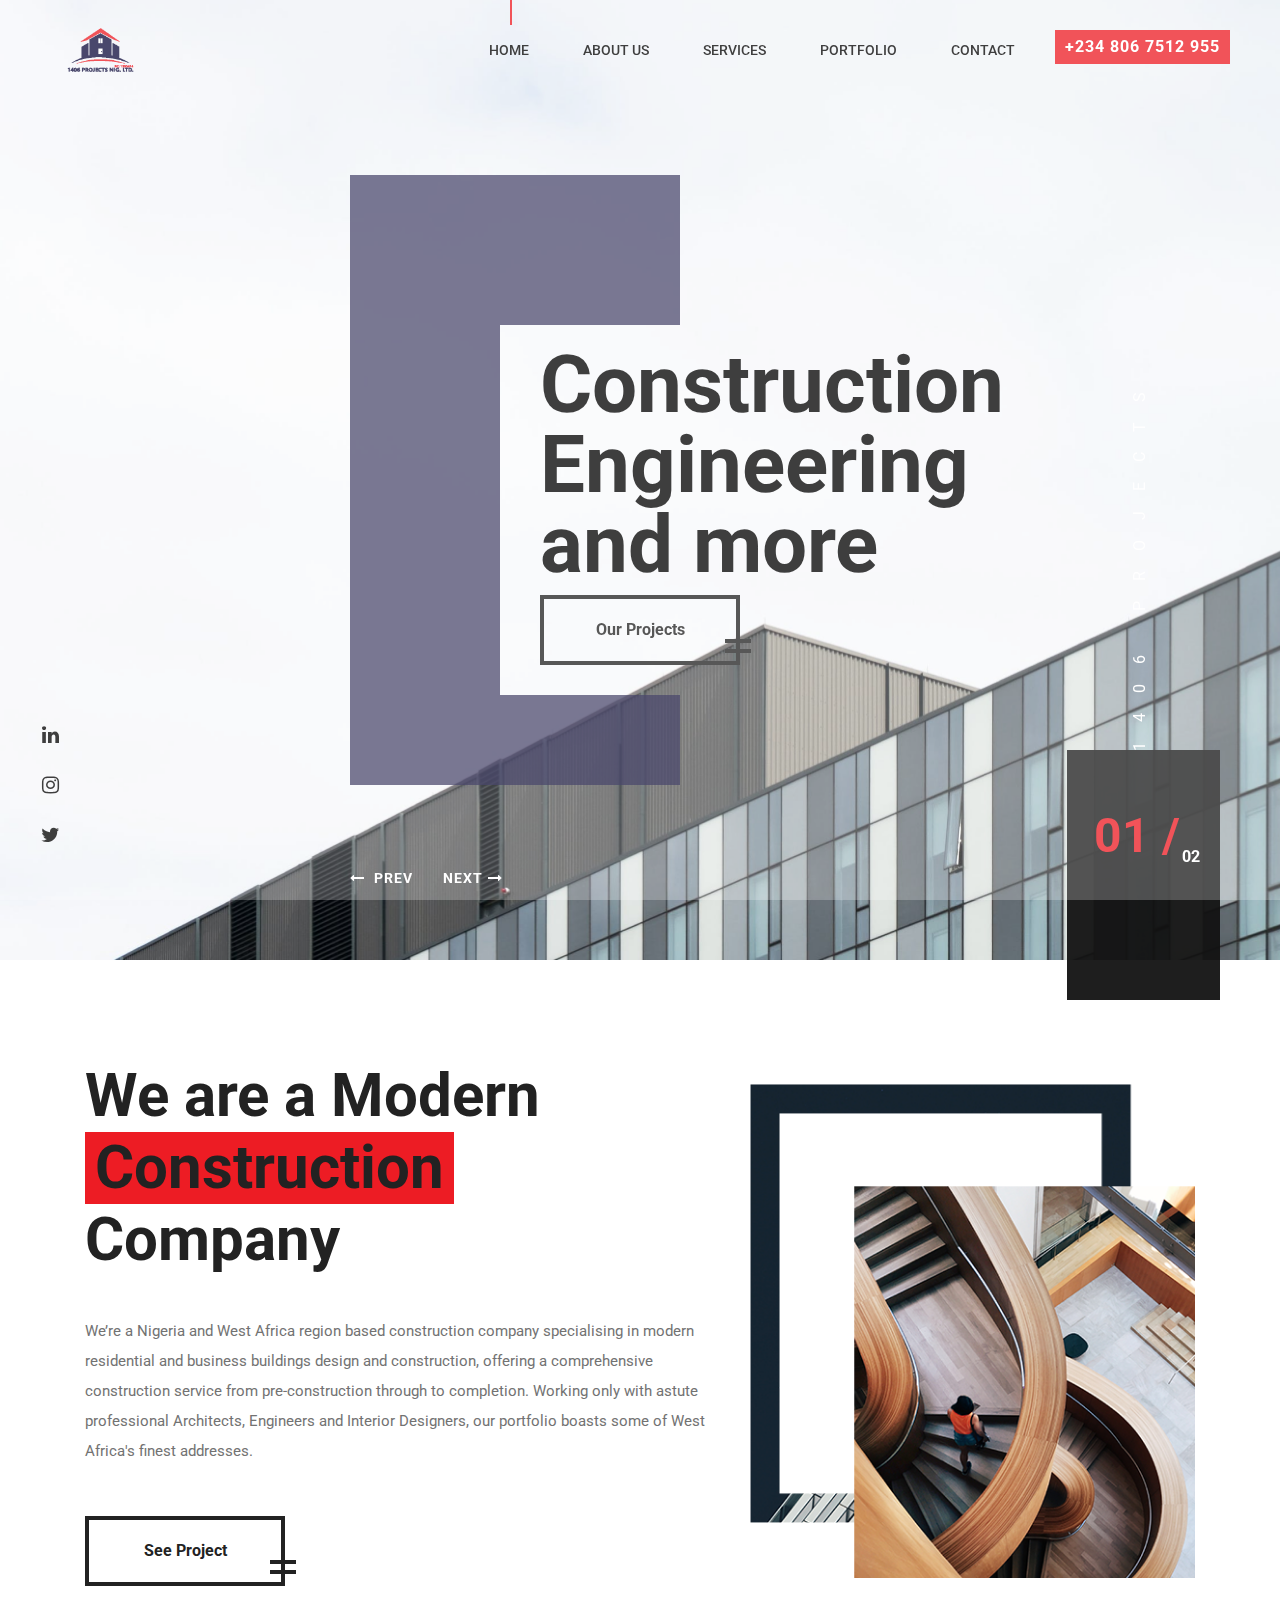
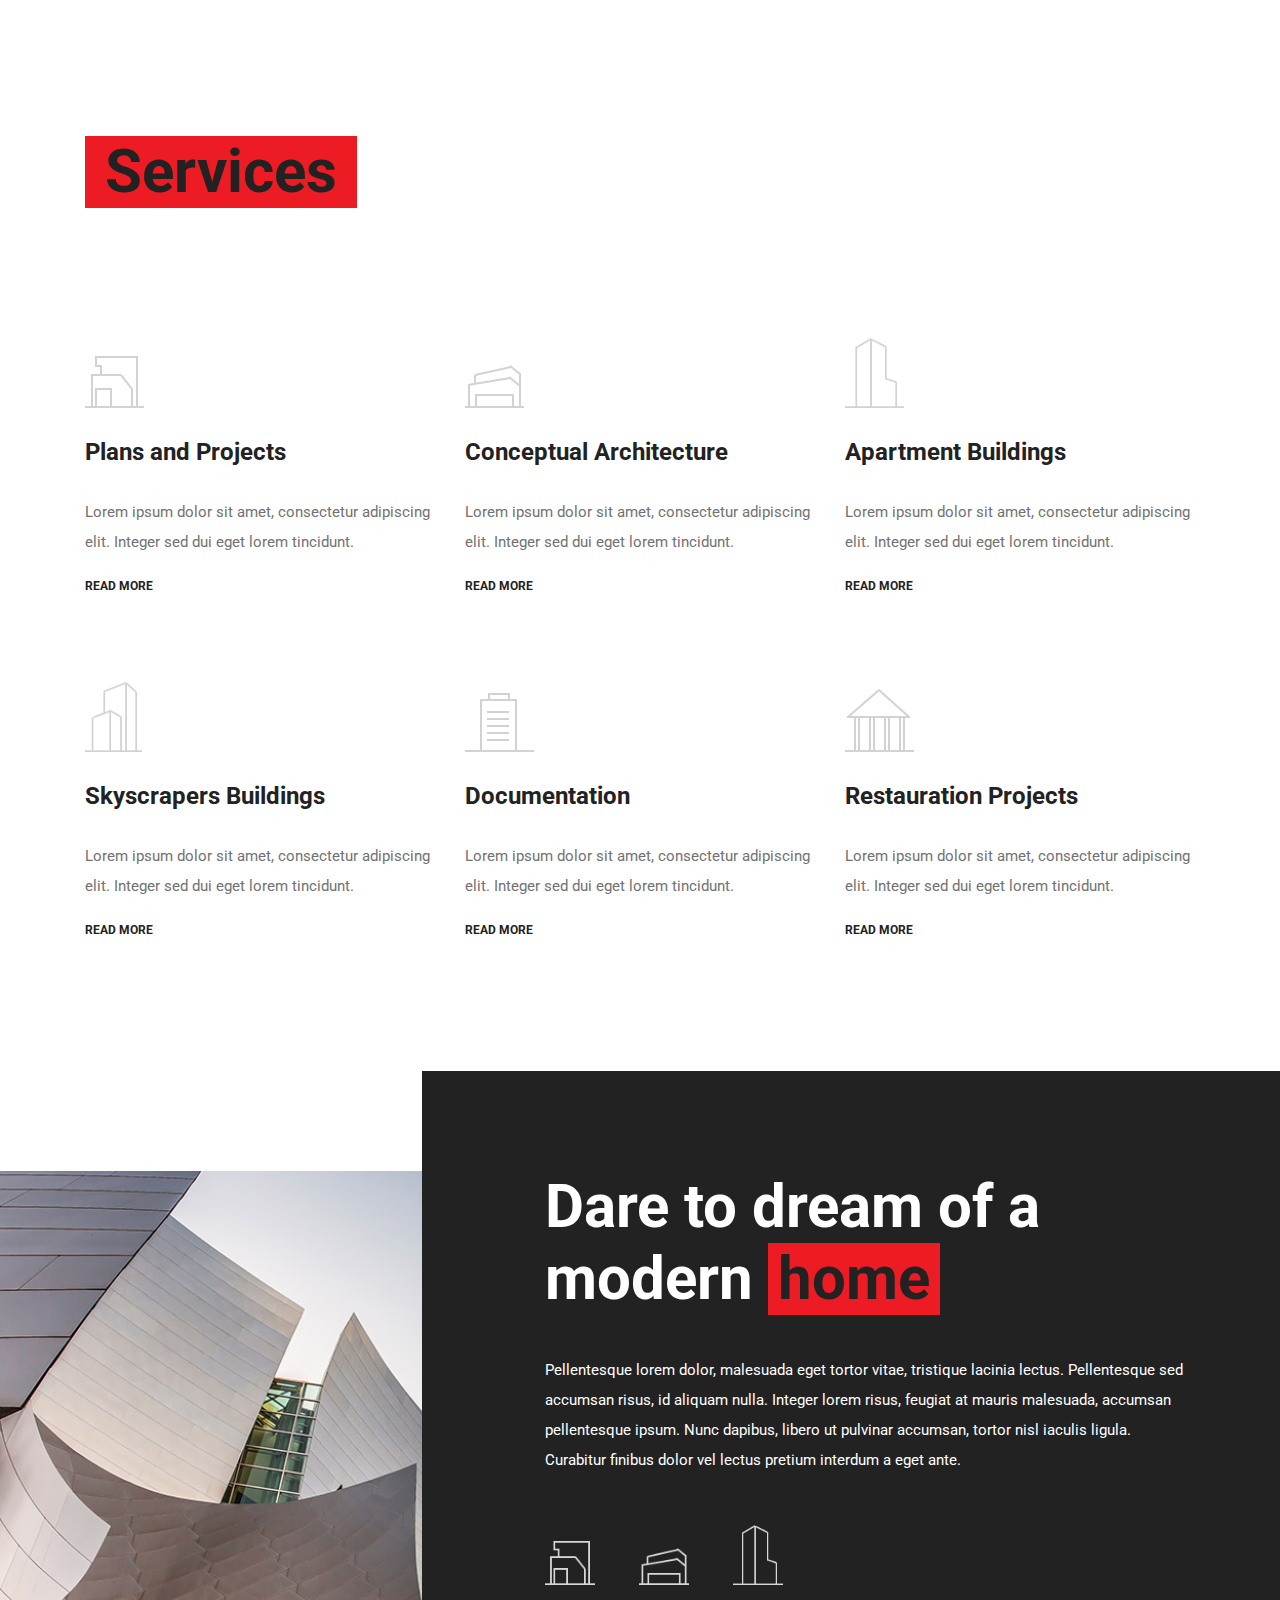
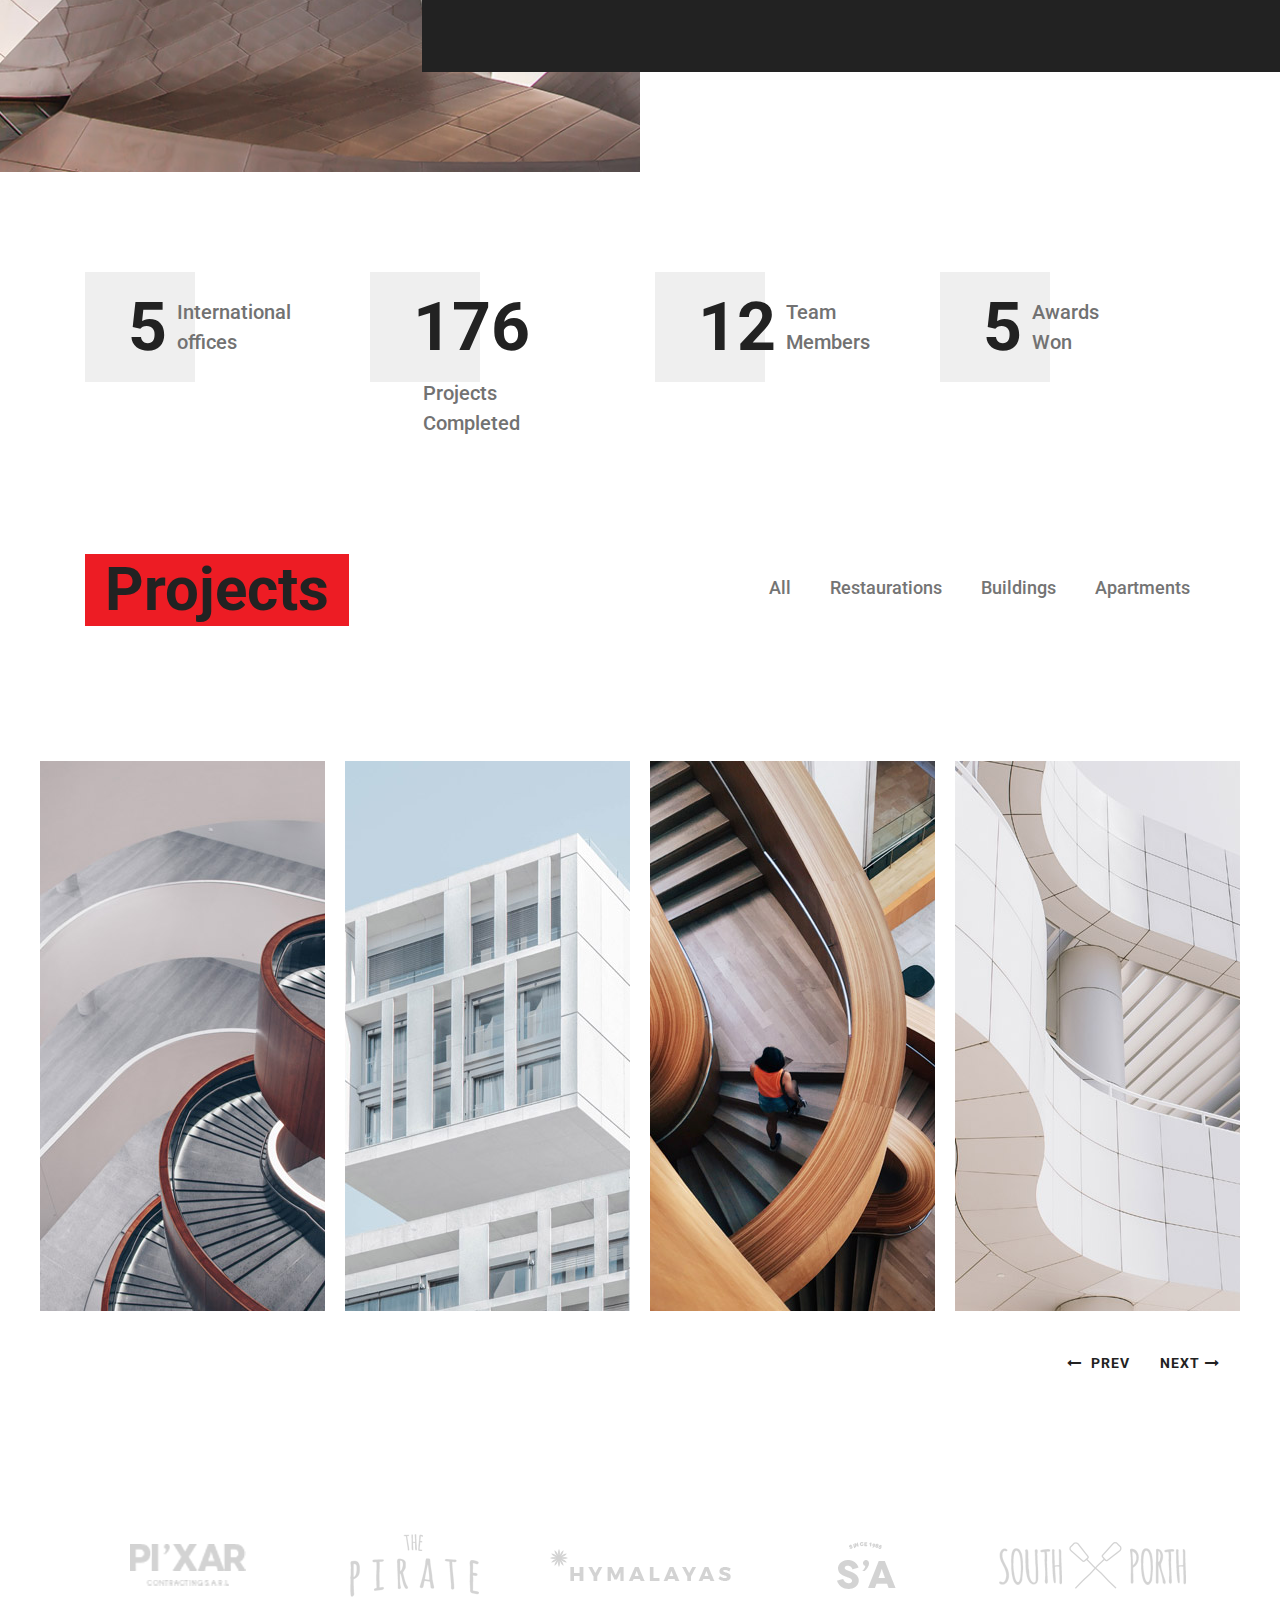
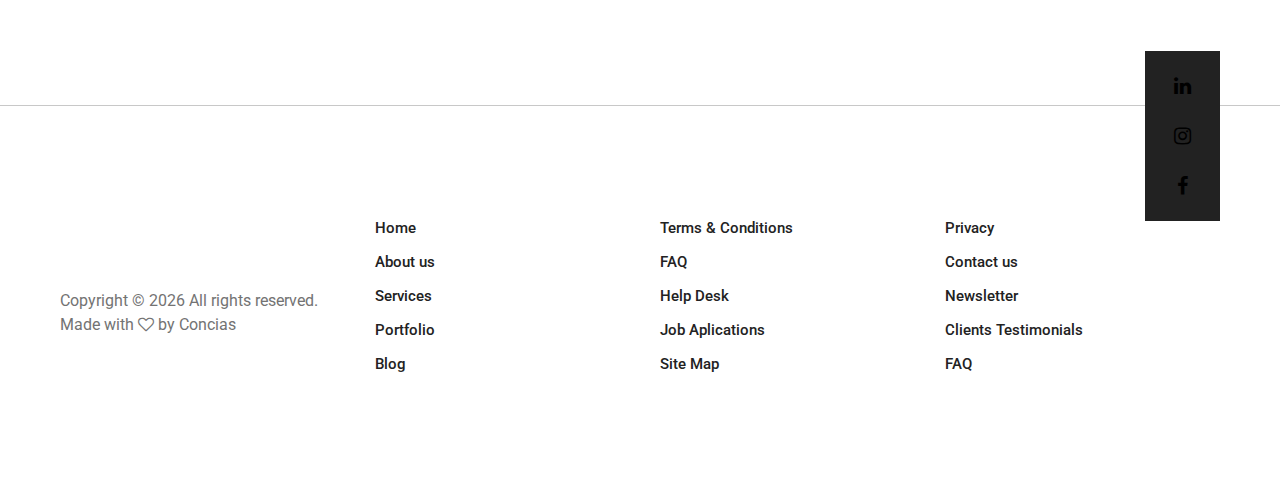
<file: index.html>
<!DOCTYPE html>
<html lang="en">
<head>
	<title>1406 Projects Nig. Ltd. - Construction | Engineering | Real Estates</title>
	<meta charset="UTF-8">
	<meta name="description" content="1406 Projects - Construction and design company">
	<meta name="keywords" content="1406, projects, construction, architecture, building, nigeria, africa">
	<meta name="viewport" content="width=device-width, initial-scale=1.0">
	<!-- Favicon -->   
	<link href="img/1406-PROJECTS-NIG-LTD-LOGO.png" rel="shortcut icon"/>

	<!-- Google Fonts -->
	<link href="https://fonts.googleapis.com/css?family=Roboto:300,400,500,700" rel="stylesheet">

	<!-- Stylesheets -->
	<link rel="stylesheet" href="css/bootstrap.min.css"/>
	<link rel="stylesheet" href="css/font-awesome.min.css"/>
	<link rel="stylesheet" href="css/animate.css"/>
	<link rel="stylesheet" href="css/owl.carousel.css"/>
	<link rel="stylesheet" href="css/style.css"/>


	<!--[if lt IE 9]>
	  <script src="https://oss.maxcdn.com/html5shiv/3.7.2/html5shiv.min.js"></script>
	  <script src="https://oss.maxcdn.com/respond/1.4.2/respond.min.js"></script>
	<![endif]-->

</head>
<body>
	<!-- Page Preloder -->
	<div id="preloder">
		<div class="loader"></div>
	</div>
	
	<!-- Header section start -->   
	<header class="header-area">
		<a href="index.html" class="logo-area">
			<img src="img/1406-PROJECTS-NIG-LTD-LOGO.png" alt="1406 logo" width="80" height="60">
		</a>
		<div class="nav-switch">
			<i class="fa fa-bars"></i>
		</div>
		<div class="phone-number">+234 806 7512 955</div>
		<nav class="nav-menu">
			<ul>
				<li class="active"><a href="index.html">Home</a></li>
				<li><a href="about.html">About us</a></li>
				<li><a href="service.html">Services</a></li>
				<li><a href="portfolio.html">Portfolio</a></li>
				<li><a href="contact.html">Contact</a></li>
			</ul>
		</nav>
	</header>
	<!-- Header section end -->   


	<!-- Hero section start -->
	<section class="hero-section">
		<!-- left social link ber -->
		<div class="left-bar">
			<div class="left-bar-content">
				<div class="social-links">
					<a href="#"><i class="fa fa-linkedin"></i></a>
					<a href="#"><i class="fa fa-instagram"></i></a>
					<a href="#"><i class="fa fa-twitter"></i></a>
				</div>
			</div>
		</div>
		<!-- hero slider area -->
		<div class="hero-slider">
			<div class="hero-slide-item set-bg" data-setbg="img/bgs/bg-one.png">
				<div class="slide-inner">
					<div class="slide-content">
					<h2 style="color: #000;">Construction <br>Engineering <br> and more</h2>
					<a href="#" class="site-btn sb-dark">Our Projects</a>
					</div>	
				</div>
			</div>	
			<div class="hero-slide-item set-bg" data-setbg="img/bgs/bg-two.png">
				<div class="slide-inner">
					<div class="slide-content">
					<h2>Construction <br>Engineering <br> and more</h2>
					<a href="#" class="site-btn sb-light">Our Projects</a>
					</div>	
				</div>
			</div>	
		</div>
		<div class="slide-num-holder" id="snh-1"></div>
		<div class="hero-right-text">1406 PROJECTS</div>
	</section>
	<!-- Hero section end -->


	<!-- Intro section start -->
	<section class="intro-section pt100 pb50">
		<div class="container">
			<div class="row">
				<div class="col-lg-7 intro-text mb-5 mb-lg-0">
					<h2 class="sp-title">We are a Modern <span>Construction</span> Company</h2>
					<p>We’re a Nigeria and West Africa region based construction company specialising in modern residential and business buildings design and construction, offering a comprehensive construction service from pre-construction through to completion. Working only with astute professional Architects, Engineers and Interior Designers, our portfolio boasts some of West Africa's finest addresses.</p>
					<a href="#" class="site-btn sb-dark">See Project</a>
				</div>
				<div class="col-lg-5 pt-4">
					<img src="img/intro.png" alt="">
				</div>
			</div>
		</div>
	</section>
	<!-- Intro section end -->


	<!-- Service section start -->
	<section class="service-section spad">
		<div class="container">
			<div class="section-title">
				<h2>Services</h2>
			</div>
			<div class="row">
				<div class="col-lg-4 col-md-6">
					<div class="service-box">
						<div class="sb-icon">
							<div class="sb-img-icon">
								<img src="img/icon/dark/1.png" alt="">
							</div>
						</div>
						<h3>Plans and Projects</h3>
						<p>Lorem ipsum dolor sit amet, consectetur adipiscing elit. Integer sed dui eget lorem tincidunt.</p>
						<a href="#" class="readmore">READ MORE</a>
					</div>
				</div>
				<div class="col-lg-4 col-md-6">
					<div class="service-box">
						<div class="sb-icon">
							<div class="sb-img-icon">
								<img src="img/icon/dark/2.png" alt="">
							</div>
						</div>
						<h3>Conceptual Architecture</h3>
						<p>Lorem ipsum dolor sit amet, consectetur adipiscing elit. Integer sed dui eget lorem tincidunt.</p>
						<a href="#" class="readmore">READ MORE</a>
					</div>
				</div>
				<div class="col-lg-4 col-md-6">
					<div class="service-box">
						<div class="sb-icon">
							<div class="sb-img-icon">
								<img src="img/icon/dark/3.png" alt="">
							</div>
						</div>
						<h3>Apartment Buildings</h3>
						<p>Lorem ipsum dolor sit amet, consectetur adipiscing elit. Integer sed dui eget lorem tincidunt.</p>
						<a href="#" class="readmore">READ MORE</a>
					</div>
				</div>
				<div class="col-lg-4 col-md-6">
					<div class="service-box">
						<div class="sb-icon">
							<div class="sb-img-icon">
								<img src="img/icon/dark/4.png" alt="">
							</div>
						</div>
						<h3>Skyscrapers Buildings</h3>
						<p>Lorem ipsum dolor sit amet, consectetur adipiscing elit. Integer sed dui eget lorem tincidunt.</p>
						<a href="#" class="readmore">READ MORE</a>
					</div>
				</div>
				<div class="col-lg-4 col-md-6">
					<div class="service-box">
						<div class="sb-icon">
							<div class="sb-img-icon">
								<img src="img/icon/dark/5.png" alt="">
							</div>
						</div>
						<h3>Documentation</h3>
						<p>Lorem ipsum dolor sit amet, consectetur adipiscing elit. Integer sed dui eget lorem tincidunt.</p>
						<a href="#" class="readmore">READ MORE</a>
					</div>
				</div>
				<div class="col-lg-4 col-md-6">
					<div class="service-box">
						<div class="sb-icon">
							<div class="sb-img-icon">
								<img src="img/icon/dark/6.png" alt="">
							</div>
						</div>
						<h3>Restauration Projects</h3>
						<p>Lorem ipsum dolor sit amet, consectetur adipiscing elit. Integer sed dui eget lorem tincidunt.</p>
						<a href="#" class="readmore">READ MORE</a>
					</div>
				</div>
			</div>
		</div>
	</section>
	<!-- Service section end -->



	<!-- CTA section start -->
	<section class="cta-section pt100 pb50">
		<div class="cta-image-box"></div>
		<div class="container">
			<div class="row">
				<div class="col-lg-7 pl-lg-0 offset-lg-5 cta-content">
					<h2 class="sp-title">Dare to dream of a modern <span>home</span></h2>
					<p>Pellentesque lorem dolor, malesuada eget tortor vitae, tristique lacinia lectus. Pellentesque sed accumsan risus, id aliquam nulla. Integer lorem risus, feugiat at mauris malesuada, accumsan pellentesque ipsum. Nunc dapibus, libero ut pulvinar accumsan, tortor nisl iaculis ligula. Curabitur finibus dolor vel lectus pretium interdum a eget ante. </p>
					<div class="cta-icons">
						<div class="cta-img-icon">
							<img src="img/icon/light/1.png" alt="">
						</div>
						<div class="cta-img-icon">
							<img src="img/icon/light/2.png" alt="">
						</div>
						<div class="cta-img-icon">
							<img src="img/icon/light/3.png" alt="">
						</div>
					</div>
				</div>
			</div>
		</div>
	</section>
	<!-- CTA section end -->


	<!-- Milestones section Start -->
	<section class="milestones-section spad">
		<div class="container">
			<div class="row">
				<div class="col-lg-3 col-md-6">
					<div class="milestone">
						<h2>5</h2>
						<p>International <br>offices</p>
					</div>
				</div>
				<div class="col-lg-3 col-md-6">
					<div class="milestone">
						<h2>176</h2>
						<p>Projects <br>Completed</p>
					</div>
				</div>
				<div class="col-lg-3 col-md-6">
					<div class="milestone">
						<h2>12</h2>
						<p>Team <br>Members</p>
					</div>
				</div>
				<div class="col-lg-3 col-md-6">
					<div class="milestone">
						<h2>5</h2>
						<p>Awards <br>Won</p>
					</div>
				</div>
			</div>
		</div>
	</section>
	<!-- Milestones section end -->


	<!-- Projects section start -->
	<div class="projects-section pb50">
		<div class="container">
			<div class="row">
				<div class="col-lg-3">
					<div class="section-title">
						<h1>Projects</h1>
					</div>
				</div>
				<div class="col-lg-9">
					<ul class="projects-filter-nav">
						<li class="btn-filter" data-filter="*">All</li>
						<li class="btn-filter" data-filter=".rest">Restaurations</li>
						<li class="btn-filter" data-filter=".build">Buildings</li>
						<li class="btn-filter" data-filter=".apart">Apartments</li>
					</ul>
				</div>
			</div>
		</div>                      
		<div id="projects-carousel" class="projects-slider">
			<div class="single-project set-bg rest" data-setbg="img/projects/1.jpg">
				<div class="project-content">
					<h2>Biggest <br> Restaurations</h2>
					<p>Jan 19, 2018</p>
					<a href="#" class="seemore">See Project </a>
				</div>
			</div>
			<div class="single-project set-bg build" data-setbg="img/projects/2.jpg">
				<div class="project-content">
					<h2>Office <br> Building</h2>
					<p>Jan 19, 2018</p>
					<a href="#" class="seemore">See Project </a>
				</div>
			</div>
			<div class="single-project set-bg apart" data-setbg="img/projects/3.jpg">
				<div class="project-content">
					<h2>Nice <br> Apartments</h2>
					<p>Jan 19, 2018</p>
					<a href="#" class="seemore">See Project </a>
				</div>
			</div>
			<div class="single-project set-bg rest" data-setbg="img/projects/4.jpg">
				<div class="project-content">
					<h2>Biggest <br> Restaurations</h2>
					<p>Jan 19, 2018</p>
					<a href="#" class="seemore">See Project </a>
				</div>
			</div>
			<div class="single-project set-bg apart" data-setbg="img/projects/2.jpg">
				<div class="project-content">
					<h2>Office <br> Building</h2>
					<p>Jan 19, 2018</p>
					<a href="#" class="seemore">See Project </a>
				</div>
			</div>
		</div>
	</div>
	<!-- Projects section end -->


	<!-- Clients section start -->
	<div class="client-section spad">
		<div class="container">
			<div id="client-carousel" class="client-slider">
				<div class="single-brand">
					<a href="#">
						<img src="img/clients/1.png" alt="">
					</a>
				</div>
				<div class="single-brand">
					<a href="#">
						<img src="img/clients/2.png" alt="">
					</a>
				</div>
				<div class="single-brand">
					<a href="#">
						<img src="img/clients/3.png" alt="">
					</a>
				</div>
				<div class="single-brand">
					<a href="#">
						<img src="img/clients/4.png" alt="">
					</a>
				</div>
				<div class="single-brand">
					<a href="#">
						<img src="img/clients/5.png" alt="">
					</a>
				</div>
			</div>
		</div>
	</div>
	<!-- Clients section end -->


	<!-- Footer section start -->
	<footer class="footer-section">
		<div class="footer-social">
			<div class="social-links">
				<a href="#"><i class="fa fa-linkedin"></i></a>
				<a href="#"><i class="fa fa-instagram"></i></a>
				<a href="#"><i class="fa fa-facebook"></i></a>
			</div>
		</div>
		<div class="container">
			<div class="row">
				<div class="col-lg-9 offset-lg-3">
					<div class="row">
						<div class="col-md-4">
							<div class="footer-item">
								<ul>
									<li><a href="#">Home</a></li>
									<li><a href="#">About us</a></li>
									<li><a href="#">Services</a></li>
									<li><a href="#">Portfolio</a></li>
									<li><a href="#">Blog</a></li>
								</ul>
							</div>
						</div>
						<div class="col-md-4">
							<div class="footer-item">
								<ul>
									<li><a href="#">Terms & Conditions</a></li>
									<li><a href="#">FAQ</a></li>
									<li><a href="#">Help Desk</a></li>
									<li><a href="#">Job Aplications</a></li>
									<li><a href="#">Site Map</a></li>
								</ul>
							</div>
						</div>
						<div class="col-md-4">
							<div class="footer-item">
								<ul>
									<li><a href="#">Privacy</a></li>
									<li><a href="#">Contact us</a></li>
									<li><a href="#">Newsletter</a></li>
									<li><a href="#">Clients Testimonials</a></li>
									<li><a href="#">FAQ</a></li>
								</ul>
							</div>
						</div>
					</div>
				</div>
			</div>
		</div>

		<!-- Link back to Colorlib can't be removed. Template is licensed under CC BY 3.0. -->
     <div class="copyright">Copyright &copy; <script>document.write(new Date().getFullYear());</script> All rights reserved.  <br>Made with <i class="fa fa-heart-o" aria-hidden="true"></i> by Concias</div>
    <!-- Link back to Colorlib can't be removed. Template is licensed under CC BY 3.0. -->

	</footer>
	<!-- Footer section end -->




	<!--====== Javascripts & Jquery ======-->
	<script src="js/jquery-2.1.4.min.js"></script>
	<script src="js/bootstrap.min.js"></script>
	<script src="js/isotope.pkgd.min.js"></script>
	<script src="js/owl.carousel.min.js"></script>
	<script src="js/jquery.owl-filter.js"></script>
	<script src="js/magnific-popup.min.js"></script>
	<script src="js/circle-progress.min.js"></script>
	<script src="js/main.js"></script>
</body>
</html>
</file>
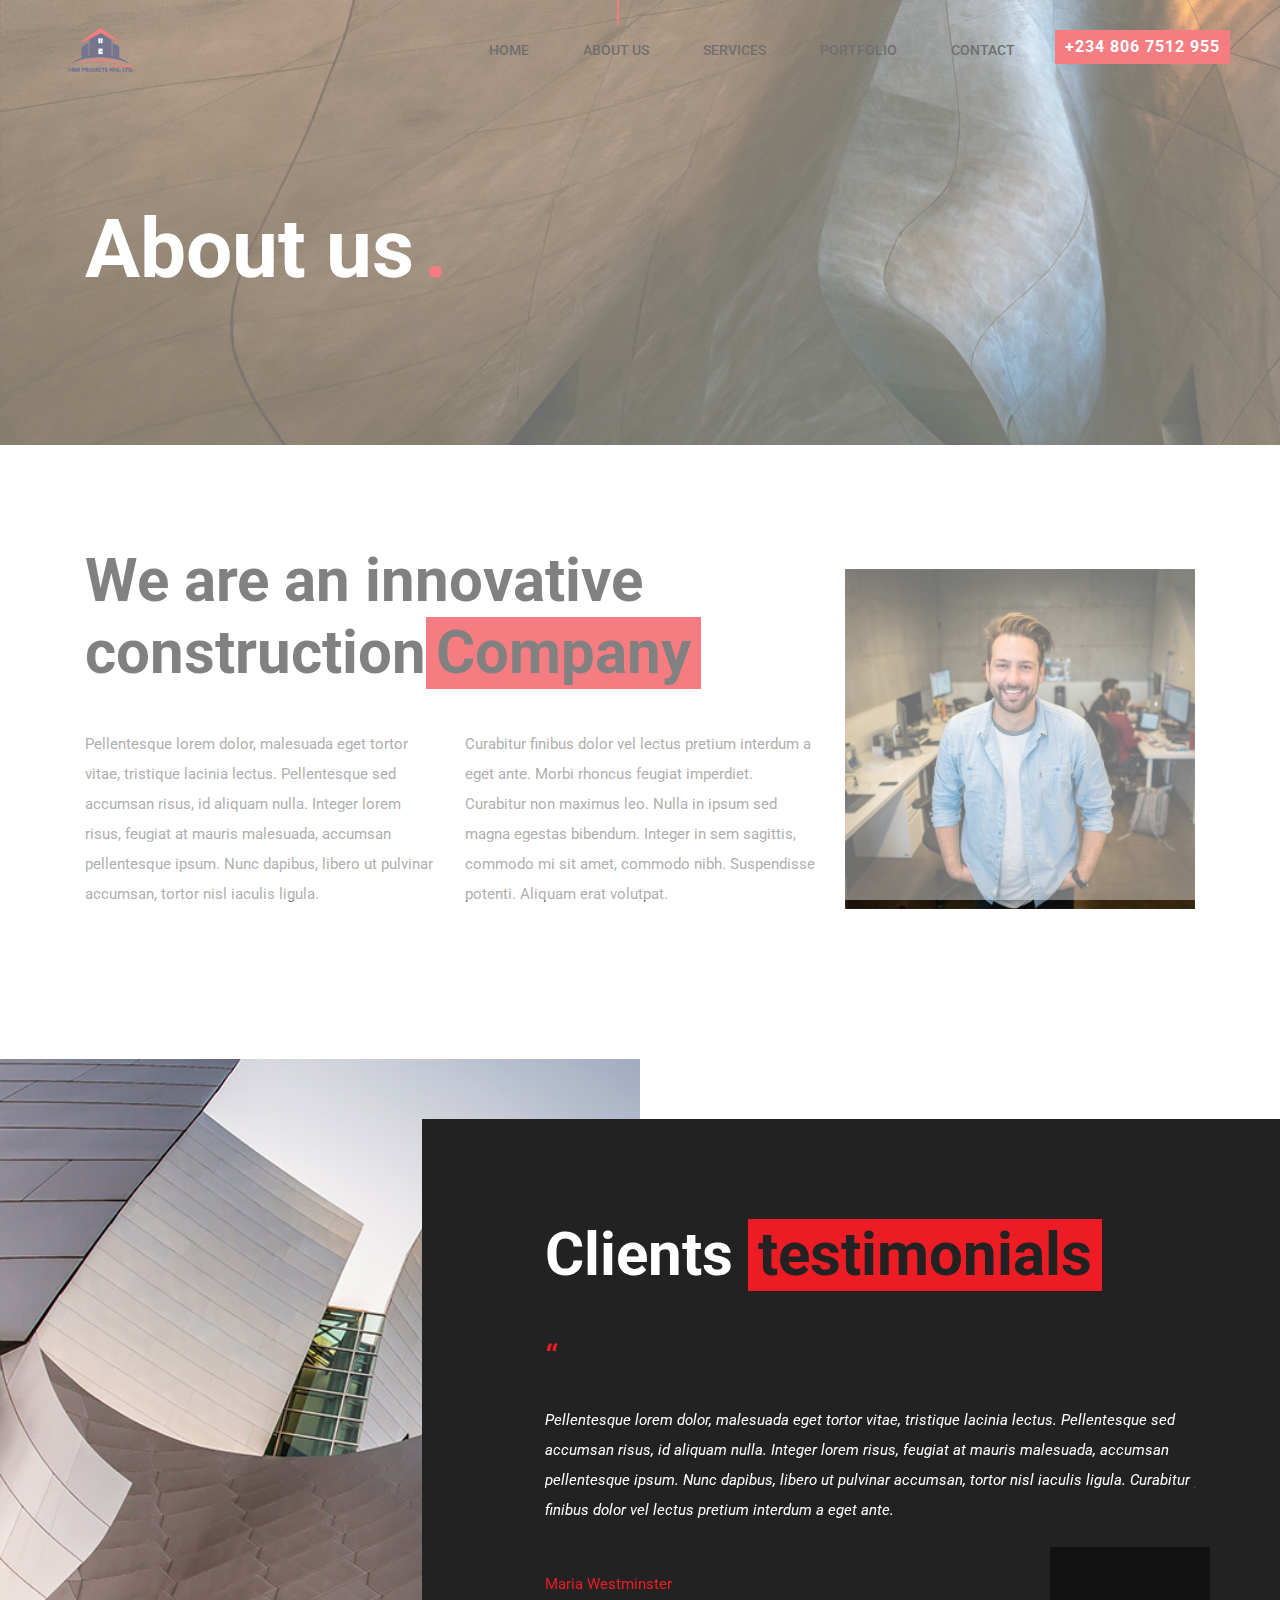
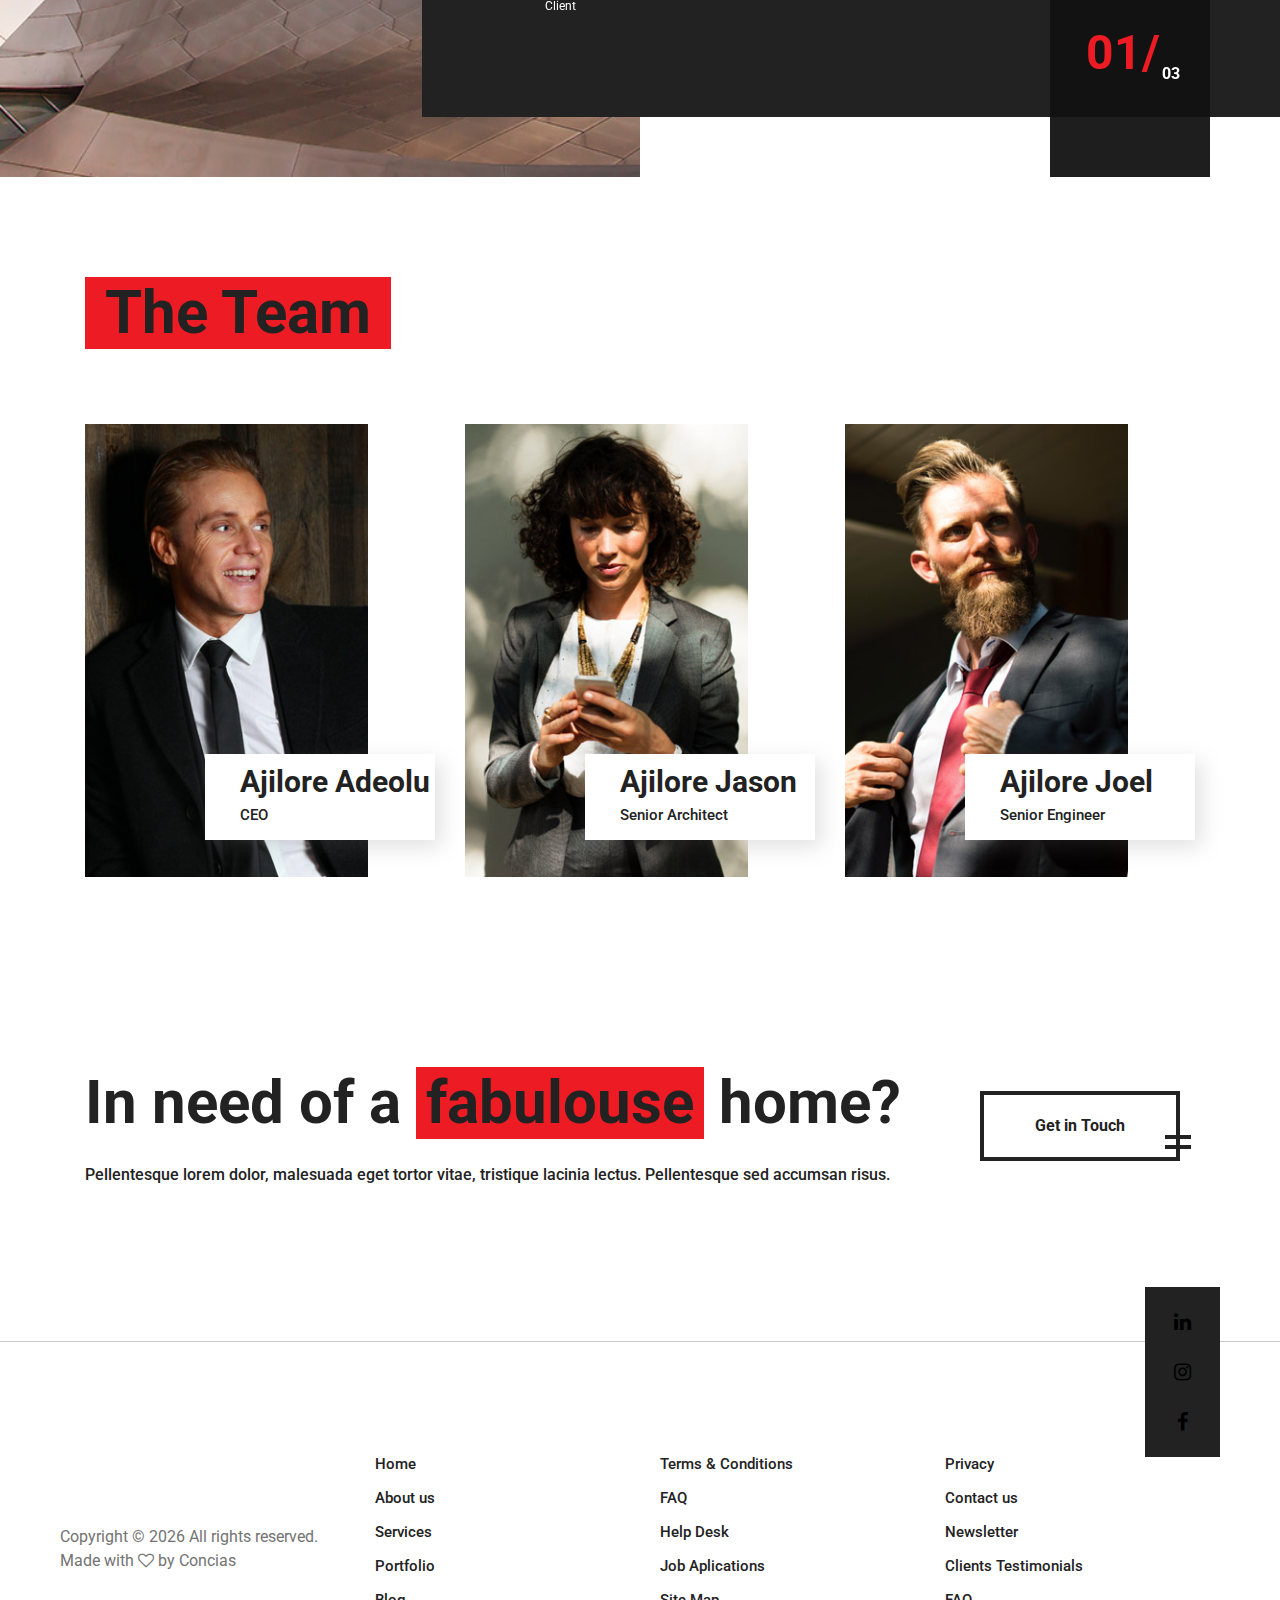
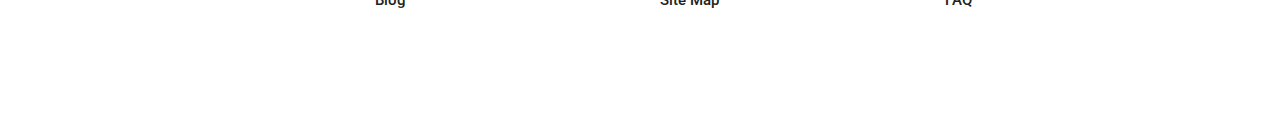
<file: about.html>
<!DOCTYPE html>
<html lang="en">
	<head>
		<title>1406 Projects Nig. Ltd. - Construction | Engineering | Real Estates</title>
		<meta charset="UTF-8">
		<meta name="description" content="1406 Projects - Construction and design company">
		<meta name="keywords" content="1406, projects, construction, architecture, building, nigeria, africa">
		<meta name="viewport" content="width=device-width, initial-scale=1.0">
		<!-- Favicon -->   
		<link href="img/1406-PROJECTS-NIG-LTD-LOGO.png" rel="shortcut icon"/>
	
		<!-- Google Fonts -->
		<link href="https://fonts.googleapis.com/css?family=Roboto:300,400,500,700" rel="stylesheet">
	
		<!-- Stylesheets -->
		<link rel="stylesheet" href="css/bootstrap.min.css"/>
		<link rel="stylesheet" href="css/font-awesome.min.css"/>
		<link rel="stylesheet" href="css/animate.css"/>
		<link rel="stylesheet" href="css/owl.carousel.css"/>
		<link rel="stylesheet" href="css/style.css"/>
	
	
		<!--[if lt IE 9]>
		  <script src="https://oss.maxcdn.com/html5shiv/3.7.2/html5shiv.min.js"></script>
		  <script src="https://oss.maxcdn.com/respond/1.4.2/respond.min.js"></script>
		<![endif]-->
	
	</head>
	<body>
	<!-- Page Preloder -->
	<div id="preloder">
		<div class="loader"></div>
	</div>
	
	<!-- Header section start -->   
	<header class="header-area">
		<a href="index.html" class="logo-area">
			<img src="img/1406-PROJECTS-NIG-LTD-LOGO.png" alt="1406 logo" width="80" height="60">
		</a>
		<div class="nav-switch">
			<i class="fa fa-bars"></i>
		</div>
		<div class="phone-number">+234 806 7512 955</div>
		<nav class="nav-menu">
			<ul>
				<li><a href="index.html">Home</a></li>
				<li class="active"><a href="about.html">About us</a></li>
				<li><a href="service.html">Services</a></li>
				<li><a href="portfolio.html">Portfolio</a></li>
				<li><a href="contact.html">Contact</a></li>
			</ul>
		</nav>
	</header>
	<!-- Header section end -->   


	<!-- Page header section start -->
	<section class="page-header-section set-bg" data-setbg="img/header-bg.jpg">
		<div class="container">
			<h1 class="header-title">About us<span>.</span></h1>
		</div>
	</section>
	<!-- Page header section end -->



	<!-- Intro section start -->
	<section class="intro-section spad">
		<div class="container">
			<div class="row">
				<div class="col-lg-8 intro-text">
					<h1>We are an innovative construction<span>Company</span></h1>
					<div class="row">
						<div class="col-md-6">
							<p>Pellentesque lorem dolor, malesuada eget tortor vitae, tristique lacinia lectus. Pellentesque sed accumsan risus, id aliquam nulla. Integer lorem risus, feugiat at mauris malesuada, accumsan pellentesque ipsum. Nunc dapibus, libero ut pulvinar accumsan, tortor nisl iaculis ligula. </p>
						</div>
						<div class="col-md-6">
							<p>Curabitur finibus dolor vel lectus pretium interdum a eget ante. Morbi rhoncus feugiat imperdiet. Curabitur non maximus leo. Nulla in ipsum sed magna egestas bibendum. Integer in sem sagittis, commodo mi sit amet, commodo nibh. Suspendisse potenti. Aliquam erat volutpat. </p>
						</div>
					</div>
				</div>
				<div class="col-lg-4 pt-4">
					<img src="img/about.jpg" alt="">
				</div>
			</div>
		</div>
	</section>
	<!-- Intro section end -->


	<!-- Testimonials section start -->
	<section class="testimonials-section spad">
		<div class="testimonials-image-box"></div>
		<div class="container">
			<div class="row">
				<div class="col-lg-7 pl-lg-0 offset-lg-5 cta-content">
					<h1>Clients <span>testimonials</span></h1>
					<div class="qut">“</div>
					<div class="testimonials-slider" id="test-slider">
						<div class="ts-item">
							<p>Pellentesque lorem dolor, malesuada eget tortor vitae, tristique lacinia lectus. Pellentesque sed accumsan risus, id aliquam nulla. Integer lorem risus, feugiat at mauris malesuada, accumsan pellentesque ipsum. Nunc dapibus, libero ut pulvinar accumsan, tortor nisl iaculis ligula. Curabitur finibus dolor vel lectus pretium interdum a eget ante. </p>
							<h4>Maria Westminster</h4>
							<span>Client</span>
						</div>
						<div class="ts-item">
							<p>Pellentesque lorem dolor, malesuada eget tortor vitae, tristique lacinia lectus. Pellentesque sed accumsan risus, id aliquam nulla. Integer lorem risus, feugiat at mauris malesuada, accumsan pellentesque ipsum. Nunc dapibus, libero ut pulvinar accumsan, tortor nisl iaculis ligula. Curabitur finibus dolor vel lectus pretium interdum a eget ante. </p>
							<h4>Maria Westminster</h4>
							<span>Client</span>
						</div>
						<div class="ts-item">
							<p>Pellentesque lorem dolor, malesuada eget tortor vitae, tristique lacinia lectus. Pellentesque sed accumsan risus, id aliquam nulla. Integer lorem risus, feugiat at mauris malesuada, accumsan pellentesque ipsum. Nunc dapibus, libero ut pulvinar accumsan, tortor nisl iaculis ligula. Curabitur finibus dolor vel lectus pretium interdum a eget ante. </p>
							<h4>Maria Westminster</h4>
							<span>Client</span>
						</div>
					</div>
					<div class="slide-num-holder test-slider" id="snh-2"></div>
				</div>
			</div>
		</div>
	</section>
	<!-- Testimonials section end -->



	<!-- Team section start -->
	<section class="team-section spad">
		<div class="container">
			<div class="section-title mb100">
				<h1>The Team</h1>
			</div>
			<div class="row">
				<div class="col-lg-4 col-md-6">
					<div class="team-member">
						<img src="img/team/1.jpg" alt="">
						<div class="member-info">
							<h2>Ajilore Adeolu</h2>
							<p>CEO</p>
						</div>
					</div>
				</div>
				<div class="col-lg-4 col-md-6">
					<div class="team-member">
						<img src="img/team/2.jpg" alt="">
						<div class="member-info">
							<h2>Ajilore Jason</h2>
							<p>Senior Architect</p>
						</div>
					</div>
				</div>
				<div class="col-lg-4 col-md-6">
					<div class="team-member">
						<img src="img/team/3.jpg" alt="">
						<div class="member-info">
							<h2>Ajilore Joel</h2>
							<p>Senior Engineer</p>
						</div>
					</div>
				</div>
			</div>
		</div>
	</section>
	<!-- Team section end -->


	<section class="promo-section">
		<div class="container">
			<div class="row">
				<div class="col-lg-9 promo-text">
					<h1>In need of a <span>fabulouse</span> home?</h1>
					<p>Pellentesque lorem dolor, malesuada eget tortor vitae, tristique lacinia lectus. Pellentesque sed accumsan risus.</p>
				</div>
				<div class="col-lg-3 text-lg-right">
					<a href="#" class="site-btn sb-dark mt-4">Get in Touch</a>
				</div>
			</div>
		</div>
	</section>




	<!-- Footer section start -->
	<footer class="footer-section">
		<div class="footer-social">
			<div class="social-links">
				<a href="#"><i class="fa fa-linkedin"></i></a>
				<a href="#"><i class="fa fa-instagram"></i></a>
				<a href="#"><i class="fa fa-facebook"></i></a>
			</div>
		</div>
		<div class="container">
			<div class="row">
				<div class="col-lg-9 offset-lg-3">
					<div class="row">
						<div class="col-md-4">
							<div class="footer-item">
								<ul>
									<li><a href="#">Home</a></li>
									<li><a href="#">About us</a></li>
									<li><a href="#">Services</a></li>
									<li><a href="#">Portfolio</a></li>
									<li><a href="#">Blog</a></li>
								</ul>
							</div>
						</div>
						<div class="col-md-4">
							<div class="footer-item">
								<ul>
									<li><a href="#">Terms & Conditions</a></li>
									<li><a href="#">FAQ</a></li>
									<li><a href="#">Help Desk</a></li>
									<li><a href="#">Job Aplications</a></li>
									<li><a href="#">Site Map</a></li>
								</ul>
							</div>
						</div>
						<div class="col-md-4">
							<div class="footer-item">
								<ul>
									<li><a href="#">Privacy</a></li>
									<li><a href="#">Contact us</a></li>
									<li><a href="#">Newsletter</a></li>
									<li><a href="#">Clients Testimonials</a></li>
									<li><a href="#">FAQ</a></li>
								</ul>
							</div>
						</div>
					</div>
				</div>
			</div>
		</div>

		<!-- Link back to Colorlib can't be removed. Template is licensed under CC BY 3.0. -->
     <div class="copyright">Copyright &copy; <script>document.write(new Date().getFullYear());</script> All rights reserved.  <br>Made with <i class="fa fa-heart-o" aria-hidden="true"></i> by Concias</div>
    <!-- Link back to Colorlib can't be removed. Template is licensed under CC BY 3.0. -->

	</footer>
	<!-- Footer section end -->



	<!--====== Javascripts & Jquery ======-->
	<script src="js/jquery-2.1.4.min.js"></script>
	<script src="js/bootstrap.min.js"></script>
	<script src="js/isotope.pkgd.min.js"></script>
	<script src="js/owl.carousel.min.js"></script>
	<script src="js/jquery.owl-filter.js"></script>
	<script src="js/magnific-popup.min.js"></script>
	<script src="js/circle-progress.min.js"></script>
	<script src="js/main.js"></script>
</body>
</html>
</file>
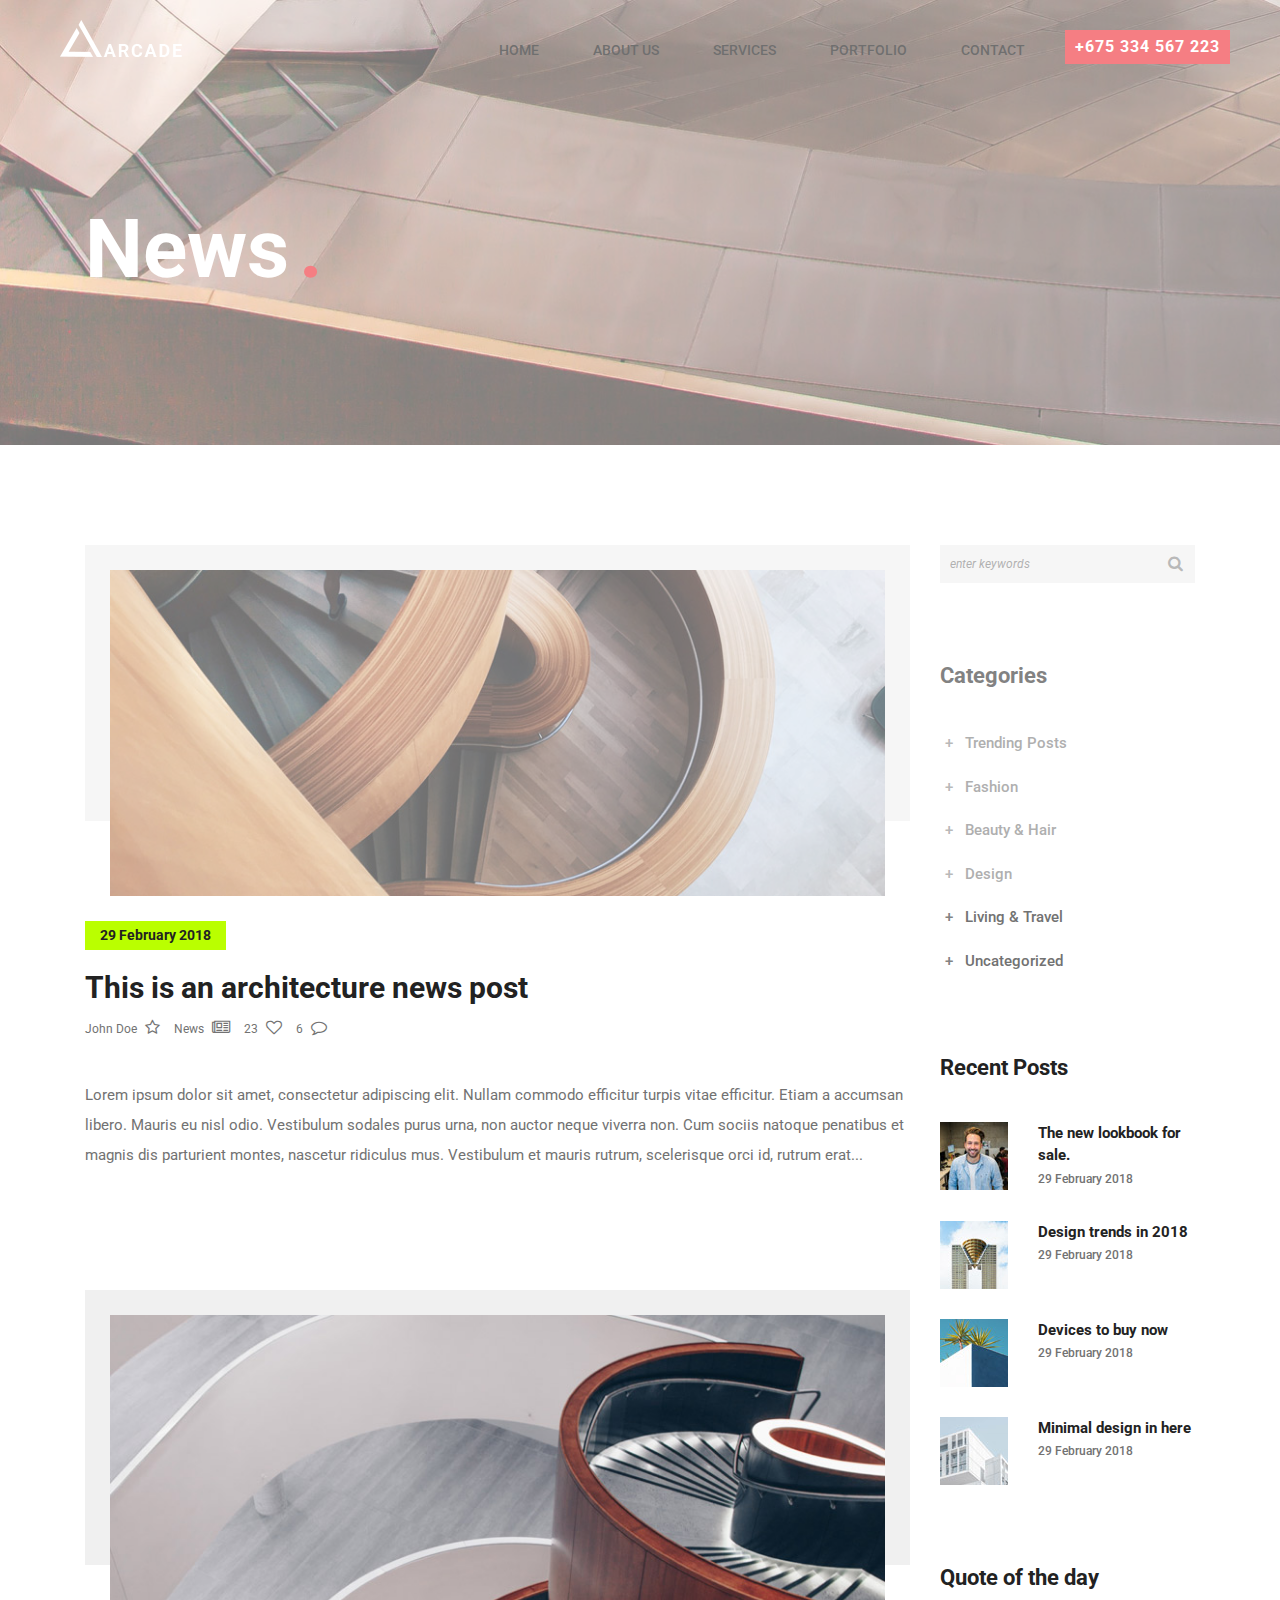
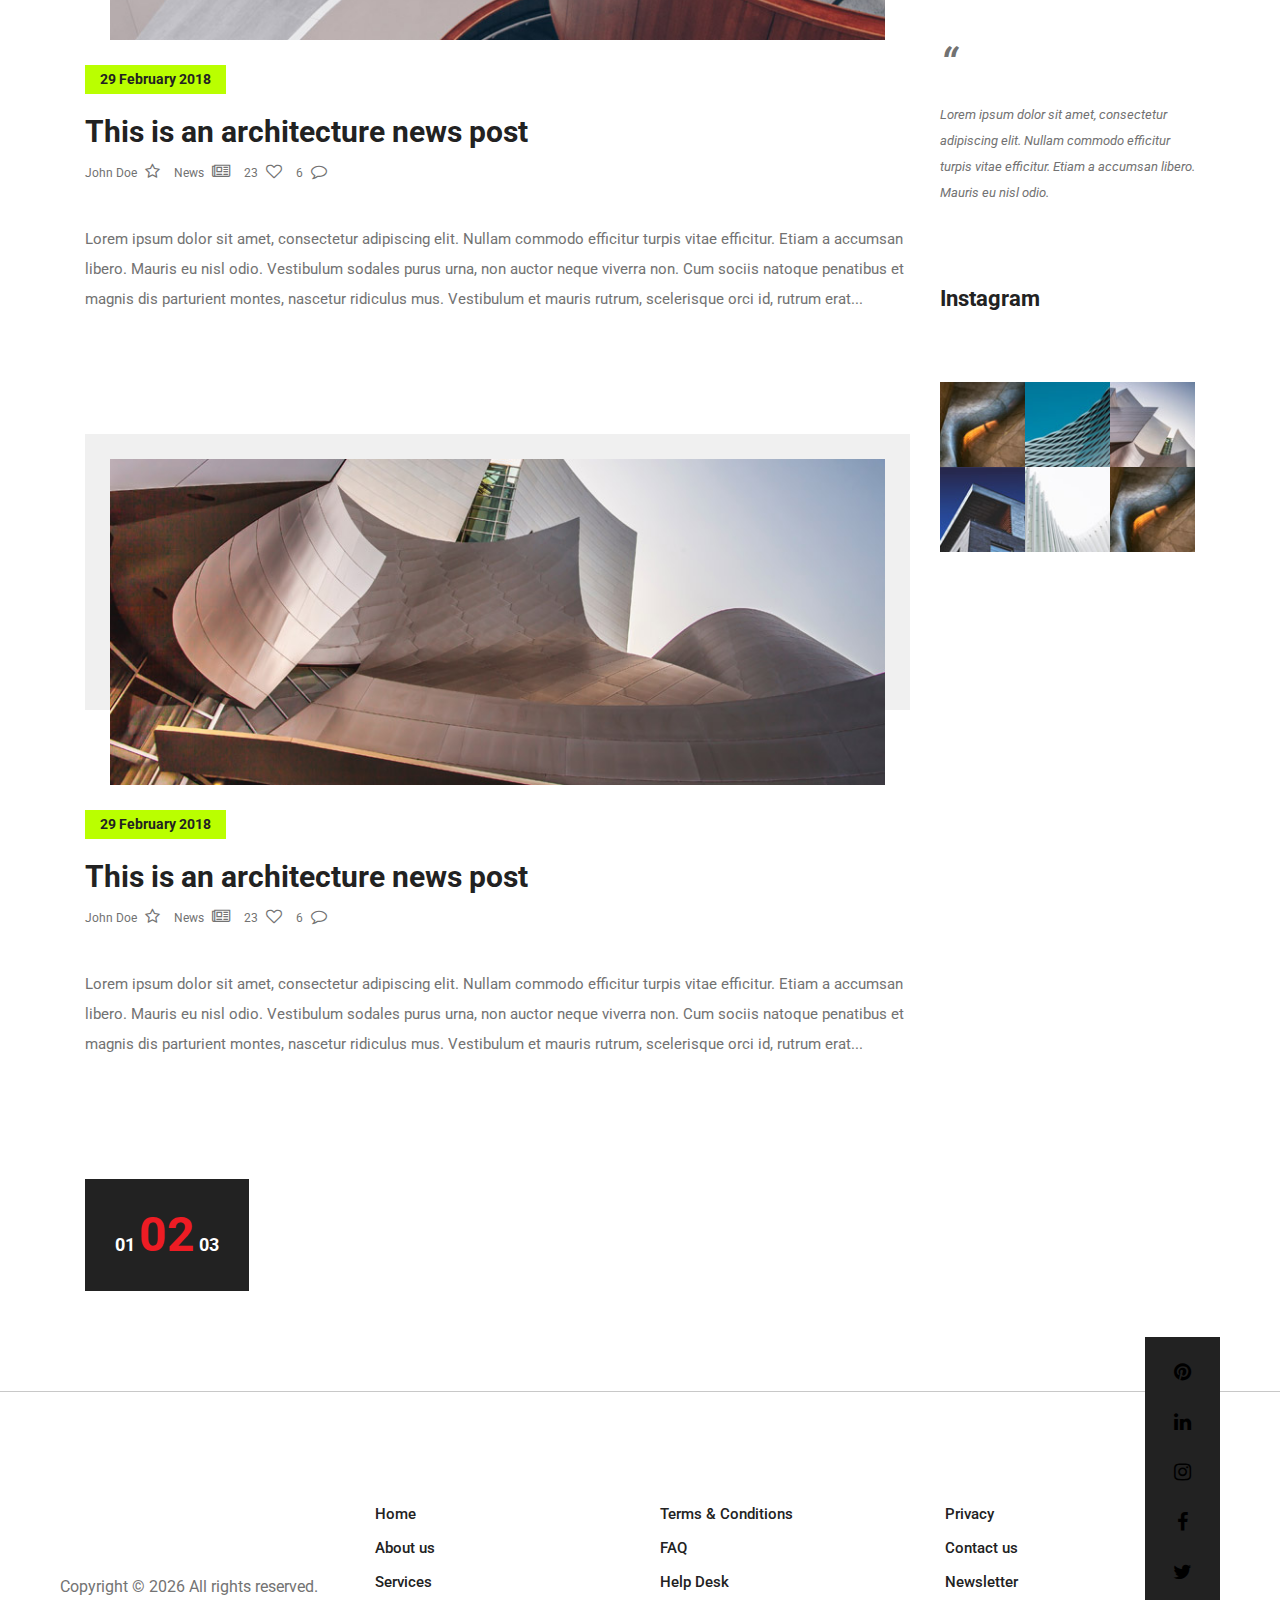
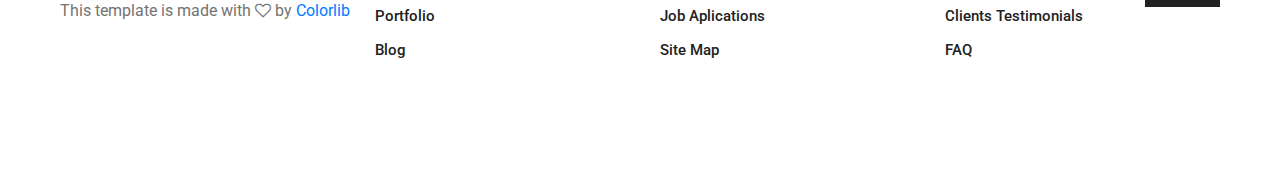
<file: blog-inactive.html>
<!DOCTYPE html>
<html lang="en">
<head>
	<title>Arcade - Architecture</title>
	<meta charset="UTF-8">
	<meta name="description" content="Arcade - Architecture Template">
	<meta name="keywords" content="arcade, architecture, onepage, creative, html">
	<meta name="viewport" content="width=device-width, initial-scale=1.0">
	<!-- Favicon -->   
	<link href="img/favicon.ico" rel="shortcut icon"/>

	<!-- Google Fonts -->
	<link href="https://fonts.googleapis.com/css?family=Roboto:300,400,500,700" rel="stylesheet">

	<!-- Stylesheets -->
	<link rel="stylesheet" href="css/bootstrap.min.css"/>
	<link rel="stylesheet" href="css/font-awesome.min.css"/>
	<link rel="stylesheet" href="css/animate.css"/>
	<link rel="stylesheet" href="css/owl.carousel.css"/>
	<link rel="stylesheet" href="css/style.css"/>


	<!--[if lt IE 9]>
	  <script src="https://oss.maxcdn.com/html5shiv/3.7.2/html5shiv.min.js"></script>
	  <script src="https://oss.maxcdn.com/respond/1.4.2/respond.min.js"></script>
	<![endif]-->

</head>
<body>
	<!-- Page Preloder -->
	<div id="preloder">
		<div class="loader"></div>
	</div>
	
	<!-- Header section start -->   
	<header class="header-area">
		<a href="index.html" class="logo-area">
			<img src="img/logo.png" alt="">
		</a>
		<div class="nav-switch">
			<i class="fa fa-bars"></i>
		</div>
		<div class="phone-number">+675 334 567 223</div>
		<nav class="nav-menu">
			<ul>
				<li><a href="home.html">Home</a></li>
				<li><a href="about.html">About us</a></li>
				<li><a href="service.html">Services</a></li>
				<li><a href="portfolio.html">Portfolio</a></li>
				<li><a href="contact.html">Contact</a></li>
			</ul>
		</nav>
	</header>
	<!-- Header section end -->   


	<!-- Page header section start -->
	<section class="page-header-section set-bg" data-setbg="img/header-bg-1.jpg">
		<div class="container">
			<h1 class="header-title">News<span>.</span></h1>
		</div>
	</section>
	<!-- Page header section end -->


	<!-- Page section start -->	
	<section class="page-section spad">
		<div class="container">
			<div class="row">
				<div class="col-lg-9 col-md-12">
					<!-- Blog post -->
					<div class="blog-post">
						<div class="thumb">
							<a href="#">
								<img src="img/blog/1.jpg" alt="">
							</a>
						</div>
						<div class="blog-content">
							<div class="post-date">29 February 2018</div>
							<h2><a href="">This is an architecture news post</a></h2>
							<div class="post-meta">
								<a href="#">John Doe <i class="fa fa-star-o"></i></a> 
								<a href="#">News <i class="fa fa-newspaper-o"></i></a> 
								<a href="#">23 <i class="fa fa-heart-o"></i></a> 
								<a href="#">6 <i class="fa fa-comment-o"></i></a> 
							</div>
							<p>Lorem ipsum dolor sit amet, consectetur adipiscing elit. Nullam commodo efficitur turpis vitae efficitur. Etiam a accumsan libero. Mauris eu nisl odio. Vestibulum sodales purus urna, non auctor neque viverra non. Cum sociis natoque penatibus et magnis dis parturient montes, nascetur ridiculus mus. Vestibulum et mauris rutrum, scelerisque orci id, rutrum erat...</p>
						</div>
					</div>
					<!-- Blog post -->
					<div class="blog-post">
						<div class="thumb">
							<a href="#">
								<img src="img/blog/2.jpg" alt="">
							</a>
						</div>
						<div class="blog-content">
							<div class="post-date">29 February 2018</div>
							<h2><a href="">This is an architecture news post</a></h2>
							<div class="post-meta">
								<a href="#">John Doe <i class="fa fa-star-o"></i></a> 
								<a href="#">News <i class="fa fa-newspaper-o"></i></a> 
								<a href="#">23 <i class="fa fa-heart-o"></i></a> 
								<a href="#">6 <i class="fa fa-comment-o"></i></a> 
							</div>
							<p>Lorem ipsum dolor sit amet, consectetur adipiscing elit. Nullam commodo efficitur turpis vitae efficitur. Etiam a accumsan libero. Mauris eu nisl odio. Vestibulum sodales purus urna, non auctor neque viverra non. Cum sociis natoque penatibus et magnis dis parturient montes, nascetur ridiculus mus. Vestibulum et mauris rutrum, scelerisque orci id, rutrum erat...</p>
						</div>
					</div>
					<!-- Blog post -->
					<div class="blog-post">
						<div class="thumb">
							<a href="#">
								<img src="img/blog/3.jpg" alt="">
							</a>
						</div>
						<div class="blog-content">
							<div class="post-date">29 February 2018</div>
							<h2><a href="">This is an architecture news post</a></h2>
							<div class="post-meta">
								<a href="#">John Doe <i class="fa fa-star-o"></i></a> 
								<a href="#">News <i class="fa fa-newspaper-o"></i></a> 
								<a href="#">23 <i class="fa fa-heart-o"></i></a> 
								<a href="#">6 <i class="fa fa-comment-o"></i></a> 
							</div>
							<p>Lorem ipsum dolor sit amet, consectetur adipiscing elit. Nullam commodo efficitur turpis vitae efficitur. Etiam a accumsan libero. Mauris eu nisl odio. Vestibulum sodales purus urna, non auctor neque viverra non. Cum sociis natoque penatibus et magnis dis parturient montes, nascetur ridiculus mus. Vestibulum et mauris rutrum, scelerisque orci id, rutrum erat...</p>
						</div>
					</div>
					<div class="pagination">
						<a href="#">01</a>
						<a href="" class="active">02</a>
						<a href="">03</a>
					</div>
				</div>
				<div class="col-lg-3 col-md-5 mt-5 mt-lg-0 sidebar">
					<!-- widget -->
					<div class="widget-area">
						<form class="search">
							<input type="text" placeholder="enter keywords">
							<button><i class="fa fa-search"></i></button>
						</form>
					</div>
					<!-- widget -->
					<div class="widget-area">
						<h3 class="widget-title">Categories</h3>
						<ul>
							<li><a href="">Trending Posts </a></li>
							<li><a href="">Fashion</a></li>
							<li><a href="">Beauty & Hair</a></li>
							<li><a href="">Design</a></li>
							<li><a href="">Living & Travel</a></li>
							<li><a href="">Uncategorized</a></li>
						</ul>
					</div>
					<!-- widget -->
					<div class="widget-area">
						<h3 class="widget-title">Recent Posts</h3>
						<div class="rp-widget">
							<div class="rp-widget-item">
								<div class="thumb">
									<img src="img/blog/recent-post/1.jpg" alt="#">
								</div>
								<div class="rp-content">
									<h4>The new lookbook for sale.</h4>
									<p>29 February 2018</p>
								</div>
							</div>
							<div class="rp-widget-item">
								<div class="thumb">
									<img src="img/blog/recent-post/2.jpg" alt="#">
								</div>
								<div class="rp-content">
									<h4>Design trends in 2018</h4>
									<p>29 February 2018</p>
								</div>
							</div>
							<div class="rp-widget-item">
								<div class="thumb">
									<img src="img/blog/recent-post/3.jpg" alt="#">
								</div>
								<div class="rp-content">
									<h4>Devices to buy now</h4>
									<p>29 February 2018</p>
								</div>
							</div>
							<div class="rp-widget-item">
								<div class="thumb">
									<img src="img/blog/recent-post/4.jpg" alt="#">
								</div>
								<div class="rp-content">
									<h4>Minimal design in here</h4>
									<p>29 February 2018</p>
								</div>
							</div>
						</div>
					</div>
					<!-- widget -->
					<div class="widget-area">
						<h3 class="widget-title">Quote of the day</h3>
						<div class="quote-widget">
							<span>“</span>
							<p>Lorem ipsum dolor sit amet, consectetur adipiscing elit. Nullam commodo efficitur turpis vitae efficitur. Etiam a accumsan libero. Mauris eu nisl odio. </p>
						</div>
					</div>
					<!-- widget -->
					<div class="widget-area">
						<h3 class="widget-title">Instagram</h3>
						<div class="instagram-widget">
							<a href="#"><img src="img/blog/instagram/1.jpg" alt="#"></a>
							<a href="#"><img src="img/blog/instagram/2.jpg" alt="#"></a>
							<a href="#"><img src="img/blog/instagram/3.jpg" alt="#"></a>
							<a href="#"><img src="img/blog/instagram/4.jpg" alt="#"></a>
							<a href="#"><img src="img/blog/instagram/5.jpg" alt="#"></a>
							<a href="#"><img src="img/blog/instagram/1.jpg" alt="#"></a>
						</div>
					</div>
				</div>
			</div>
		</div>
	</section>
	<!-- Page section end -->


	<!-- Footer section start -->
	<footer class="footer-section">
		<div class="footer-social">
			<div class="social-links">
				<a href="#"><i class="fa fa-pinterest"></i></a>
				<a href="#"><i class="fa fa-linkedin"></i></a>
				<a href="#"><i class="fa fa-instagram"></i></a>
				<a href="#"><i class="fa fa-facebook"></i></a>
				<a href="#"><i class="fa fa-twitter"></i></a>
			</div>
		</div>
		<div class="container">
			<div class="row">
				<div class="col-lg-9 offset-lg-3">
					<div class="row">
						<div class="col-md-4">
							<div class="footer-item">
								<ul>
									<li><a href="#">Home</a></li>
									<li><a href="#">About us</a></li>
									<li><a href="#">Services</a></li>
									<li><a href="#">Portfolio</a></li>
									<li><a href="#">Blog</a></li>
								</ul>
							</div>
						</div>
						<div class="col-md-4">
							<div class="footer-item">
								<ul>
									<li><a href="#">Terms & Conditions</a></li>
									<li><a href="#">FAQ</a></li>
									<li><a href="#">Help Desk</a></li>
									<li><a href="#">Job Aplications</a></li>
									<li><a href="#">Site Map</a></li>
								</ul>
							</div>
						</div>
						<div class="col-md-4">
							<div class="footer-item">
								<ul>
									<li><a href="#">Privacy</a></li>
									<li><a href="#">Contact us</a></li>
									<li><a href="#">Newsletter</a></li>
									<li><a href="#">Clients Testimonials</a></li>
									<li><a href="#">FAQ</a></li>
								</ul>
							</div>
						</div>
					</div>
				</div>
			</div>
		</div>
		<!-- Link back to Colorlib can't be removed. Template is licensed under CC BY 3.0. -->
     <div class="copyright">Copyright &copy; <script>document.write(new Date().getFullYear());</script> All rights reserved.  <br>This template is made with <i class="fa fa-heart-o" aria-hidden="true"></i> by <a href="https://colorlib.com" target="_blank">Colorlib</a></div>
    <!-- Link back to Colorlib can't be removed. Template is licensed under CC BY 3.0. -->
	</footer>
	<!-- Footer section end -->



	<!--====== Javascripts & Jquery ======-->
	<script src="js/jquery-2.1.4.min.js"></script>
	<script src="js/bootstrap.min.js"></script>
	<script src="js/isotope.pkgd.min.js"></script>
	<script src="js/owl.carousel.min.js"></script>
	<script src="js/jquery.owl-filter.js"></script>
	<script src="js/magnific-popup.min.js"></script>
	<script src="js/circle-progress.min.js"></script>
	<script src="js/main.js"></script>
</body>
</html>
</file>
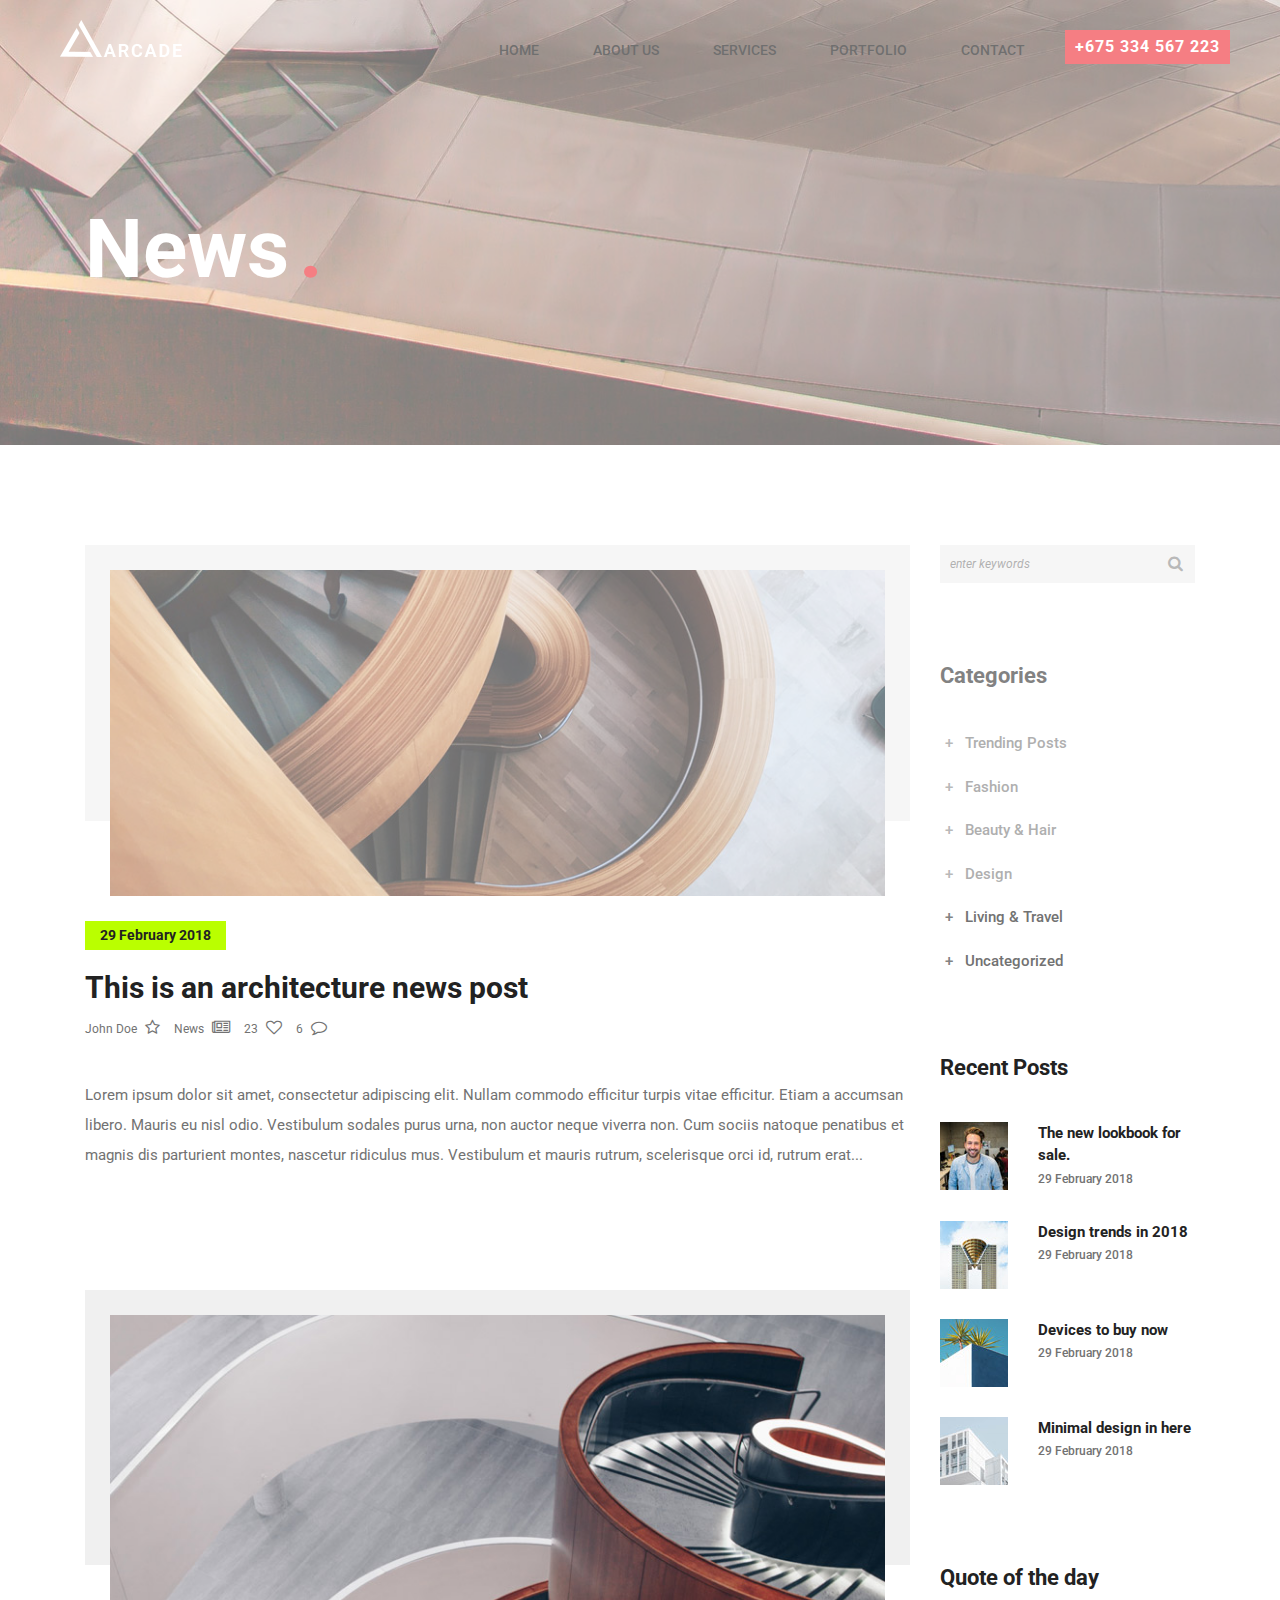
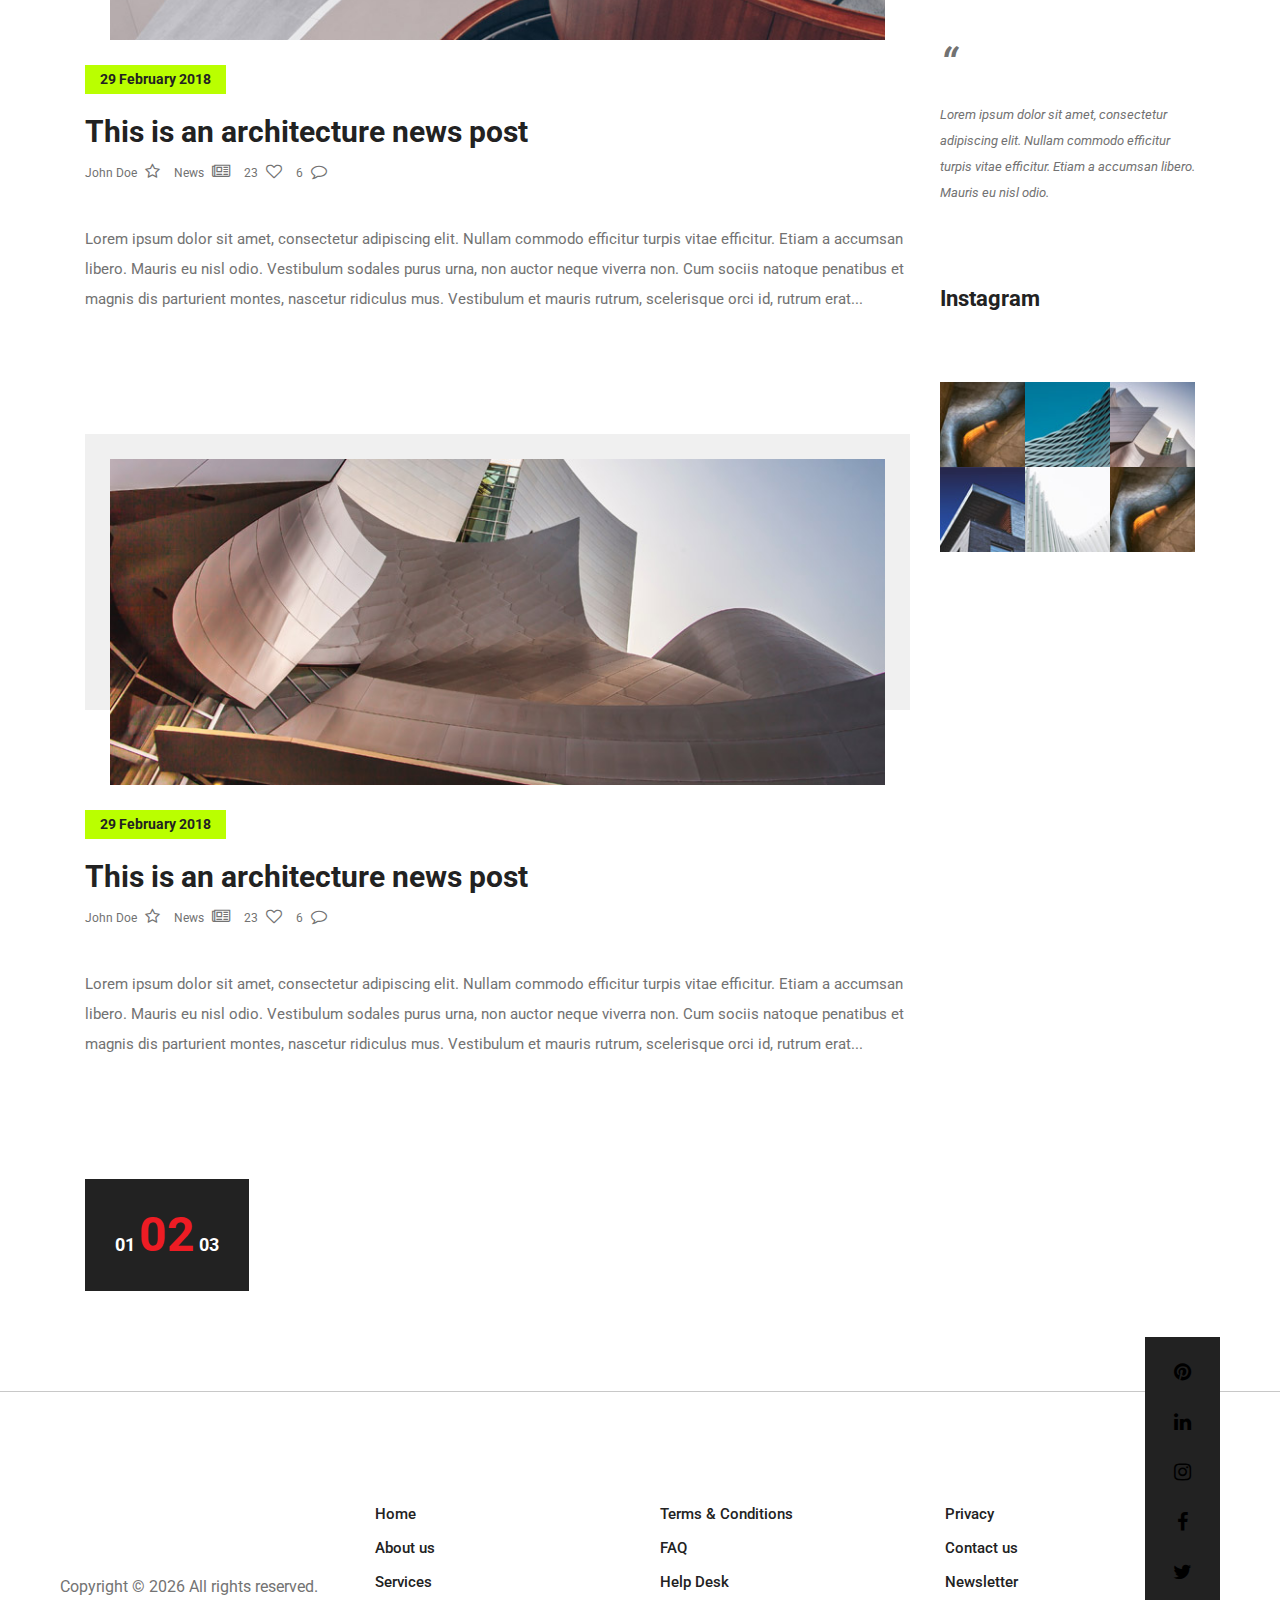
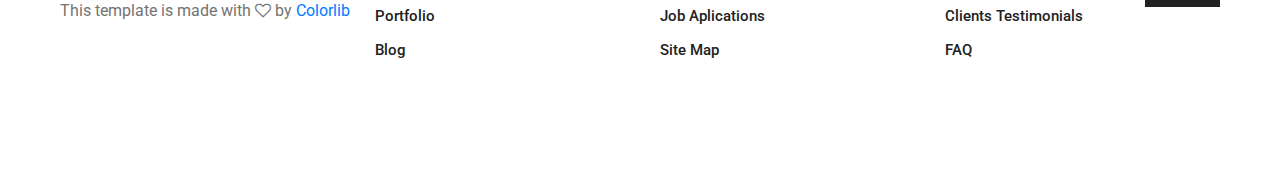
<file: blog.html>
<!DOCTYPE html>
<html lang="en">
<head>
	<title>Arcade - Architecture</title>
	<meta charset="UTF-8">
	<meta name="description" content="Arcade - Architecture Template">
	<meta name="keywords" content="arcade, architecture, onepage, creative, html">
	<meta name="viewport" content="width=device-width, initial-scale=1.0">
	<!-- Favicon -->   
	<link href="img/favicon.ico" rel="shortcut icon"/>

	<!-- Google Fonts -->
	<link href="https://fonts.googleapis.com/css?family=Roboto:300,400,500,700" rel="stylesheet">

	<!-- Stylesheets -->
	<link rel="stylesheet" href="css/bootstrap.min.css"/>
	<link rel="stylesheet" href="css/font-awesome.min.css"/>
	<link rel="stylesheet" href="css/animate.css"/>
	<link rel="stylesheet" href="css/owl.carousel.css"/>
	<link rel="stylesheet" href="css/style.css"/>


	<!--[if lt IE 9]>
	  <script src="https://oss.maxcdn.com/html5shiv/3.7.2/html5shiv.min.js"></script>
	  <script src="https://oss.maxcdn.com/respond/1.4.2/respond.min.js"></script>
	<![endif]-->

</head>
<body>
	<!-- Page Preloder -->
	<div id="preloder">
		<div class="loader"></div>
	</div>
	
	<!-- Header section start -->   
	<header class="header-area">
		<a href="home.html" class="logo-area">
			<img src="img/logo.png" alt="">
		</a>
		<div class="nav-switch">
			<i class="fa fa-bars"></i>
		</div>
		<div class="phone-number">+675 334 567 223</div>
		<nav class="nav-menu">
			<ul>
				<li><a href="home.html">Home</a></li>
				<li><a href="about.html">About us</a></li>
				<li><a href="service.html">Services</a></li>
				<li><a href="portfolio.html">Portfolio</a></li>
				<li><a href="contact.html">Contact</a></li>
			</ul>
		</nav>
	</header>
	<!-- Header section end -->   


	<!-- Page header section start -->
	<section class="page-header-section set-bg" data-setbg="img/header-bg-1.jpg">
		<div class="container">
			<h1 class="header-title">News<span>.</span></h1>
		</div>
	</section>
	<!-- Page header section end -->


	<!-- Page section start -->	
	<section class="page-section spad">
		<div class="container">
			<div class="row">
				<div class="col-lg-9 col-md-12">
					<!-- Blog post -->
					<div class="blog-post">
						<div class="thumb">
							<a href="#">
								<img src="img/blog/1.jpg" alt="">
							</a>
						</div>
						<div class="blog-content">
							<div class="post-date">29 February 2018</div>
							<h2><a href="">This is an architecture news post</a></h2>
							<div class="post-meta">
								<a href="#">John Doe <i class="fa fa-star-o"></i></a> 
								<a href="#">News <i class="fa fa-newspaper-o"></i></a> 
								<a href="#">23 <i class="fa fa-heart-o"></i></a> 
								<a href="#">6 <i class="fa fa-comment-o"></i></a> 
							</div>
							<p>Lorem ipsum dolor sit amet, consectetur adipiscing elit. Nullam commodo efficitur turpis vitae efficitur. Etiam a accumsan libero. Mauris eu nisl odio. Vestibulum sodales purus urna, non auctor neque viverra non. Cum sociis natoque penatibus et magnis dis parturient montes, nascetur ridiculus mus. Vestibulum et mauris rutrum, scelerisque orci id, rutrum erat...</p>
						</div>
					</div>
					<!-- Blog post -->
					<div class="blog-post">
						<div class="thumb">
							<a href="#">
								<img src="img/blog/2.jpg" alt="">
							</a>
						</div>
						<div class="blog-content">
							<div class="post-date">29 February 2018</div>
							<h2><a href="">This is an architecture news post</a></h2>
							<div class="post-meta">
								<a href="#">John Doe <i class="fa fa-star-o"></i></a> 
								<a href="#">News <i class="fa fa-newspaper-o"></i></a> 
								<a href="#">23 <i class="fa fa-heart-o"></i></a> 
								<a href="#">6 <i class="fa fa-comment-o"></i></a> 
							</div>
							<p>Lorem ipsum dolor sit amet, consectetur adipiscing elit. Nullam commodo efficitur turpis vitae efficitur. Etiam a accumsan libero. Mauris eu nisl odio. Vestibulum sodales purus urna, non auctor neque viverra non. Cum sociis natoque penatibus et magnis dis parturient montes, nascetur ridiculus mus. Vestibulum et mauris rutrum, scelerisque orci id, rutrum erat...</p>
						</div>
					</div>
					<!-- Blog post -->
					<div class="blog-post">
						<div class="thumb">
							<a href="#">
								<img src="img/blog/3.jpg" alt="">
							</a>
						</div>
						<div class="blog-content">
							<div class="post-date">29 February 2018</div>
							<h2><a href="">This is an architecture news post</a></h2>
							<div class="post-meta">
								<a href="#">John Doe <i class="fa fa-star-o"></i></a> 
								<a href="#">News <i class="fa fa-newspaper-o"></i></a> 
								<a href="#">23 <i class="fa fa-heart-o"></i></a> 
								<a href="#">6 <i class="fa fa-comment-o"></i></a> 
							</div>
							<p>Lorem ipsum dolor sit amet, consectetur adipiscing elit. Nullam commodo efficitur turpis vitae efficitur. Etiam a accumsan libero. Mauris eu nisl odio. Vestibulum sodales purus urna, non auctor neque viverra non. Cum sociis natoque penatibus et magnis dis parturient montes, nascetur ridiculus mus. Vestibulum et mauris rutrum, scelerisque orci id, rutrum erat...</p>
						</div>
					</div>
					<div class="pagination">
						<a href="#">01</a>
						<a href="" class="active">02</a>
						<a href="">03</a>
					</div>
				</div>
				<div class="col-lg-3 col-md-5 mt-5 mt-lg-0 sidebar">
					<!-- widget -->
					<div class="widget-area">
						<form class="search">
							<input type="text" placeholder="enter keywords">
							<button><i class="fa fa-search"></i></button>
						</form>
					</div>
					<!-- widget -->
					<div class="widget-area">
						<h3 class="widget-title">Categories</h3>
						<ul>
							<li><a href="">Trending Posts </a></li>
							<li><a href="">Fashion</a></li>
							<li><a href="">Beauty & Hair</a></li>
							<li><a href="">Design</a></li>
							<li><a href="">Living & Travel</a></li>
							<li><a href="">Uncategorized</a></li>
						</ul>
					</div>
					<!-- widget -->
					<div class="widget-area">
						<h3 class="widget-title">Recent Posts</h3>
						<div class="rp-widget">
							<div class="rp-widget-item">
								<div class="thumb">
									<img src="img/blog/recent-post/1.jpg" alt="#">
								</div>
								<div class="rp-content">
									<h4>The new lookbook for sale.</h4>
									<p>29 February 2018</p>
								</div>
							</div>
							<div class="rp-widget-item">
								<div class="thumb">
									<img src="img/blog/recent-post/2.jpg" alt="#">
								</div>
								<div class="rp-content">
									<h4>Design trends in 2018</h4>
									<p>29 February 2018</p>
								</div>
							</div>
							<div class="rp-widget-item">
								<div class="thumb">
									<img src="img/blog/recent-post/3.jpg" alt="#">
								</div>
								<div class="rp-content">
									<h4>Devices to buy now</h4>
									<p>29 February 2018</p>
								</div>
							</div>
							<div class="rp-widget-item">
								<div class="thumb">
									<img src="img/blog/recent-post/4.jpg" alt="#">
								</div>
								<div class="rp-content">
									<h4>Minimal design in here</h4>
									<p>29 February 2018</p>
								</div>
							</div>
						</div>
					</div>
					<!-- widget -->
					<div class="widget-area">
						<h3 class="widget-title">Quote of the day</h3>
						<div class="quote-widget">
							<span>“</span>
							<p>Lorem ipsum dolor sit amet, consectetur adipiscing elit. Nullam commodo efficitur turpis vitae efficitur. Etiam a accumsan libero. Mauris eu nisl odio. </p>
						</div>
					</div>
					<!-- widget -->
					<div class="widget-area">
						<h3 class="widget-title">Instagram</h3>
						<div class="instagram-widget">
							<a href="#"><img src="img/blog/instagram/1.jpg" alt="#"></a>
							<a href="#"><img src="img/blog/instagram/2.jpg" alt="#"></a>
							<a href="#"><img src="img/blog/instagram/3.jpg" alt="#"></a>
							<a href="#"><img src="img/blog/instagram/4.jpg" alt="#"></a>
							<a href="#"><img src="img/blog/instagram/5.jpg" alt="#"></a>
							<a href="#"><img src="img/blog/instagram/1.jpg" alt="#"></a>
						</div>
					</div>
				</div>
			</div>
		</div>
	</section>
	<!-- Page section end -->


	<!-- Footer section start -->
	<footer class="footer-section">
		<div class="footer-social">
			<div class="social-links">
				<a href="#"><i class="fa fa-pinterest"></i></a>
				<a href="#"><i class="fa fa-linkedin"></i></a>
				<a href="#"><i class="fa fa-instagram"></i></a>
				<a href="#"><i class="fa fa-facebook"></i></a>
				<a href="#"><i class="fa fa-twitter"></i></a>
			</div>
		</div>
		<div class="container">
			<div class="row">
				<div class="col-lg-9 offset-lg-3">
					<div class="row">
						<div class="col-md-4">
							<div class="footer-item">
								<ul>
									<li><a href="#">Home</a></li>
									<li><a href="#">About us</a></li>
									<li><a href="#">Services</a></li>
									<li><a href="#">Portfolio</a></li>
									<li><a href="#">Blog</a></li>
								</ul>
							</div>
						</div>
						<div class="col-md-4">
							<div class="footer-item">
								<ul>
									<li><a href="#">Terms & Conditions</a></li>
									<li><a href="#">FAQ</a></li>
									<li><a href="#">Help Desk</a></li>
									<li><a href="#">Job Aplications</a></li>
									<li><a href="#">Site Map</a></li>
								</ul>
							</div>
						</div>
						<div class="col-md-4">
							<div class="footer-item">
								<ul>
									<li><a href="#">Privacy</a></li>
									<li><a href="#">Contact us</a></li>
									<li><a href="#">Newsletter</a></li>
									<li><a href="#">Clients Testimonials</a></li>
									<li><a href="#">FAQ</a></li>
								</ul>
							</div>
						</div>
					</div>
				</div>
			</div>
		</div>
		<!-- Link back to Colorlib can't be removed. Template is licensed under CC BY 3.0. -->
     <div class="copyright">Copyright &copy; <script>document.write(new Date().getFullYear());</script> All rights reserved.  <br>This template is made with <i class="fa fa-heart-o" aria-hidden="true"></i> by <a href="https://colorlib.com" target="_blank">Colorlib</a></div>
    <!-- Link back to Colorlib can't be removed. Template is licensed under CC BY 3.0. -->
	</footer>
	<!-- Footer section end -->



	<!--====== Javascripts & Jquery ======-->
	<script src="js/jquery-2.1.4.min.js"></script>
	<script src="js/bootstrap.min.js"></script>
	<script src="js/isotope.pkgd.min.js"></script>
	<script src="js/owl.carousel.min.js"></script>
	<script src="js/jquery.owl-filter.js"></script>
	<script src="js/magnific-popup.min.js"></script>
	<script src="js/circle-progress.min.js"></script>
	<script src="js/main.js"></script>
</body>
</html>
</file>
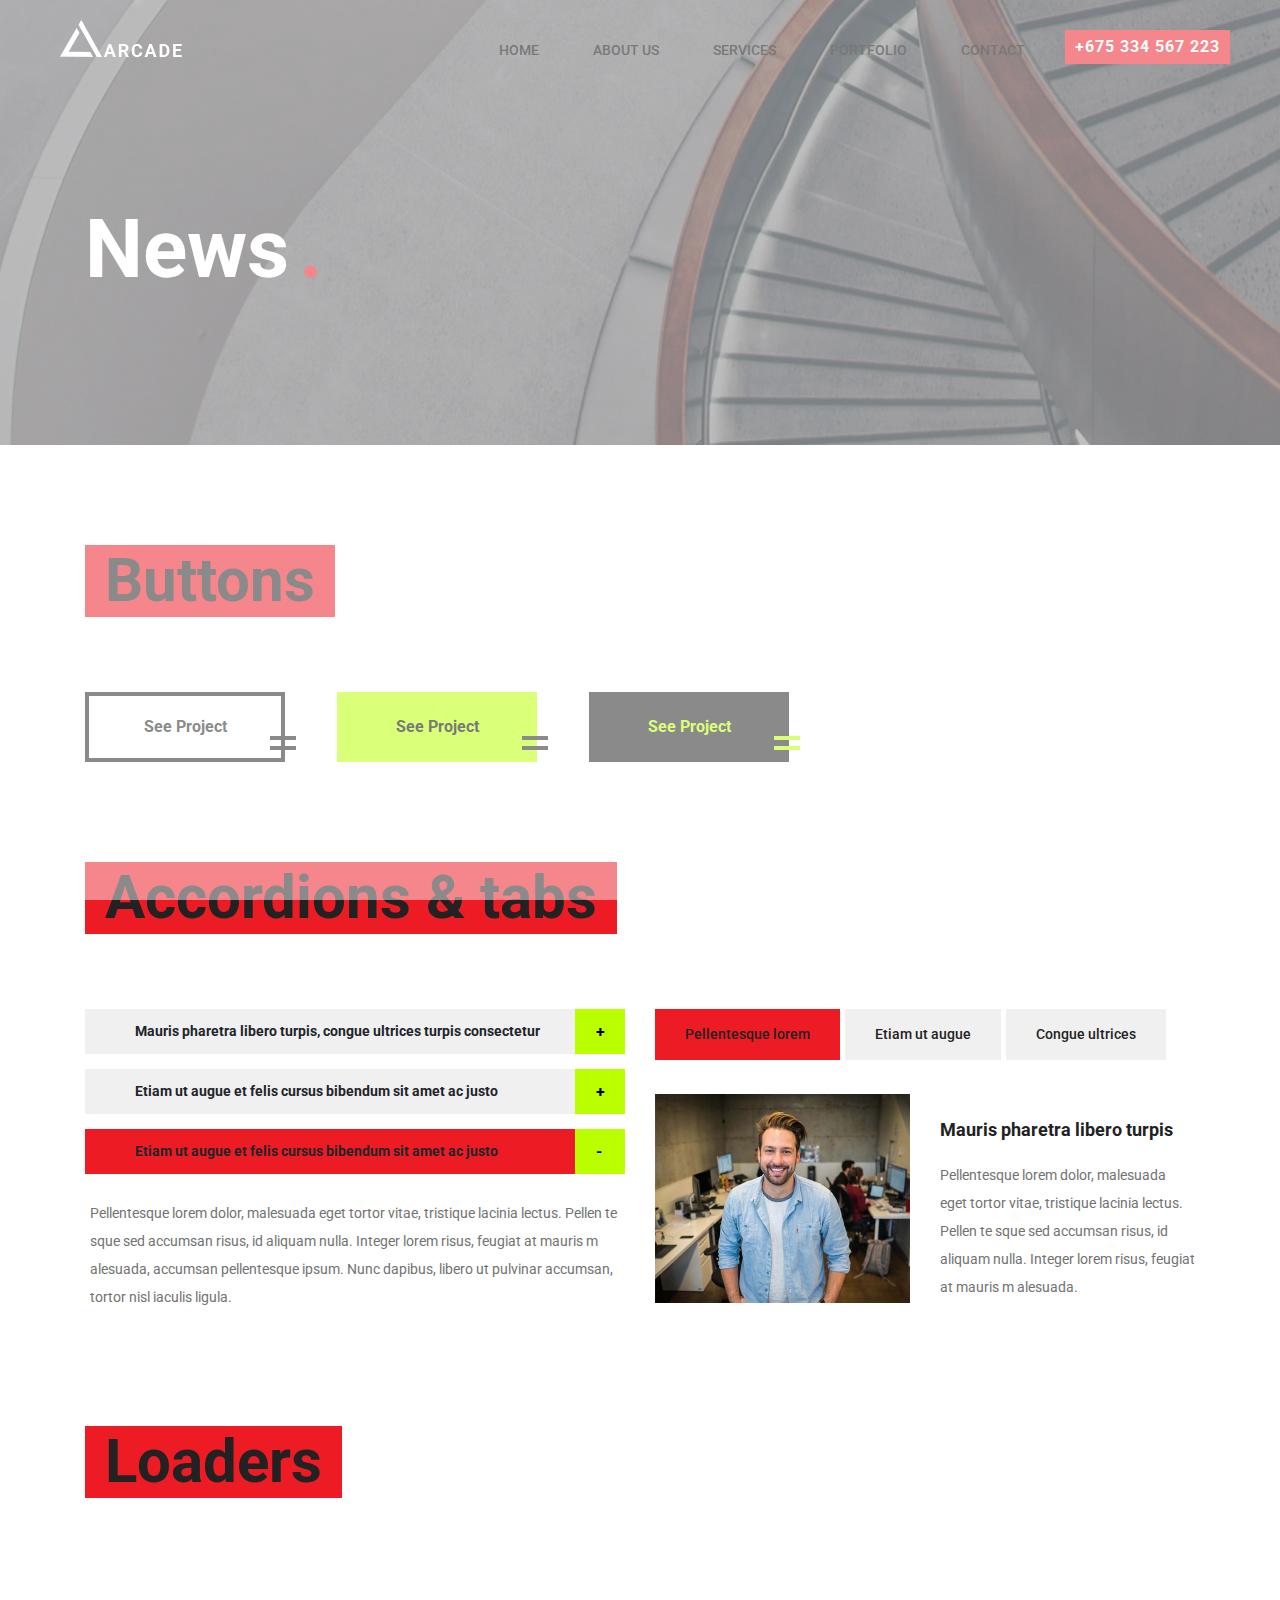
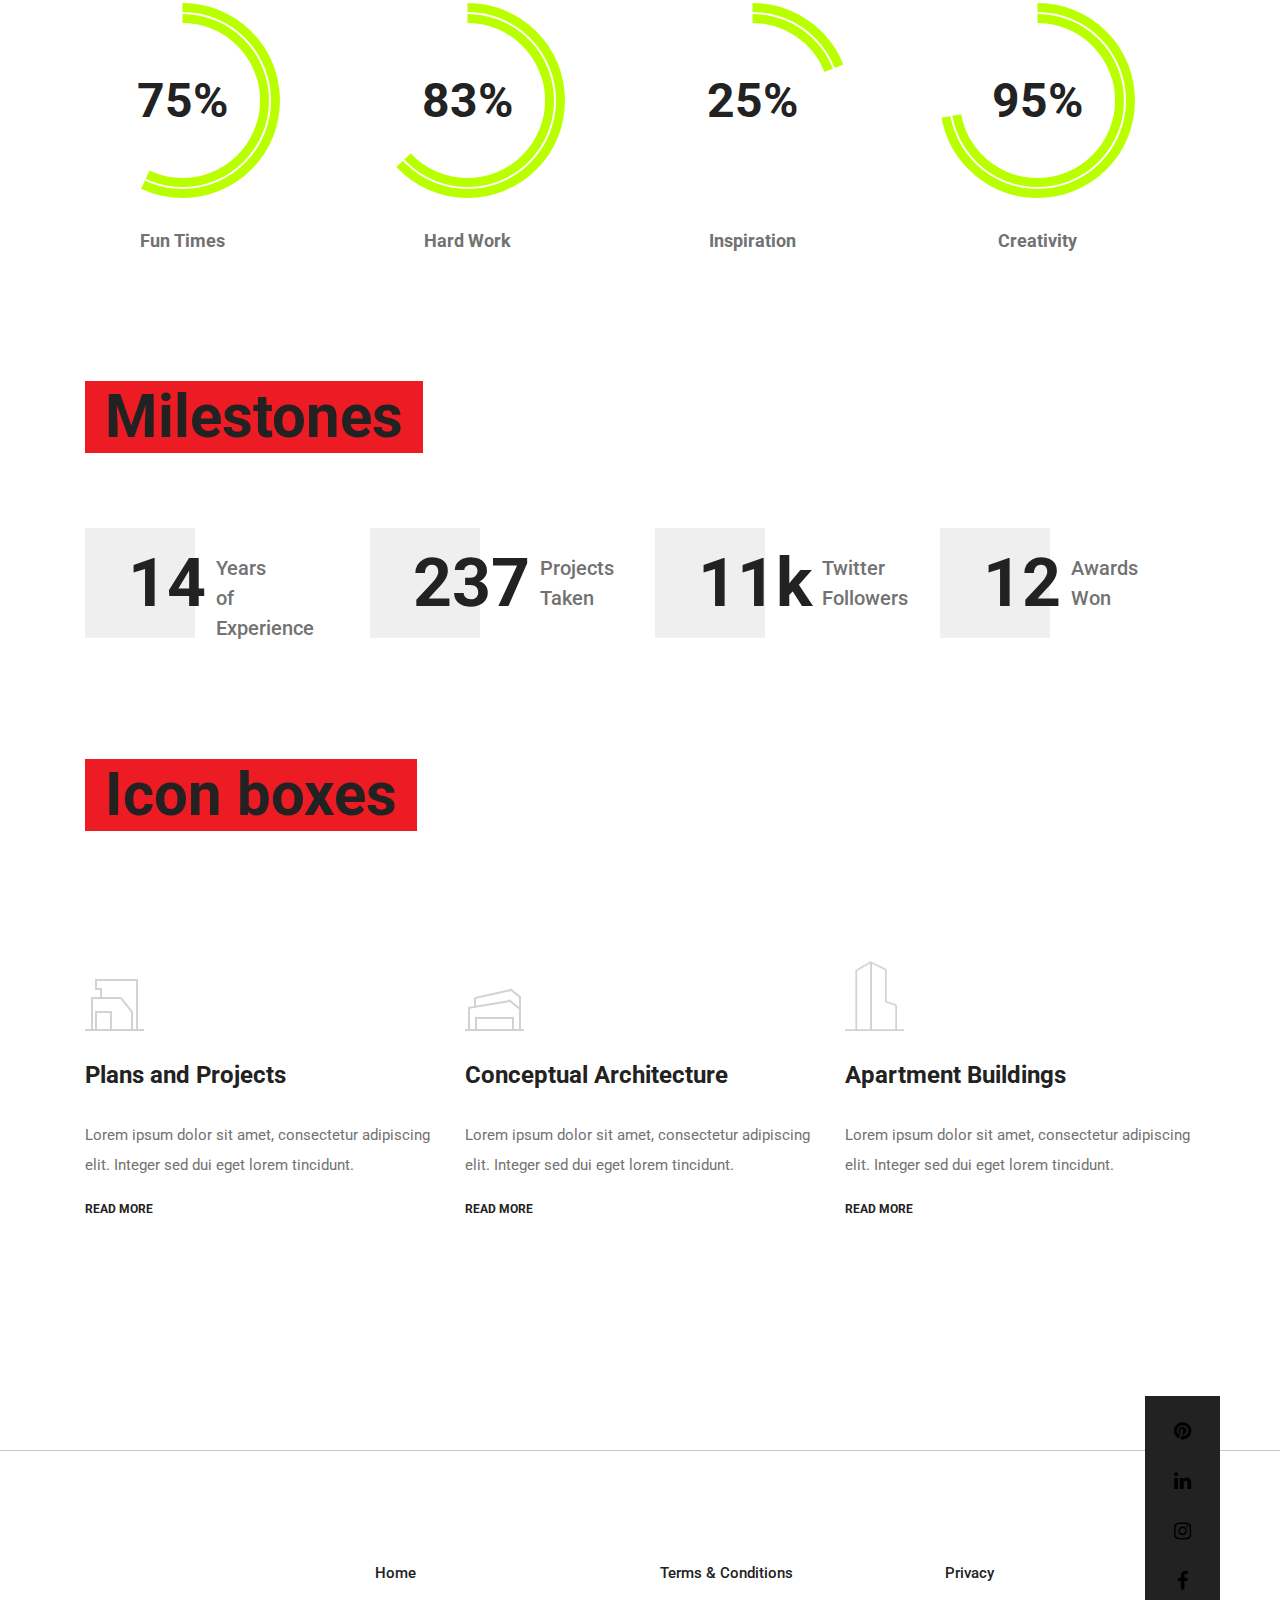
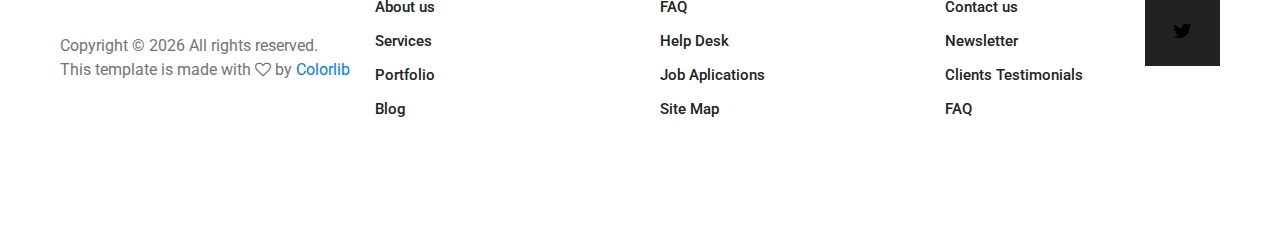
<file: element.html>
<!DOCTYPE html>
<html lang="en">
<head>
	<title>Arcade - Architecture</title>
	<meta charset="UTF-8">
	<meta name="description" content="Arcade - Architecture Template">
	<meta name="keywords" content="arcade, architecture, onepage, creative, html">
	<meta name="viewport" content="width=device-width, initial-scale=1.0">
	<!-- Favicon -->   
	<link href="img/favicon.ico" rel="shortcut icon"/>

	<!-- Google Fonts -->
	<link href="https://fonts.googleapis.com/css?family=Roboto:300,400,500,700" rel="stylesheet">

	<!-- Stylesheets -->
	<link rel="stylesheet" href="css/bootstrap.min.css"/>
	<link rel="stylesheet" href="css/font-awesome.min.css"/>
	<link rel="stylesheet" href="css/animate.css"/>
	<link rel="stylesheet" href="css/owl.carousel.css"/>
	<link rel="stylesheet" href="css/style.css"/>


	<!--[if lt IE 9]>
	  <script src="https://oss.maxcdn.com/html5shiv/3.7.2/html5shiv.min.js"></script>
	  <script src="https://oss.maxcdn.com/respond/1.4.2/respond.min.js"></script>
	<![endif]-->

</head>
<body>
	<!-- Page Preloder -->
	<div id="preloder">
		<div class="loader"></div>
	</div>
	
	<!-- Header section start -->   
	<header class="header-area">
		<a href="home.html" class="logo-area">
			<img src="img/logo.png" alt="">
		</a>
		<div class="nav-switch">
			<i class="fa fa-bars"></i>
		</div>
		<div class="phone-number">+675 334 567 223</div>
		<nav class="nav-menu">
			<ul>
				<li><a href="home.html">Home</a></li>
				<li><a href="about.html">About us</a></li>
				<li><a href="service.html">Services</a></li>
				<li><a href="portfolio.html">Portfolio</a></li>
				<li><a href="contact.html">Contact</a></li>
			</ul>
		</nav>
	</header>
	<!-- Header section end -->   


	<!-- Page header section start -->
	<section class="page-header-section set-bg" data-setbg="img/header-bg-2.jpg">
		<div class="container">
			<h1 class="header-title">News<span>.</span></h1>
		</div>
	</section>
	<!-- Page header section end -->


	<!-- Page section start -->	
	<section class="page-section spad">
		<div class="container">
			<!-- Single element -->
			<div class="element">
				<div class="section-title">
					<h1>Buttons</h1>
				</div>
				<div class="buttons">
					<button class="site-btn sb-dark mr-5">See Project</button>
					<button class="site-btn sb-solid-color mr-5">See Project</button>
					<button class="site-btn sb-solid-dark">See Project</button>
				</div>
			</div>
			<!-- Single element -->
			<div class="element">
				<div class="section-title">
					<h1>Accordions & tabs</h1>
				</div>
				<div class="row">
					<!-- Accordions -->
					<div class="col-md-6">
						<div id="accordion" class="accordion-area">
							<div class="panel">
								<div class="panel-header" id="headingOne">
									Mauris pharetra libero turpis, congue ultrices turpis consectetur 
									<button class="panel-link" data-toggle="collapse" data-target="#collapse1" aria-expanded="false" aria-controls="collapse1"></button>
								</div>
								<div id="collapse1" class="collapse" aria-labelledby="headingOne" data-parent="#accordion">
									<div class="panel-body">
										<p>Pellentesque lorem dolor, malesuada eget tortor vitae, tristique lacinia lectus. Pellen te sque sed accumsan risus, id aliquam nulla. Integer lorem risus, feugiat at mauris m alesuada, accumsan pellentesque ipsum. Nunc dapibus, libero ut pulvinar accumsan, tortor nisl iaculis ligula. </p>
									</div>
								</div>
							</div>
							<div class="panel">
								<div class="panel-header" id="headingTwo">
									Etiam ut augue et felis cursus bibendum sit amet ac justo
									<button class="panel-link" data-toggle="collapse" data-target="#collapse2" aria-expanded="false" aria-controls="collapse2"></button>
								</div>
								<div id="collapse2" class="collapse" aria-labelledby="headingTwo" data-parent="#accordion">
									<div class="panel-body">
										<p>Pellentesque lorem dolor, malesuada eget tortor vitae, tristique lacinia lectus. Pellen te sque sed accumsan risus, id aliquam nulla. Integer lorem risus, feugiat at mauris m alesuada, accumsan pellentesque ipsum. Nunc dapibus, libero ut pulvinar accumsan, tortor nisl iaculis ligula. </p>
									</div>
								</div>
							</div>
							<div class="panel">
								<div class="panel-header active" id="headingThree">
									Etiam ut augue et felis cursus bibendum sit amet ac justo
									<button class="panel-link" data-toggle="collapse" data-target="#collapse3" aria-expanded="true" aria-controls="collapse3"></button>
								</div>
								<div id="collapse3" class="collapse show" aria-labelledby="headingThree" data-parent="#accordion">
									<div class="panel-body">
										<p>Pellentesque lorem dolor, malesuada eget tortor vitae, tristique lacinia lectus. Pellen te sque sed accumsan risus, id aliquam nulla. Integer lorem risus, feugiat at mauris m alesuada, accumsan pellentesque ipsum. Nunc dapibus, libero ut pulvinar accumsan, tortor nisl iaculis ligula. </p>
									</div>
								</div>
							</div>
						</div>
					</div>
					<div class="col-lg-6">
						<div class="tab-element">
							<ul class="nav nav-tabs" id="myTab" role="tablist">
								<li class="nav-item">
									<a class="nav-link active" id="1-tab" data-toggle="tab" href="#tab-1" role="tab" aria-controls="tab-1" aria-selected="true">Pellentesque lorem </a>
								</li>
								<li class="nav-item">
									<a class="nav-link" id="2-tab" data-toggle="tab" href="#tab-2" role="tab" aria-controls="tab-2" aria-selected="false">Etiam ut augue</a>
								</li>
								<li class="nav-item">
									<a class="nav-link" id="3-tab" data-toggle="tab" href="#tab-3" role="tab" aria-controls="tab-3" aria-selected="false">Congue ultrices</a>
								</li>
							</ul>
							<div class="tab-content" id="myTabContent">
								<!-- single tab content -->
								<div class="tab-pane fade show active" id="tab-1" role="tabpanel" aria-labelledby="tab-1">
									<div class="row">
										<div class="col-md-6">
											<img src="img/element.jpg" alt="">
										</div>
										<div class="col-md-6">
											<h4>Mauris pharetra libero turpis</h4>
											<p>Pellentesque lorem dolor, malesuada eget tortor vitae, tristique lacinia lectus. Pellen te sque sed accumsan risus, id aliquam nulla. Integer lorem risus, feugiat at mauris m alesuada.</p>
										</div>
									</div>
								</div>
								<div class="tab-pane fade" id="tab-2" role="tabpanel" aria-labelledby="tab-2">
									<div class="row">
										<div class="col-md-6">
											<img src="img/element.jpg" alt="">
										</div>
										<div class="col-md-6">
											<h4>Mauris pharetra libero turpis 2</h4>
											<p>Pellentesque lorem dolor, malesuada eget tortor vitae, tristique lacinia lectus. Pellen te sque sed accumsan risus, id aliquam nulla. Integer lorem risus, feugiat at mauris m alesuada.</p>
										</div>
									</div>
								</div>
								<div class="tab-pane fade" id="tab-3" role="tabpanel" aria-labelledby="tab-3">
									<div class="row">
										<div class="col-md-6">
											<img src="img/element.jpg" alt="">
										</div>
										<div class="col-md-6">
											<h4>Mauris pharetra libero turpis 3</h4>
											<p>Pellentesque lorem dolor, malesuada eget tortor vitae, tristique lacinia lectus. Pellen te sque sed accumsan risus, id aliquam nulla. Integer lorem risus, feugiat at mauris m alesuada.</p>
										</div>
									</div>
								</div>
							</div>
						</div>
					</div>
				</div>
			</div>
			<!-- Single element -->
			<div class="element">
				<div class="section-title">
					<h1>Loaders</h1>
				</div>
				<div class="row">
					<div class="col-lg-3 col-md-6">
						<div class="circle-progress">
							<div id="progress1" class="prog-circle"></div>
							<div class="progress-info">
								<h2>75%</h2>
							</div>
							<div class="prog-title">
								<h3>Fun Times</h3>
							</div>			
						</div>
					</div>
					<div class="col-lg-3 col-md-6">
						<div class="circle-progress">
							<div id="progress2" class="prog-circle"></div>
							<div class="progress-info">
								<h2>83%</h2>
							</div>
							<div class="prog-title">
								<h3>Hard Work</h3>
							</div>			
						</div>
					</div>
					<div class="col-lg-3 col-md-6">
						<div class="circle-progress">
							<div id="progress3" class="prog-circle"></div>
							<div class="progress-info">
								<h2>25%</h2>
							</div>
							<div class="prog-title">
								<h3>Inspiration</h3>
							</div>			
						</div>
					</div>
					<div class="col-lg-3 col-md-6">
						<div class="circle-progress">
							<div id="progress4" class="prog-circle"></div>
							<div class="progress-info">
								<h2>95%</h2>
							</div>
							<div class="prog-title">
								<h3>Creativity</h3>
							</div>			
						</div>
					</div>
				</div>
			</div>
			<div class="element">
				<div class="section-title">
					<h1>Milestones</h1>
				</div>
				<div class="row">
					<div class="col-lg-3 col-md-6">
						<div class="milestone">
							<h2>14</h2>
							<p>Years <br>of <br>Experience</p>
						</div>
					</div>
					<div class="col-lg-3 col-md-6">
						<div class="milestone">
							<h2>237</h2>
							<p>Projects <br>Taken</p>
						</div>
					</div>
					<div class="col-lg-3 col-md-6">
						<div class="milestone">
							<h2>11k</h2>
							<p>Twitter <br>Followers</p>
						</div>
					</div>
					<div class="col-lg-3 col-md-6">
						<div class="milestone">
							<h2>12</h2>
							<p>Awards <br>Won</p>
						</div>
					</div>
				</div>
			</div>
			<div class="element">
				<div class="section-title">
					<h1>Icon boxes</h1>
				</div>
				<div class="row">
					<div class="col-lg-4 col-md-6">
						<div class="service-box">
							<div class="sb-icon">
								<div class="sb-img-icon">
									<img src="img/icon/dark/1.png" alt="">
								</div>
							</div>
							<h3>Plans and Projects</h3>
							<p>Lorem ipsum dolor sit amet, consectetur adipiscing elit. Integer sed dui eget lorem tincidunt.</p>
							<a href="#" class="readmore">READ MORE</a>
						</div>
					</div>
					<div class="col-lg-4 col-md-6">
						<div class="service-box">
							<div class="sb-icon">
								<div class="sb-img-icon">
									<img src="img/icon/dark/2.png" alt="">
								</div>
							</div>
							<h3>Conceptual Architecture</h3>
							<p>Lorem ipsum dolor sit amet, consectetur adipiscing elit. Integer sed dui eget lorem tincidunt.</p>
							<a href="#" class="readmore">READ MORE</a>
						</div>
					</div>
					<div class="col-lg-4 col-md-6">
						<div class="service-box">
							<div class="sb-icon">
								<div class="sb-img-icon">
									<img src="img/icon/dark/3.png" alt="">
								</div>
							</div>
							<h3>Apartment Buildings</h3>
							<p>Lorem ipsum dolor sit amet, consectetur adipiscing elit. Integer sed dui eget lorem tincidunt.</p>
							<a href="#" class="readmore">READ MORE</a>
						</div>
					</div>
				</div>
			</div>
		</div>
	</section>
	<!-- Page section end -->


	<!-- Footer section start -->
	<footer class="footer-section">
		<div class="footer-social">
			<div class="social-links">
				<a href="#"><i class="fa fa-pinterest"></i></a>
				<a href="#"><i class="fa fa-linkedin"></i></a>
				<a href="#"><i class="fa fa-instagram"></i></a>
				<a href="#"><i class="fa fa-facebook"></i></a>
				<a href="#"><i class="fa fa-twitter"></i></a>
			</div>
		</div>
		<div class="container">
			<div class="row">
				<div class="col-lg-9 offset-lg-3">
					<div class="row">
						<div class="col-md-4">
							<div class="footer-item">
								<ul>
									<li><a href="#">Home</a></li>
									<li><a href="#">About us</a></li>
									<li><a href="#">Services</a></li>
									<li><a href="#">Portfolio</a></li>
									<li><a href="#">Blog</a></li>
								</ul>
							</div>
						</div>
						<div class="col-md-4">
							<div class="footer-item">
								<ul>
									<li><a href="#">Terms & Conditions</a></li>
									<li><a href="#">FAQ</a></li>
									<li><a href="#">Help Desk</a></li>
									<li><a href="#">Job Aplications</a></li>
									<li><a href="#">Site Map</a></li>
								</ul>
							</div>
						</div>
						<div class="col-md-4">
							<div class="footer-item">
								<ul>
									<li><a href="#">Privacy</a></li>
									<li><a href="#">Contact us</a></li>
									<li><a href="#">Newsletter</a></li>
									<li><a href="#">Clients Testimonials</a></li>
									<li><a href="#">FAQ</a></li>
								</ul>
							</div>
						</div>
					</div>
				</div>
			</div>
		</div>
		<!-- Link back to Colorlib can't be removed. Template is licensed under CC BY 3.0. -->
     <div class="copyright">Copyright &copy; <script>document.write(new Date().getFullYear());</script> All rights reserved.  <br>This template is made with <i class="fa fa-heart-o" aria-hidden="true"></i> by <a href="https://colorlib.com" target="_blank">Colorlib</a></div>
    <!-- Link back to Colorlib can't be removed. Template is licensed under CC BY 3.0. -->
	</footer>
	<!-- Footer section end -->




	<!--====== Javascripts & Jquery ======-->
	<script src="js/jquery-2.1.4.min.js"></script>
	<script src="js/bootstrap.min.js"></script>
	<script src="js/isotope.pkgd.min.js"></script>
	<script src="js/owl.carousel.min.js"></script>
	<script src="js/jquery.owl-filter.js"></script>
	<script src="js/magnific-popup.min.js"></script>
	<script src="js/circle-progress.min.js"></script>
	<script src="js/main.js"></script>
</body>
</html>
</file>
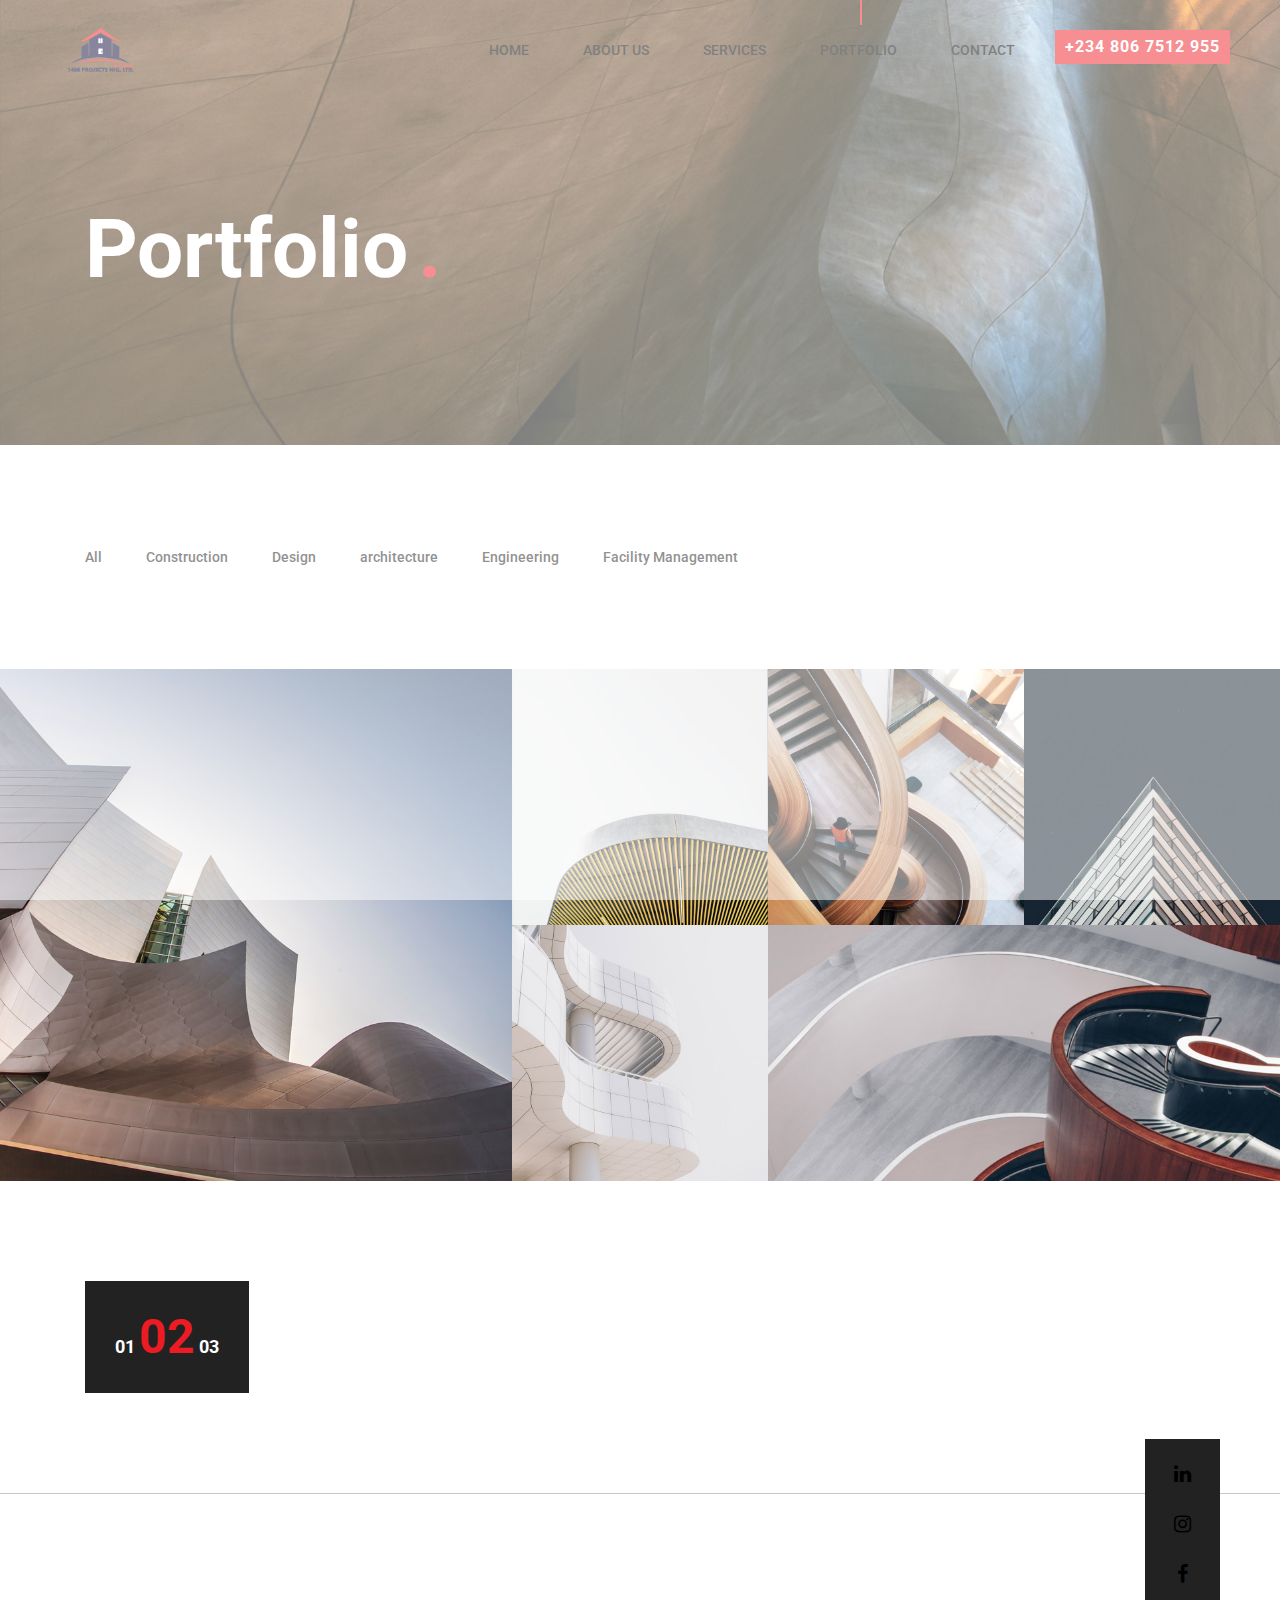
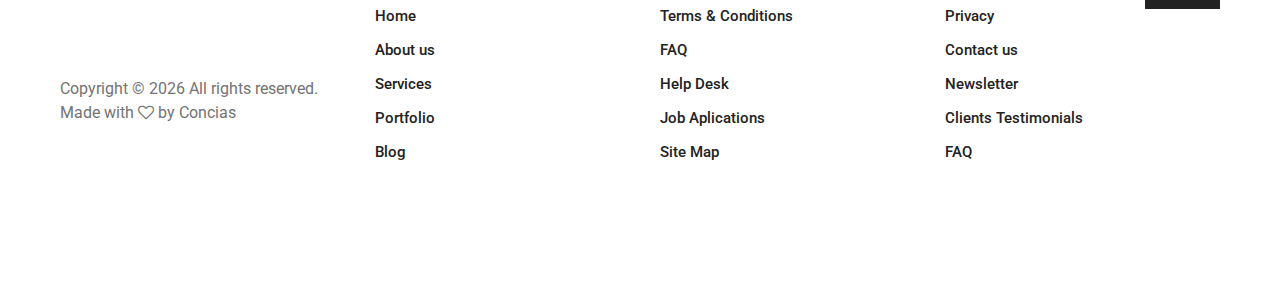
<file: portfolio.html>
<!DOCTYPE html>
<html lang="en">
	<head>
		<title>1406 Projects Nig. Ltd. - Construction | Engineering | Real Estates</title>
		<meta charset="UTF-8">
		<meta name="description" content="1406 Projects - Construction and design company">
		<meta name="keywords" content="1406, projects, construction, architecture, building, nigeria, africa">
		<meta name="viewport" content="width=device-width, initial-scale=1.0">
		<!-- Favicon -->   
		<link href="img/1406-PROJECTS-NIG-LTD-LOGO.png" rel="shortcut icon"/>
	
		<!-- Google Fonts -->
		<link href="https://fonts.googleapis.com/css?family=Roboto:300,400,500,700" rel="stylesheet">
	
		<!-- Stylesheets -->
		<link rel="stylesheet" href="css/bootstrap.min.css"/>
		<link rel="stylesheet" href="css/font-awesome.min.css"/>
		<link rel="stylesheet" href="css/animate.css"/>
		<link rel="stylesheet" href="css/owl.carousel.css"/>
		<link rel="stylesheet" href="css/style.css"/>
	
	
		<!--[if lt IE 9]>
			<script src="https://oss.maxcdn.com/html5shiv/3.7.2/html5shiv.min.js"></script>
			<script src="https://oss.maxcdn.com/respond/1.4.2/respond.min.js"></script>
		<![endif]-->
	
	</head>
	<body>
	<!-- Page Preloder -->
	<div id="preloder">
		<div class="loader"></div>
	</div>
	
	<!-- Header section start -->   
	<header class="header-area">
		<a href="index.html" class="logo-area">
			<img src="img/1406-PROJECTS-NIG-LTD-LOGO.png" alt="1406 logo" width="80" height="60">
		</a>
		<div class="nav-switch">
			<i class="fa fa-bars"></i>
		</div>
		<div class="phone-number">+234 806 7512 955</div>
		<nav class="nav-menu">
			<ul>
				<li><a href="index.html">Home</a></li>
				<li><a href="about.html">About us</a></li>
				<li><a href="service.html">Services</a></li>
				<li class="active"><a href="portfolio.html">Portfolio</a></li>
				<li><a href="contact.html">Contact</a></li>
			</ul>
		</nav>
	</header>
	<!-- Header section end -->   


	<!-- Page header section start -->
	<section class="page-header-section set-bg" data-setbg="img/header-bg.jpg">
		<div class="container">
			<h1 class="header-title">Portfolio<span>.</span></h1>
		</div>
	</section>
	<!-- Page header section end -->


	<!-- Page section start -->
	<div class="page-section spad">
		<div class="container">
			<!-- portfolio filter menu -->
			<ul class="portfolio-filter">
				<li class="filter" data-filter="*">All</li>
				<li class="filter" data-filter=".photo">Construction</li>
				<li class="filter" data-filter=".design">Design</li>
				<li class="filter" data-filter=".iden">architecture</li>
				<li class="filter" data-filter=".corp">Engineering</li>
				<li class="filter" data-filter=".uxui">Facility Management</li>
			</ul>
		</div>
		<!-- portfolio items -->
		<div class="portfolio-warp spad">
			<div id="portfolio">
				<div class="grid-sizer"></div>
				<!-- portfolio item -->
				<div class="grid-item set-bg grid-wide photo" data-setbg="img/portfolio/1.jpg"><a class="img-popup" href="img/portfolio/1.jpg"></a></div>
				<!-- portfolio item -->
				<div class="grid-item set-bg design corp" data-setbg="img/portfolio/2.jpg"><a class="img-popup" href="img/portfolio/2.jpg"></a></div>
				<!-- portfolio item -->
				<div class="grid-item set-bg iden photo uxui" data-setbg="img/portfolio/3.jpg"><a class="img-popup" href="img/portfolio/3.jpg"></a></div>
				<!-- portfolio item -->
				<div class="grid-item set-bg corp design" data-setbg="img/portfolio/4.jpg"><a class="img-popup" href="img/portfolio/4.jpg"></a></div>
				<!-- portfolio item -->
				<div class="grid-item set-bg uxui iden" data-setbg="img/portfolio/5.jpg"><a class="img-popup" href="img/portfolio/5.jpg"></a></div>
				<!-- portfolio item -->
				<div class="grid-item set-bg grid-long design corp" data-setbg="img/portfolio/6.jpg"><a class="img-popup" href="img/portfolio/6.jpg"></a></div>
			</div>
		</div>
		<div class="container">
			<div class="pagination">
				<a href="#">01</a>
				<a href="" class="active">02</a>
				<a href="">03</a>
			</div>
		</div>
	</div>
	<!-- Page section end -->



	<!-- Footer section start -->
	<footer class="footer-section">
		<div class="footer-social">
			<div class="social-links">
				<a href="#"><i class="fa fa-linkedin"></i></a>
				<a href="#"><i class="fa fa-instagram"></i></a>
				<a href="#"><i class="fa fa-facebook"></i></a>
			</div>
		</div>
		<div class="container">
			<div class="row">
				<div class="col-lg-9 offset-lg-3">
					<div class="row">
						<div class="col-md-4">
							<div class="footer-item">
								<ul>
									<li><a href="#">Home</a></li>
									<li><a href="#">About us</a></li>
									<li><a href="#">Services</a></li>
									<li><a href="#">Portfolio</a></li>
									<li><a href="#">Blog</a></li>
								</ul>
							</div>
						</div>
						<div class="col-md-4">
							<div class="footer-item">
								<ul>
									<li><a href="#">Terms & Conditions</a></li>
									<li><a href="#">FAQ</a></li>
									<li><a href="#">Help Desk</a></li>
									<li><a href="#">Job Aplications</a></li>
									<li><a href="#">Site Map</a></li>
								</ul>
							</div>
						</div>
						<div class="col-md-4">
							<div class="footer-item">
								<ul>
									<li><a href="#">Privacy</a></li>
									<li><a href="#">Contact us</a></li>
									<li><a href="#">Newsletter</a></li>
									<li><a href="#">Clients Testimonials</a></li>
									<li><a href="#">FAQ</a></li>
								</ul>
							</div>
						</div>
					</div>
				</div>
			</div>
		</div>

		<!-- Link back to Colorlib can't be removed. Template is licensed under CC BY 3.0. -->
     <div class="copyright">Copyright &copy; <script>document.write(new Date().getFullYear());</script> All rights reserved.  <br>Made with <i class="fa fa-heart-o" aria-hidden="true"></i> by Concias</div>
    <!-- Link back to Colorlib can't be removed. Template is licensed under CC BY 3.0. -->

	</footer>
	<!-- Footer section end -->



	<!--====== Javascripts & Jquery ======-->
	<script src="js/jquery-2.1.4.min.js"></script>
	<script src="js/bootstrap.min.js"></script>
	<script src="js/isotope.pkgd.min.js"></script>
	<script src="js/owl.carousel.min.js"></script>
	<script src="js/jquery.owl-filter.js"></script>
	<script src="js/magnific-popup.min.js"></script>
	<script src="js/circle-progress.min.js"></script>
	<script src="js/main.js"></script>
</body>
</html>
</file>
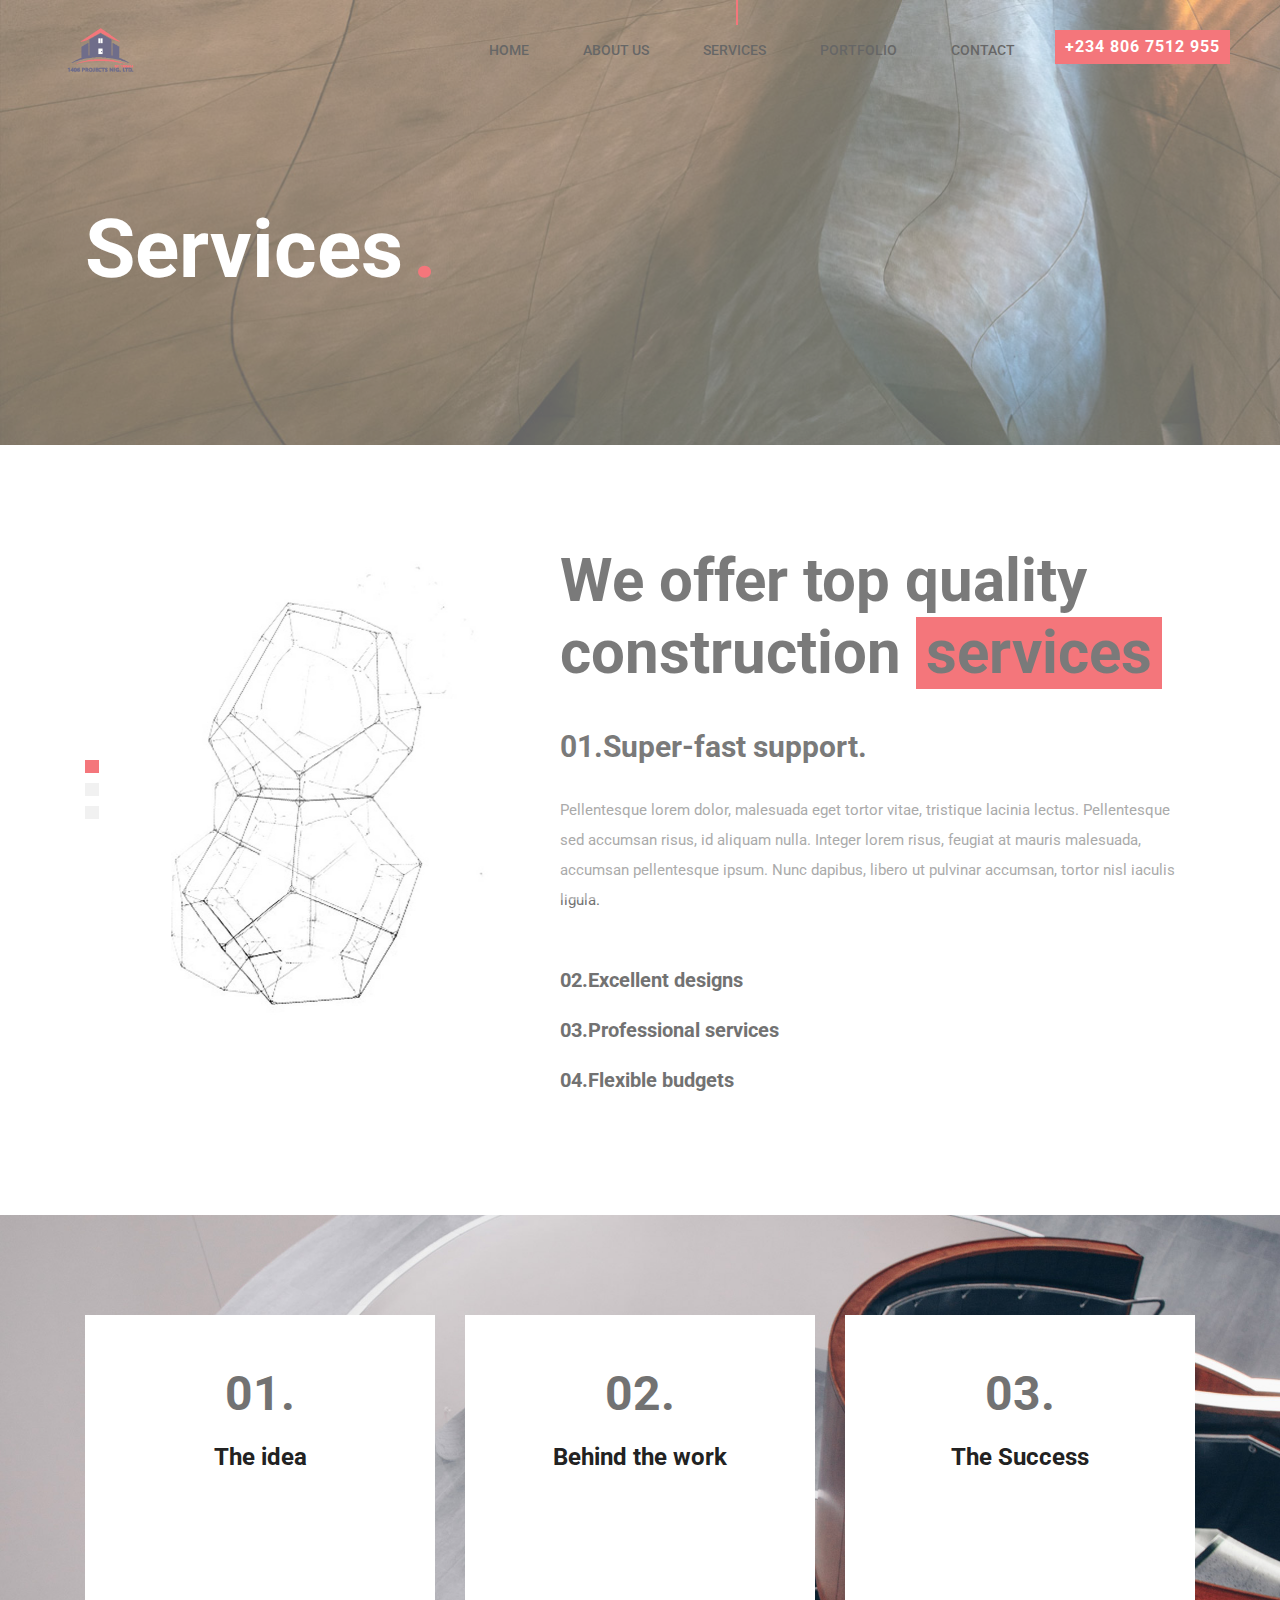
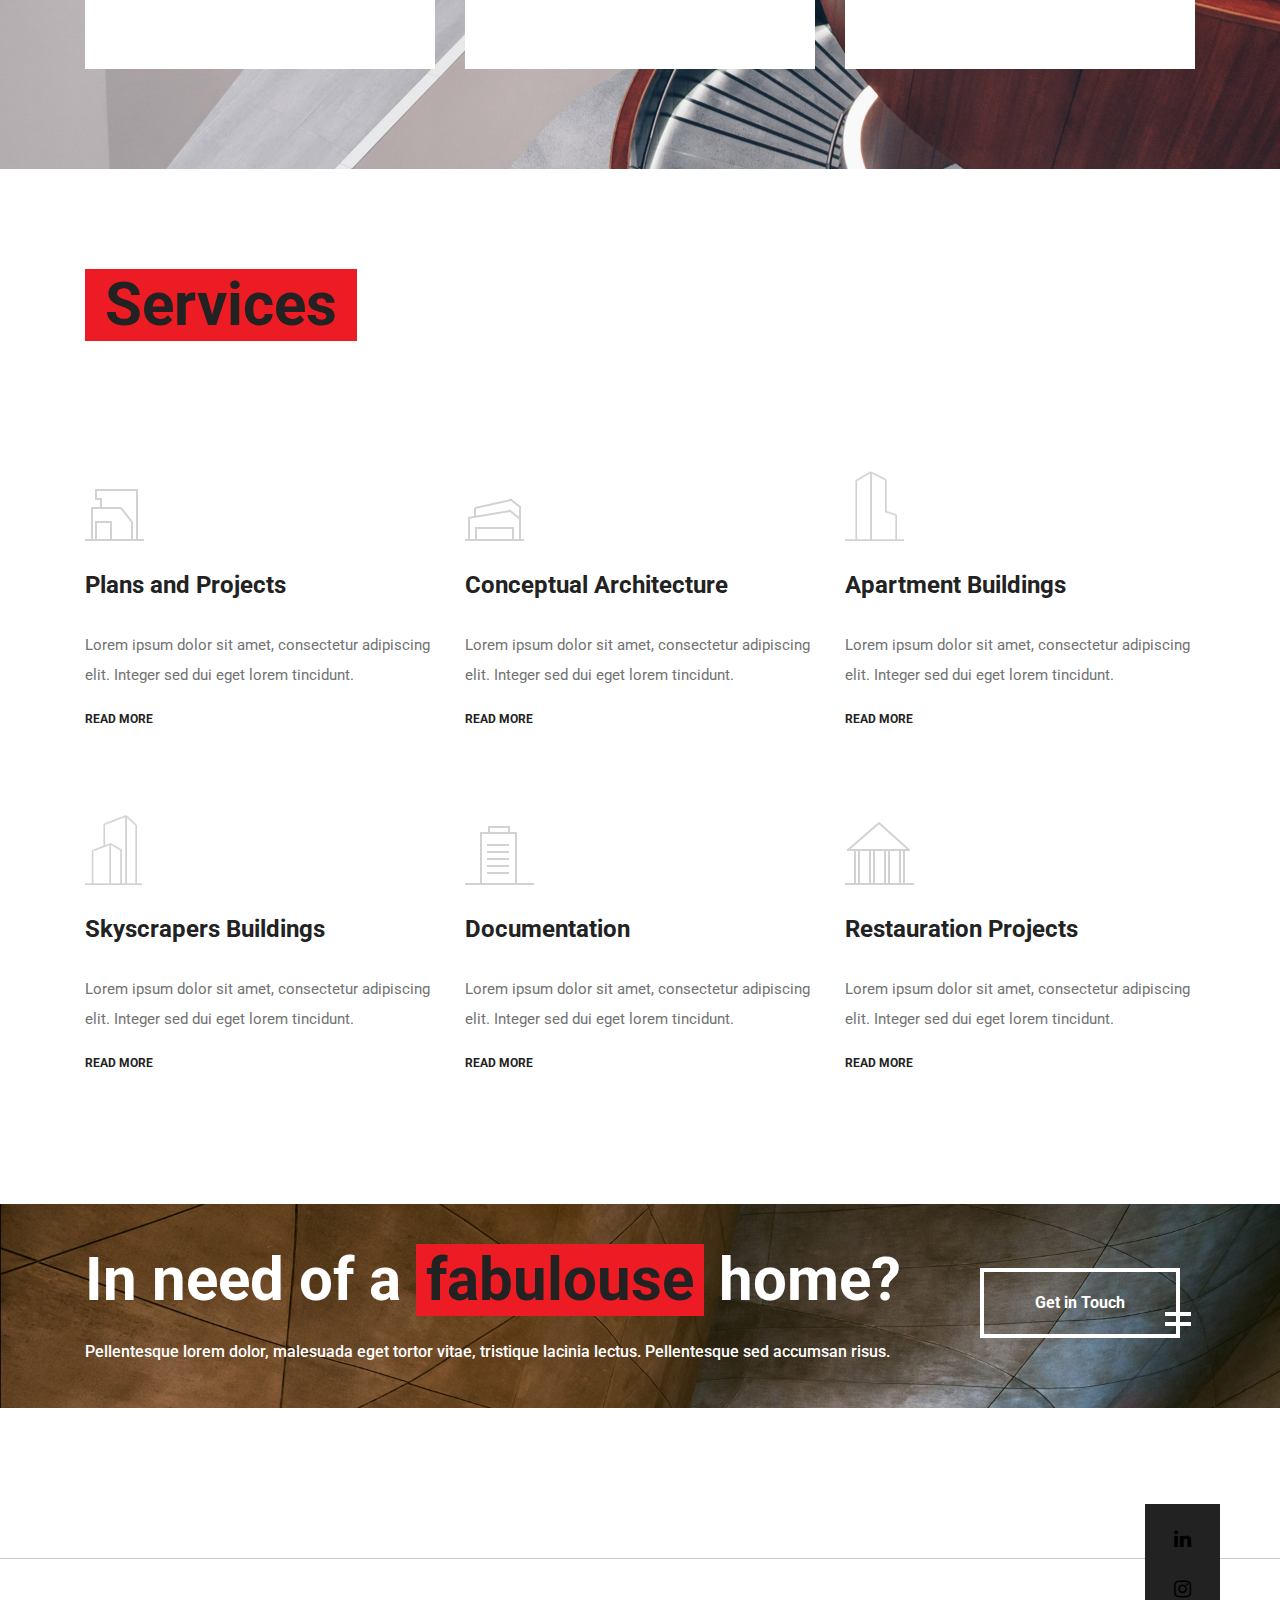
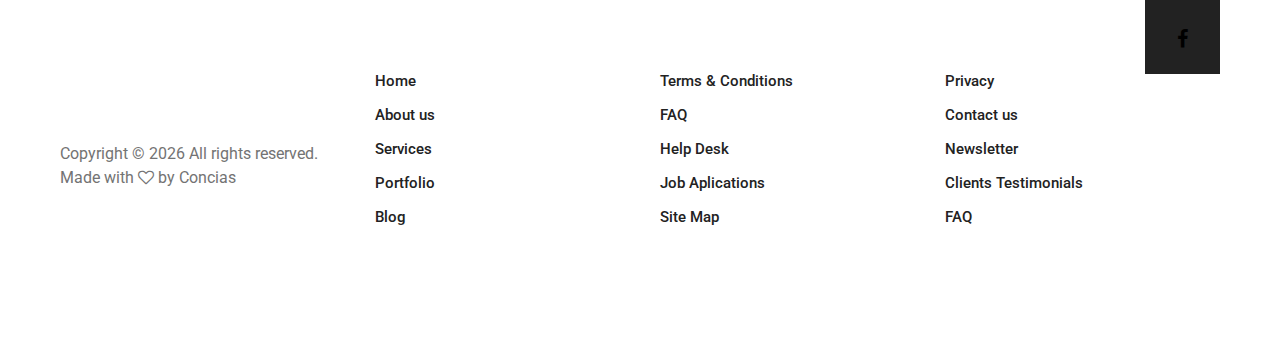
<file: service.html>
<!DOCTYPE html>
<html lang="en">
<head>
	<title>1406 Projects Nig. Ltd. - Construction | Engineering | Real Estates</title>
	<meta charset="UTF-8">
	<meta name="description" content="1406 Projects - Construction and design company">
	<meta name="keywords" content="1406, projects, construction, architecture, building, nigeria, africa">
	<meta name="viewport" content="width=device-width, initial-scale=1.0">
	<!-- Favicon -->   
	<link href="img/1406-PROJECTS-NIG-LTD-LOGO.png" rel="shortcut icon"/>

	<!-- Google Fonts -->
	<link href="https://fonts.googleapis.com/css?family=Roboto:300,400,500,700" rel="stylesheet">

	<!-- Stylesheets -->
	<link rel="stylesheet" href="css/bootstrap.min.css"/>
	<link rel="stylesheet" href="css/font-awesome.min.css"/>
	<link rel="stylesheet" href="css/animate.css"/>
	<link rel="stylesheet" href="css/owl.carousel.css"/>
	<link rel="stylesheet" href="css/style.css"/>


	<!--[if lt IE 9]>
		<script src="https://oss.maxcdn.com/html5shiv/3.7.2/html5shiv.min.js"></script>
		<script src="https://oss.maxcdn.com/respond/1.4.2/respond.min.js"></script>
	<![endif]-->

</head>
<body>
	<!-- Page Preloder -->
	<div id="preloder">
		<div class="loader"></div>
	</div>
	
	<!-- Header section start -->   
	<header class="header-area">
		<a href="index.html" class="logo-area">
			<img src="img/1406-PROJECTS-NIG-LTD-LOGO.png" alt="1406 logo" width="80" height="60">
		</a>
		<div class="nav-switch">
			<i class="fa fa-bars"></i>
		</div>
		<div class="phone-number">+234 806 7512 955</div>
		<nav class="nav-menu">
			<ul>
				<li><a href="index.html">Home</a></li>
				<li><a href="about.html">About us</a></li>
				<li class="active"><a href="service.html">Services</a></li>
				<li><a href="portfolio.html">Portfolio</a></li>
				<li><a href="contact.html">Contact</a></li>
			</ul>
		</nav>
	</header>
	<!-- Header section end -->   


	<!-- Page header section start -->
	<section class="page-header-section set-bg" data-setbg="img/header-bg.jpg">
		<div class="container">
			<h1 class="header-title">Services<span>.</span></h1>
		</div>
	</section>
	<!-- Page header section end -->



	<!-- Intro section start -->
	<section class="intro-section spad">
		<div class="container">
			<div class="row">
				<div class="col-lg-5">
					<div class="service-slider">
						<div class="ss-single">
							<img src="img/service/1.jpg" alt="">
						</div>
						<div class="ss-single">
							<img src="img/service/2.jpg" alt="">
						</div>
						<div class="ss-single">
							<img src="img/service/3.jpg" alt="">
						</div>
					</div>
				</div>
				<div class="col-lg-7 service-text">
					<h1>We offer top quality construction <span>services</span></h1>
					<h2>01.Super-fast support.</h2>
					<p>Pellentesque lorem dolor, malesuada eget tortor vitae, tristique lacinia lectus. Pellentesque sed accumsan risus, id aliquam nulla. Integer lorem risus, feugiat at mauris malesuada, accumsan pellentesque ipsum. Nunc dapibus, libero ut pulvinar accumsan, tortor nisl iaculis ligula. </p>
					<ol>
						<li>02.Excellent designs </li>
						<li>03.Professional services</li>
						<li>04.Flexible budgets</li>
					</ol>
				</div>
			</div>
		</div>
	</section>
	<!-- Intro section end -->


	<!-- Service box section start -->
	<div class="service-box-section spad set-bg" data-setbg="img/service-bg.jpg">
		<div class="container">
			<div class="row">
				<div class="col-lg-4 col-md-6">
					<div class="solid-service-box">
						<h2>01.</h2>
						<h3>The idea</h3>
						<p>Fusce commodo tincidunt convallis. <br> Nunc at purus vitae nisl sagittis grav ida ut sit amet diam.</p>
						<a href="#" class="readmore">READ MORE</a>
					</div>
				</div>
				<div class="col-lg-4 col-md-6">
					<div class="solid-service-box">
						<h2>02.</h2>
						<h3>Behind the work</h3>
						<p>Fusce commodo tincidunt convallis. <br> Nunc at purus vitae nisl sagittis grav ida ut sit amet diam.</p>
						<a href="#" class="readmore">READ MORE</a>
					</div>
				</div>
				<div class="col-lg-4 col-md-12">
					<div class="solid-service-box">
						<h2>03.</h2>
						<h3>The Success</h3>
						<p>Fusce commodo tincidunt convallis. <br> Nunc at purus vitae nisl sagittis grav ida ut sit amet diam.</p>
						<a href="#" class="readmore">READ MORE</a>
					</div>
				</div>
			</div>
		</div>
	</div>
	<!-- Service box section end -->


	<!-- Service section start -->
	<section class="service-section spad">
		<div class="container">
			<div class="section-title">
				<h1>Services</h1>
			</div>
			<div class="row">
				<div class="col-lg-4 col-md-6">
					<div class="service-box">
						<div class="sb-icon">
							<div class="sb-img-icon">
								<img src="img/icon/dark/1.png" alt="">
							</div>
						</div>
						<h3>Plans and Projects</h3>
						<p>Lorem ipsum dolor sit amet, consectetur adipiscing elit. Integer sed dui eget lorem tincidunt.</p>
						<a href="#" class="readmore">READ MORE</a>
					</div>
				</div>
				<div class="col-lg-4 col-md-6">
					<div class="service-box">
						<div class="sb-icon">
							<div class="sb-img-icon">
								<img src="img/icon/dark/2.png" alt="">
							</div>
						</div>
						<h3>Conceptual Architecture</h3>
						<p>Lorem ipsum dolor sit amet, consectetur adipiscing elit. Integer sed dui eget lorem tincidunt.</p>
						<a href="#" class="readmore">READ MORE</a>
					</div>
				</div>
				<div class="col-lg-4 col-md-6">
					<div class="service-box">
						<div class="sb-icon">
							<div class="sb-img-icon">
								<img src="img/icon/dark/3.png" alt="">
							</div>
						</div>
						<h3>Apartment Buildings</h3>
						<p>Lorem ipsum dolor sit amet, consectetur adipiscing elit. Integer sed dui eget lorem tincidunt.</p>
						<a href="#" class="readmore">READ MORE</a>
					</div>
				</div>
				<div class="col-lg-4 col-md-6">
					<div class="service-box">
						<div class="sb-icon">
							<div class="sb-img-icon">
								<img src="img/icon/dark/4.png" alt="">
							</div>
						</div>
						<h3>Skyscrapers Buildings</h3>
						<p>Lorem ipsum dolor sit amet, consectetur adipiscing elit. Integer sed dui eget lorem tincidunt.</p>
						<a href="#" class="readmore">READ MORE</a>
					</div>
				</div>
				<div class="col-lg-4 col-md-6">
					<div class="service-box">
						<div class="sb-icon">
							<div class="sb-img-icon">
								<img src="img/icon/dark/5.png" alt="">
							</div>
						</div>
						<h3>Documentation</h3>
						<p>Lorem ipsum dolor sit amet, consectetur adipiscing elit. Integer sed dui eget lorem tincidunt.</p>
						<a href="#" class="readmore">READ MORE</a>
					</div>
				</div>
				<div class="col-lg-4 col-md-6">
					<div class="service-box">
						<div class="sb-icon">
							<div class="sb-img-icon">
								<img src="img/icon/dark/6.png" alt="">
							</div>
						</div>
						<h3>Restauration Projects</h3>
						<p>Lorem ipsum dolor sit amet, consectetur adipiscing elit. Integer sed dui eget lorem tincidunt.</p>
						<a href="#" class="readmore">READ MORE</a>
					</div>
				</div>
			</div>
		</div>
	</section>
	<!-- Service section end -->



	<section class="promo-section pt-0">
		<div class="promo-box set-bg" data-setbg="img/bg.jpg">
			<div class="container">
				<div class="row">
					<div class="col-lg-9 promo-text">
						<h1>In need of a <span>fabulouse</span> home?</h1>
						<p>Pellentesque lorem dolor, malesuada eget tortor vitae, tristique lacinia lectus. Pellentesque sed accumsan risus.</p>
					</div>
					<div class="col-lg-3 text-lg-right">
						<a href="#" class="site-btn sb-light mt-4">Get in Touch</a>
					</div>
				</div>
			</div>
		</div>
	</section>




	<!-- Footer section start -->
	<footer class="footer-section">
		<div class="footer-social">
			<div class="social-links">
				<a href="#"><i class="fa fa-linkedin"></i></a>
				<a href="#"><i class="fa fa-instagram"></i></a>
				<a href="#"><i class="fa fa-facebook"></i></a>
			</div>
		</div>
		<div class="container">
			<div class="row">
				<div class="col-lg-9 offset-lg-3">
					<div class="row">
						<div class="col-md-4">
							<div class="footer-item">
								<ul>
									<li><a href="#">Home</a></li>
									<li><a href="#">About us</a></li>
									<li><a href="#">Services</a></li>
									<li><a href="#">Portfolio</a></li>
									<li><a href="#">Blog</a></li>
								</ul>
							</div>
						</div>
						<div class="col-md-4">
							<div class="footer-item">
								<ul>
									<li><a href="#">Terms & Conditions</a></li>
									<li><a href="#">FAQ</a></li>
									<li><a href="#">Help Desk</a></li>
									<li><a href="#">Job Aplications</a></li>
									<li><a href="#">Site Map</a></li>
								</ul>
							</div>
						</div>
						<div class="col-md-4">
							<div class="footer-item">
								<ul>
									<li><a href="#">Privacy</a></li>
									<li><a href="#">Contact us</a></li>
									<li><a href="#">Newsletter</a></li>
									<li><a href="#">Clients Testimonials</a></li>
									<li><a href="#">FAQ</a></li>
								</ul>
							</div>
						</div>
					</div>
				</div>
			</div>
		</div>

		<!-- Link back to Colorlib can't be removed. Template is licensed under CC BY 3.0. -->
     <div class="copyright">Copyright &copy; <script>document.write(new Date().getFullYear());</script> All rights reserved.  <br>Made with <i class="fa fa-heart-o" aria-hidden="true"></i> by Concias</div>
    <!-- Link back to Colorlib can't be removed. Template is licensed under CC BY 3.0. -->

	</footer>
	<!-- Footer section end -->




	<!--====== Javascripts & Jquery ======-->
	<script src="js/jquery-2.1.4.min.js"></script>
	<script src="js/bootstrap.min.js"></script>
	<script src="js/isotope.pkgd.min.js"></script>
	<script src="js/owl.carousel.min.js"></script>
	<script src="js/jquery.owl-filter.js"></script>
	<script src="js/magnific-popup.min.js"></script>
	<script src="js/circle-progress.min.js"></script>
	<script src="js/main.js"></script>
</body>
</html>
</file>
<file: css/style.css>
/* =================================
------------------------------------
  Arcade - Architecture
  Version: 1.0
 ------------------------------------ 
 ====================================*/





/*----------------------------------------*/
/* Template default CSS
/*----------------------------------------*/
html,
body {
	height: 100%;
	font-family: 'Roboto', sans-serif;
}

.text-1406-blue	{
	color: #100D3D;
}

.text-white {
	color: #ffffff;
}

.solid-service-box p {
	color: #fff;
}

.bg-1406-blue	{
	background-color: #100D3D;
}

.text-1406-red	{
	color:	#ED1C24;
}

.bg-1406-red	{
	background-color: #ED1C24;
}

h1,
h2,
h3,
h4,
h5,
h6 {
	color: #222222;
	margin: 0;
	margin-bottom: 10px;
	font-weight: 700;
}

h1 {
	font-size: 60px;
	margin-bottom: 40px;
}

h1 span {
	background: #ED1C24;
	padding: 0 10px;
	color: #222222;
	display: inline-block;
}

h2 {
	font-size: 36px;
}

h3 {
	font-size: 24px;
	margin-bottom: 30px;
}

h4 {
	font-size: 15px;
}

p {
	font-size: 15px;
	color: #727272;
	line-height: 2;
}

img {
	max-width: 100%;
}

input:focus,
select:focus,
button:focus,
textarea:focus {
	outline: none;
}

a:hover,
a:focus {
	text-decoration: none;
	outline: none;
}

ul,
ol {
	padding: 0;
	margin: 0;
}

/*------------------------
  Helper css
--------------------------*/
.sp-title {
	font-size: 60px;
	margin-bottom: 40px;
}

.sp-title span {
	background: #ED1C24;
	padding: 0 10px;
	color: #222222;
	display: inline-block;
}

.pt100 {
	padding-top: 100px;
}

.pb100 {
	padding-bottom: 100px;
}

.pt50 {
	padding-top: 50px;
}

.pb50 {
	padding-bottom: 50px;
}

.mb100 {
	margin-bottom: 100px;
}

.spad {
	padding: 100px 0;
}

.section-title {
	margin-bottom: 75px;
}

.section-title h1,
.section-title h2 {
	display: inline-block;
	background: #ED1C24;
	padding: 0 20px;
	margin-bottom: 0;
	font-size: 60px;
}

.set-bg {
	background-size: cover;
	background-repeat: no-repeat;
}

/*------------------------
  Common element css
--------------------------*/
/*=== Preloder ===*/
#preloder {
	position: fixed;
	width: 100%;
	height: 100%;
	top: 0;
	left: 0;
	z-index: 999999;
	background: #fff;
}

.loader {
	width: 30px;
	height: 30px;
	border: 3px solid #000;
	position: absolute;
	top: 50%;
	left: 50%;
	margin-top: -13px;
	margin-left: -13px;
	border-radius: 60px;
	border-left-color: transparent;
	animation: loader 0.8s linear infinite;
	-webkit-animation: loader 0.8s linear infinite;
	}

@keyframes loader {
	0% {
		transform: rotate(0deg);
	}
	50% {
		transform: rotate(180deg);
	}
	100% {
		transform: rotate(360deg);
	}
}

@-webkit-keyframes loader {
	0% {
		-webkit-transform: rotate(0deg);
	}
	50% {
		-webkit-transform: rotate(180deg);
	}
	100% {
		-webkit-transform: rotate(360deg);
	}
}
.site-btn {
	display: inline-block;
	font-weight: 700;
	border: 4px solid;
	min-width: 200px;
	text-align: center;
	padding: 19px 0;
	position: relative;
	background-color: transparent;
	margin-right: 15px;
	z-index: 1;
}

.site-btn:after,
.site-btn:before {
	position: absolute;
	content: "";
	width: 26px;
	height: 4px;
	right: -15px;
}

.site-btn:after {
	bottom: 8px;
}

.site-btn:before {
	bottom: 18px;
}

.site-btn.sb-light {
	color: #fff;
}

.site-btn.sb-light:after,
.site-btn.sb-light:before {
	background: #fff;
}

.site-btn.sb-dark {
	color: #222222;
}

.site-btn.sb-dark:after,
.site-btn.sb-dark:before {
	background: #222222;
}

.site-btn.sb-solid-color {
	background: #baff00;
	border-color: #baff00;
}

.site-btn.sb-solid-color:after,
.site-btn.sb-solid-color:before {
	background: #222222;
}

.site-btn.sb-solid-dark {
	background: #222;
	border-color: #222;
	color: #baff00;
}

.site-btn.sb-solid-dark:after,
.site-btn.sb-solid-dark:before {
	background: #baff00;
}

.element {
	margin-bottom: 100px;
}

/*===  Accordion ===*/
.accordion-area .panel {
	margin-bottom: 15px;
}

.accordion-area .panel-header {
	background: #f0f0f0;
	display: block;
	padding: 12px 50px;
	font-size: 14px;
	font-weight: 700;
	position: relative;
	-webkit-transition: all 0.4s ease-out 0s;
	-o-transition: all 0.4s ease-out 0s;
	transition: all 0.4s ease-out 0s;
}

.accordion-area .panel-header.active {
	background: #ED1C24;
}

.accordion-area .panel-header.active .panel-link:after {
	content: "-";
}

.accordion-area .panel-header.active .panel-link.collapsed:after {
	content: "+";
}

.accordion-area .panel-link {
	position: absolute;
	right: 0;
	top: 0;
	height: 100%;
	width: 50px;
	background: #baff00;
	border: none;
	cursor: pointer;
}

.accordion-area .panel-body p {
	font-size: 14px;
	margin-bottom: 0;
	padding-top: 25px;
}

.accordion-area .panel-body {
	padding: 0 5px;
}

.accordion-area .panel-link:after {
	content: "+";
	position: absolute;
	left: 50%;
	font-size: 16px;
	font-weight: 700;
	top: 50%;
	line-height: 16px;
	margin-top: -8px;
	margin-left: -4px;
}

/*===  Tab  ===*/
.tab-element .nav-tabs {
	border-bottom: none;
	margin-bottom: 35px;
}

.tab-element .nav-tabs .nav-link {
	border: none;
	background: #f0f0f0;
	border-radius: 0;
	margin-right: 5px;
	font-size: 14px;
	font-weight: 500;
	color: #222;
	padding: 15px 30px;
}

.tab-element .nav-tabs .nav-link.active {
	background:#ED1C24;
}

.tab-element .nav-tabs .nav-link.active,
.tab-element .nav-tabs .nav-link:hover {
	border: none;
}

.tab-element .tab-pane h4 {
	font-size: 18px;
	margin: 25px 0 20px;
}

.tab-element .tab-pane p {
	font-size: 14px;
}

/*===  Loader ===*/
.circle-progress {
	text-align: center;
	padding-top: 30px;
	display: inline-block;
}

.circle-progress .prog-circle {
	position: relative;
	margin-bottom: -155px;
}

.circle-progress .prog-circle:after {
	position: absolute;
	content: "";
	width: 177px;
	height: 177px;
	left: 9px;
	top: 9px;
	border-radius: 50%;
	border: 2px solid #fff;
	z-index: 1;
}

.circle-progress canvas {
	-webkit-transform: rotate(90deg);
	-ms-transform: rotate(90deg);
	transform: rotate(90deg);
}

.circle-progress .progress-info {
	width: 100%;
	border-radius: 150px;
	margin: 0 auto;
	padding-top: 22px;
}

.circle-progress .progress-info h2 {
	font-size: 48px;
}

.circle-progress .prog-title {
	text-align: center;
	margin-top: 100px;
}

.circle-progress .prog-title h3 {
	font-size: 18px;
	color: #727272;
}

.img-popup-warp .mfp-content {
	opacity: 0;
	-webkit-transform: scale(0.8);
	    -ms-transform: scale(0.8);
	        transform: scale(0.8);
	-webkit-transition: all 0.4s;
	-o-transition: all 0.4s;
	transition: all 0.4s;
}

.img-popup-warp.mfp-ready .mfp-content {
	opacity: 1;
	-webkit-transform: scale(1);
	    -ms-transform: scale(1);
	        transform: scale(1);
}

/*----------------------------------------*/
/*  Header CSS
/*----------------------------------------*/
.header-area {
	position: absolute;
	width: 100%;
	top: 0;
	z-index: 50;
}

.logo-area {
	float: left;
	display: inline-block;
	background: transparent;
	padding: 20px 60px 30px;
}

.phone-number {
	float: right;
	display: inline-block;
	padding: 5px 10px;
	background: #ED1C24;
	color: #fff;
	font-weight: 700;
	letter-spacing: 1px;
	margin-top: 30px;
	margin-right: 50px;
}

.nav-switch {
	display: none;
}

.nav-menu {
	display: inline-block;
	float: right;
}

.nav-menu ul {
	list-style: none;
}

.nav-menu ul li {
	display: inline;
}

.nav-menu ul li a {
	display: inline-block;
	padding: 40px 10px 5px;
	text-transform: uppercase;
	margin-right: 30px;
	font-size: 14px;
	color: #000;
	font-weight: 500;
	position: relative;
}

.nav-menu ul li a:after {
	position: absolute;
	content: "";
	width: 2px;
	height: 0;
	left: 50%;
	margin-left: 1px;
	top: 0;
	background: #ED1C24;
	-webkit-transition: all 0.4s;
	-o-transition: all 0.4s;
	transition: all 0.4s;
}

.nav-menu ul li a:hover:after {
	height: 25px;
}

.nav-menu ul li.active>a:after {
	height: 25px;
}

/*---------------------------------------*/
/*  Hero Section CSS
/*----------------------------------------*/
.hero-section {
	max-height: 960x;
	background: #ededed;
	position: relative;
}

.left-bar {
	position: absolute;
	width: 100px;
	height: 100%;
	background: transparent;
	z-index: 20;
}

.left-bar .left-bar-content {
	position: absolute;
	width: 100%;
	bottom: 0;
	text-align: center;
	margin-bottom: 90px;
}

.social-links a {
	display: block;
	color: #000;
	margin-bottom: 20px;
	font-size: 20px;
	-webkit-transition: all 0.4s;
	-o-transition: all 0.4s;
	transition: all 0.4s;
}

.social-links a:hover {
	color: #ED1C24;
}

.hero-right-text {
	position: absolute;
	right: 140px;
	-webkit-transform: rotate(-90deg);
	    -ms-transform: rotate(-90deg);
	        transform: rotate(-90deg);
	-webkit-transform-origin: right center;
	    -ms-transform-origin: right center;
	        transform-origin: right center;
	bottom: 60%;
	z-index: 30;
	color: #fff;
	text-transform: uppercase;
	letter-spacing: 20px;
}

.hero-slider .hero-slide-item {
	width: 100%;
	height: 960px;
	display: table;
}

.hero-slider .hero-slide-item .slide-inner {
	display: table-cell;
	vertical-align: middle;
	position: relative;
}

.hero-slider .owl-nav {
	position: absolute;
	display: inline-block;
	left: 350px;
	bottom: 70px;
}

.hero-slider .owl-nav .owl-prev,
.hero-slider .owl-nav .owl-next {
	display: inline-block;
	margin-right: 30px;
	font-size: 14px;
	font-weight: 700;
	color: #fff;
	letter-spacing: 1px;
	-webkit-transition: all 0.4s;
	-o-transition: all 0.4s;
	transition: all 0.4s;
}

.hero-slider .owl-nav .owl-prev:hover,
.hero-slider .owl-nav .owl-next:hover {
	color: #ED1C24;
}

.hero-slider .owl-nav .owl-prev i {
	margin-right: 5px;
}

.hero-slider .owl-nav .owl-next {
	margin-right: 0px;
}

.hero-slider .owl-nav .owl-next i {
	margin-left: 5px;
}

.slide-num-holder {
	width: 153px;
	height: 250px;
	position: absolute;
	right: 60px;
	background: rgba(18, 18, 18, 0.95);
	bottom: -40px;
	z-index: 111;
	text-align: right;
	padding-right: 20px;
	padding-top: 60px;
	color: #fff;
	font-weight: 700;
}

.slide-num-holder span {
	font-size: 48px;
	color: #ED1C24;
	position: relative;
	top: -10px;
	right: -10px;
}

.slide-content {
	margin-left: 350px;
	margin-bottom: 50px;
	padding-left: 190px;
	padding-top: 170px;
	padding-bottom: 70px;
	position: relative;
	opacity: 0;
	-webkit-transition: all 0.6s;
	-o-transition: all 0.6s;
	transition: all 0.6s;
}

.slide-content:after {
	position: absolute;
	content: "";
	height: calc(100% + 50px);
	width: 330px;
	border-top: 150px solid#100D3D;
	border-left: 150px solid #100D3D;
	border-bottom: 90px solid #100D3D;
	top: 0;
	left: 0;
	opacity: 0.73;
}

.slide-content h2 {
	color: #fff;
	font-size: 80px;
	line-height: 80px;
}

.owl-item.active .slide-content {
	opacity: 1;
}

/*----------------------------------------*/
/*  Intro Section CSS
/*----------------------------------------*/
.intro-text p {
	margin-bottom: 50px;
}

/*----------------------------------------*/
/*  Service Section CSS
/*----------------------------------------*/
.service-box {
	margin-bottom: 30px;
}

.service-box .sb-icon {
	margin-bottom: 30px;
	width: 100px;
	height: 125px;
	text-align: center;
	position: relative;
	overflow: hidden;
	background-color: transparent;
	-webkit-transition: all 0.4s;
	-o-transition: all 0.4s;
	transition: all 0.4s;
}

.service-box .sb-icon .sb-img-icon {
	position: absolute;
	left: 0;
	bottom: 0;
	-webkit-transition: all 0.3s;
	-o-transition: all 0.3s;
	transition: all 0.3s;
}

.service-box .sb-icon .sb-img-icon img {
	opacity: 0.2;
	max-height: 70px;
	-webkit-transition: all 0.3s;
	-o-transition: all 0.3s;
	transition: all 0.3s;
}

.service-box .sb-icon::after {
	content: "";
	position: absolute;
	width: 100%;
	height: 100%;
	background: #fff;
	left: 25px;
	top: -80px;
	-webkit-transform: rotate(-65deg);
	    -ms-transform: rotate(-65deg);
	        transform: rotate(-65deg);
}

.service-box .readmore {
	font-size: 12px;
	font-weight: 700;
	color: #222222;
	display: inline-block;
	padding: 2px 0;
	background-color: transparent;
	-webkit-transition: all 0.4s;
	-o-transition: all 0.4s;
	transition: all 0.4s;
}

.service-box:hover .sb-icon {
	background-color: #ED1C24;
}

.service-box:hover .sb-icon .sb-img-icon {
	left: 15px;
	margin-bottom: 5px;
}

.service-box:hover .sb-icon .sb-img-icon img {
	opacity: 1;
}

.service-box:hover .readmore {
	background-color: #ED1C24;
	padding: 2px 10px;
}

/*----------------------------------------*/
/*  CTA Section CSS
/*----------------------------------------*/
.cta-section {
	position: relative;
	margin-bottom: 100px;
}

.cta-section:after {
	content: "";
	position: absolute;
	width: 67%;
	height: 100%;
	right: 0;
	top: 0;
	background: #222222;
	z-index: 2;
}

.cta-section .cta-image-box {
	position: absolute;
	width: 50%;
	height: 100%;
	left: 0;
	background-image: url("../img/cta-img.jpg");
	background-repeat: no-repeat;
	background-size: cover;
}

.cta-section .container {
	position: relative;
	z-index: 9;
}

.cta-section .cta-content h2 {
	color: #fff;
}

.cta-section .cta-content p {
	color: #fff;
	margin-bottom: 30px;
}

.cta-section .cta-content .cta-img-icon {
	display: inline-block;
	height: 80px;
	position: relative;
	width: 50px;
	margin-right: 40px;
	margin-bottom: 30px;
}

.cta-section .cta-content .cta-img-icon:last-child {
	margin-right: 0;
}

.cta-section .cta-content .cta-img-icon img {
	position: absolute;
	left: 0;
	bottom: 0;
	max-height: 100%;
}

/*----------------------------------------*/
/*  Milestones Section CSS
/*----------------------------------------*/
.milestone {
	min-height: 110px;
	padding-left: 43px;
	padding-top: 15px;
	position: relative;
}

.milestone h2 {
	margin-bottom: 0;
	font-size: 68px;
	display: inline-block;
	float: left;
	position: relative;
	z-index: 1;
}

.milestone p {
	float: left;
	font-size: 20px;
	margin-top: 10px;
	margin-left: 10px;
	line-height: 1.5;
	position: relative;
	z-index: 1;
	font-weight: 500;
}

.milestone:after {
	position: absolute;
	content: "";
	width: 110px;
	height: 110px;
	left: 0;
	top: 0;
	background: #efefef;
	-webkit-transition: all 0.3s;
	-o-transition: all 0.3s;
	transition: all 0.3s;
}

.milestone:hover:after {
	background: #ED1C24;
}

/*----------------------------------------*/
/*  Projects Section CSS
/*----------------------------------------*/
.projects-filter-nav {
	list-style: none;
	text-align: right;
	margin-top: 20px;
}

.projects-filter-nav li {
	display: inline-block;
	margin-left: 25px;
	color: #747474;
	font-size: 18px;
	font-weight: 500;
	padding: 0 5px;
	cursor: pointer;
	-webkit-transition: .4s;
	-o-transition: .4s;
	transition: .4s;
}

.projects-filter-nav li.btn-active {
	background: #ED1C24;
	color: #222222;
}

.projects-slider {
	padding: 0 40px;
	margin-top: 60px;
}

.projects-slider .single-project {
	height: 550px;
	width: 100%;
	background: #333;
	-o-transition: .8s;
	transition: .8s;
	-webkit-transition: .8s;
	-ms-transform: translateX(0);
	    transform: translateX(0);
	-webkit-transform: translateX(0);
	opacity: 1;
}

.projects-slider .single-project .project-content {
	padding: 50px;
	height: 100%;
	background: rgba(13, 13, 13, 0.5);
	-webkit-transition: all 0.4s ease 0s;
	-o-transition: all 0.4s ease 0s;
	transition: all 0.4s ease 0s;
	opacity: 0;
}

.projects-slider .single-project .project-content h2 {
	color: #fff;
	font-weight: 500;
	position: relative;
	top: 20px;
	-webkit-transition: all 0.6s ease 0s;
	-o-transition: all 0.6s ease 0s;
	transition: all 0.6s ease 0s;
}

.projects-slider .single-project .project-content p {
	color: #ED1C24;
	font-weight: 500;
	position: relative;
	top: 40px;
	-webkit-transition: all 0.4s ease 0s;
	-o-transition: all 0.4s ease 0s;
	transition: all 0.4s ease 0s;
}

.projects-slider .single-project .seemore {
	position: absolute;
	right: 50px;
	bottom: 30px;
	background: #ED1C24;
	font-size: 14px;
	font-weight: 700;
	color: #222;
	display: inline-block;
	padding: 2px 8px;
	-webkit-transition: all 0.4s ease 0s;
	-o-transition: all 0.4s ease 0s;
	transition: all 0.4s ease 0s;
}

.projects-slider .single-project:hover .project-content {
	opacity: 1;
}

.projects-slider .single-project:hover .project-content h2,
.projects-slider .single-project:hover .project-content p {
	top: 0;
}

.projects-slider .single-project:hover .seemore {
	bottom: 50px;
}

.projects-slider .single-project.__loading {
	opacity: 0;
	-ms-transform: translateX(40px);
	    transform: translateX(40px);
	-webkit-transform: translateX(40px);
}

.projects-slider .owl-nav {
	text-align: right;
	max-width: 1170px;
	margin: 40px auto 0;
}

.projects-slider .owl-nav .owl-prev,
.projects-slider .owl-nav .owl-next {
	display: inline-block;
	margin-right: 20px;
	font-size: 14px;
	font-weight: 700;
	color: #222222;
	letter-spacing: 1px;
	-webkit-transition: all 0.4s;
	-o-transition: all 0.4s;
	transition: all 0.4s;
	padding: 0 5px;
}

.projects-slider .owl-nav .owl-prev:hover,
.projects-slider .owl-nav .owl-next:hover {
	background: #ED1C24;
}

.projects-slider .owl-nav .owl-prev i {
	margin-right: 5px;
}

.projects-slider .owl-nav .owl-next {
	margin-right: 0px;
}

.projects-slider .owl-nav .owl-next i {
	margin-left: 5px;
}

/*----------------------------------------*/
/*  Client Section CSS
/*----------------------------------------*/
.client-slider .single-brand {
	display: table;
	height: 80px;
	width: 100%;
}

.client-slider .single-brand a {
	display: table-cell;
	vertical-align: middle;
	text-align: center;
}

.client-slider .single-brand a img {
	width: auto;
	margin: 0 auto;
	opacity: 0.2;
	-webkit-transition: all 0.4s;
	-o-transition: all 0.4s;
	transition: all 0.4s;
}

.client-slider .single-brand a:hover img {
	opacity: 1;
}

/*----------------------------------------*/
/*  Footer Section CSS
/*----------------------------------------*/
.footer-section {
	padding-top: 110px;
	padding-bottom: 110px;
	border-top: 1px solid #c8c8c8;
	position: relative;
}

.footer-section .copyright {
	position: absolute;
	top: 50%;
	margin-top: -12px;
	left: 60px;
	color: #737373;
}

.footer-section .footer-social {
	width: 75px;
	text-align: center;
	position: absolute;
	right: 60px;
	top: -55px;
	padding-top: 20px;
	background: #222;
}

.footer-item ul {
	list-style: none;
}

.footer-item ul li {
	display: block;
	margin-bottom: 10px;
}

.footer-item ul li a {
	display: inline-block;
	font-size: 15px;
	font-weight: 500;
	color: #222222;
	padding: 0 5px;
}

.footer-item ul li a:hover {
	background: #ED1C24;
}

/*----------------------------------------*/
/*  Other pages CSS
/*----------------------------------------*/
.page-header-section {
	height: 445px;
	padding-top: 200px;
}

.page-header-section .header-title {
	font-size: 82px;
	color: #fff;
}

.page-header-section .header-title span {
	background: none;
	color: #ED1C24;
}

/*----------------------------------------*/
/*  About page CSS
/*----------------------------------------*/
.testimonials-section {
	position: relative;
	margin: 60px 0;
}

.testimonials-section h1 {
	color: #fff;
}

.testimonials-section:after {
	content: "";
	position: absolute;
	width: 67%;
	height: 100%;
	right: 0;
	top: 0;
	background: #222222;
	z-index: 2;
}

.testimonials-section .testimonials-image-box {
	position: absolute;
	width: 50%;
	height: calc(100% + 120px);
	left: 0;
	top: -60px;
	background-image: url("../img/cta-img.jpg");
	background-repeat: no-repeat;
	background-size: cover;
}

.testimonials-section .container {
	position: relative;
	z-index: 9;
}

.testimonials-section .qut {
	color: #ED1C24;
	font-size: 36px;
	margin-bottom: 20px;
}

.ts-item p {
	color: #fff;
	font-style: italic;
	margin-bottom: 50px;
}

.ts-item h4 {
	font-size: 15px;
	font-weight: 400;
	color: #ED1C24;
	margin-bottom: 0;
}

.ts-item span {
	font-size: 12px;
	color: #fff;
}

.team-member {
	padding-right: 67px;
	position: relative;
}

.team-member img {
	min-width: 100%;
}

.team-member .member-info {
	position: absolute;
	padding-left: 35px;
	padding-top: 10px;
	padding-bottom: 10px;
	width: 230px;
	background: #fff;
	bottom: 37px;
	right: 0;
	-webkit-box-shadow: 6px 7px 20px rgba(114, 114, 114, 0.21);
	        box-shadow: 6px 7px 20px rgba(114, 114, 114, 0.21);
	-webkit-transition: all 0.4s;
	-o-transition: all 0.4s;
	transition: all 0.4s;
}

.team-member .member-info h2 {
	font-size: 30px;
	margin-bottom: 0;
}

.team-member .member-info p {
	color: #222222;
	font-size: 15px;
	font-weight: 500;
	margin-bottom: 0;
}

.team-member:hover .member-info {
	background: #ED1C24;
	-webkit-box-shadow: 0px 0px 0px rgba(114, 114, 114, 0.21);
	        box-shadow: 0px 0px 0px rgba(114, 114, 114, 0.21);
}

.promo-section {
	padding-top: 90px;
	padding-bottom: 150px;
}

.promo-text h1 {
	margin-bottom: 20px;
}

.promo-text p {
	font-size: 16px;
	font-weight: 500;
	color: #222;
	margin-bottom: 0;
}

.slide-num-holder.test-slider {
	right: auto;
	left: 100%;
	bottom: -160px;
	width: 160px;
	height: 230px;
	padding-right: 30px;
	padding-top: 80px;
}

/*----------------------------------------*/
/*  Service page CSS
/*----------------------------------------*/
.service-slider {
	position: relative;
}

.service-slider .owl-controls {
	position: absolute;
	height: 100%;
	width: 14px;
	left: 0;
	top: 0;
	display: -ms-grid;
	display: grid;
}

.service-slider .owl-dots {
	display: table-cell;
	vertical-align: middle;
}

.service-slider .owl-dots .owl-dot {
	width: 14px;
	height: 13px;
	margin-bottom: 10px;
	background: #e8e8e8;
}

.service-slider .owl-dots .owl-dot.active {
	background: #ED1C24;
}

.service-text h2 {
	font-size: 30px;
	margin-bottom: 30px;
}

.service-text p {
	margin-bottom: 50px;
}

.service-text ol {
	list-style: none;
}

.service-text ol li {
	font-size: 20px;
	font-weight: 700;
	color: #727272;
	margin-bottom: 20px;
}

.solid-service-box {
	text-align: center;
	background: #fff;
	padding: 50px 30px;
	-webkit-transition: all 0.4s ease-out 0s;
	-o-transition: all 0.4s ease-out 0s;
	transition: all 0.4s ease-out 0s;
}

.solid-service-box h2 {
	font-size: 48px;
	color: #727272;
	margin-bottom: 20px;
	-webkit-transition: all 0.4s;
	-o-transition: all 0.4s;
	transition: all 0.4s;
}

.solid-service-box h3 {
	margin-bottom: 20px;
}

.solid-service-box p {
	font-size: 14px;
	margin-bottom: 20px;
}

.solid-service-box .readmore {
	font-size: 12px;
	font-weight: 700;
	text-transform: uppercase;
	color: #222;
	opacity: 0;
	visibility: hidden;
	position: relative;
	bottom: -20px;
	-webkit-transition: all 0.4s;
	-o-transition: all 0.4s;
	transition: all 0.4s;
}

.solid-service-box:hover {
	background: #ED1C24;
}

.solid-service-box:hover h2 {
	color: #222;
}

.solid-service-box:hover .readmore {
	visibility: visible;
	opacity: 1;
	bottom: 0;
}

.promo-box {
	width: 1383px;
	margin: 0 auto;
	padding: 40px 0;
}

.promo-box .promo-text h1,
.promo-box .promo-text p {
	color: #fff;
}

/*----------------------------------------*/
/*  Blog page CSS
/*----------------------------------------*/
.blog-post {
	margin-bottom: 120px;
}

.blog-post .thumb {
	padding: 25px;
	position: relative;
}

.blog-post .thumb:after {
	position: absolute;
	content: "";
	width: 100%;
	height: calc(100% - 100px);
	top: 0;
	left: 0;
	background: #f0f0f0;
	z-index: -1;
	-webkit-transition: all 0.4s ease-out 0s;
	-o-transition: all 0.4s ease-out 0s;
	transition: all 0.4s ease-out 0s;
}

.blog-post .post-date {
	font-size: 14px;
	font-weight: 700;
	color: #222;
	display: inline-block;
	background: #baff00;
	padding: 4px 15px;
	margin-bottom: 20px;
}

.blog-post h2 {
	font-size: 30px;
}

.blog-post h2 a {
	color: #222;
}

.blog-post p {
	margin-bottom: 0;
}

.blog-post .post-meta {
	margin-bottom: 40px;
}

.blog-post .post-meta a {
	color: #727272;
	font-size: 12px;
	margin-right: 10px;
}

.blog-post .post-meta a i {
	font-size: 16px;
	margin-left: 5px;
}

.blog-post:hover .thumb:after {
	background: #baff00;
}

.pagination {
	display: inline-block;
	padding: 20px 30px;
	background: #222;
	border-radius: 0;
}

.pagination a {
	font-size: 18px;
	font-weight: 700;
	color: #fff;
}

.pagination a.active {
	font-size: 48px;
	color:#ED1C24;
}

.search {
	position: relative;
}

.widget-area {
	margin-bottom: 80px;
}

.widget-area .widget-title {
	font-size: 22px;
	margin-bottom: 40px;
}

.widget-area .search input {
	width: 100%;
	background: #f0f0f0;
	border: none;
	font-size: 12px;
	padding: 10px;
	padding-right: 35px;
	font-style: italic;
}

.widget-area .search button {
	position: absolute;
	right: 0;
	top: 0;
	background: none;
	border: none;
	color: #838383;
	height: 100%;
	width: 40px;
}

.widget-area ul {
	list-style: none;
}

.widget-area ul li a {
	font-size: 15px;
	display: inline-block;
	margin-bottom: 15px;
	font-weight: 500;
	color: #727272;
	padding: 3px 10px;
	padding-left: 25px;
	position: relative;
	-webkit-transition: all 0.3s;
	-o-transition: all 0.3s;
	transition: all 0.3s;
}

.widget-area ul li a:after {
	position: absolute;
	content: "+";
	color: #838383;
	left: 5px;
	top: 3px;
	-webkit-transition: all 0.3s;
	-o-transition: all 0.3s;
	transition: all 0.3s;
}

.widget-area ul li a:hover {
	background: #baff00;
	color: #222;
}

.widget-area ul li a:hover:after {
	color: #222;
}

.widget-area ul li:last-child a {
	margin-bottom: 0;
}

.widget-area .rp-widget .rp-widget-item {
	margin-bottom: 30px;
	overflow: hidden;
}

.widget-area .rp-widget .rp-widget-item:last-child {
	margin-bottom: 0;
}

.widget-area .rp-widget .thumb {
	width: 68px;
	height: 68px;
	float: left;
	margin-right: 30px;
	background: #ddd;
	display: block;
}

.widget-area .rp-widget .rp-content {
	padding-left: 98px;
}

.widget-area .rp-widget h4 {
	line-height: 1.5;
	margin-bottom: 0;
}

.widget-area .rp-widget p {
	font-size: 12px;
	font-weight: 500;
	margin-bottom: 0;
}

.widget-area .quote-widget span {
	font-size: 47px;
	font-style: italic;
	color: #727272;
}

.widget-area .quote-widget p {
	font-style: italic;
	margin-bottom: 0;
	font-size: 13px;
}

.widget-area .instagram-widget {
	padding-top: 30px;
}

.widget-area .instagram-widget a {
	display: block;
	overflow: hidden;
	width: 33.33333%;
	float: left;
	position: relative;
}

.widget-area .instagram-widget a:after {
	position: absolute;
	content: "";
	width: 100%;
	height: 100%;
	left: 0;
	top: 0;
	background: #baff00;
	opacity: 0;
	-webkit-transition: all 0.3s;
	-o-transition: all 0.3s;
	transition: all 0.3s;
}

.widget-area .instagram-widget a:before {
	position: absolute;
	content: "+";
	color: #fff;
	font-weight: 500;
	text-align: center;
	font-size: 36px;
	line-height: 36px;
	width: 20px;
	top: 50%;
	margin-top: -13px;
	left: 50%;
	margin-left: -10px;
	text-shadow: 0 0 20px #999;
	opacity: 0;
	-webkit-transition: all 0.3s;
	-o-transition: all 0.3s;
	transition: all 0.3s;
	z-index: 2;
}

.widget-area .instagram-widget a:hover:after,
.widget-area .instagram-widget a:hover:before {
	opacity: 1;
}

.widget-area .instagram-widget a img {
	min-width: 100%;
}

/*----------------------------------------*/
/*  Contact page CSS
/*----------------------------------------*/
.cf-social {
	margin-top: 50px;
}

.cf-social a {
	color: #222;
	margin-right: 25px;
}

.contact-form {
	padding-top: 10px;
}

.contact-form input,
.contact-form textarea {
	width: 100%;
	font-size: 13px;
	border: none;
	background: #f0f0f0;
	padding: 15px 20px;
	margin-bottom: 20px;
}

.contact-form textarea {
	height: 200px;
	margin-bottom: 30px;
}

.contact-form ::-webkit-input-placeholder {
	font-style: italic;
}

.contact-form :-ms-input-placeholder {
	font-style: italic;
}

.contact-form ::-ms-input-placeholder {
	font-style: italic;
}

.contact-form ::placeholder {
	font-style: italic;
}

.map-area {
	height: 685px;
	width: 100%;
	display: block;
	background: #f0f0f0;
	margin-bottom: 2px;
}

/*----------------------------------------*/
/*  Portfolio page CSS
/*----------------------------------------*/
.portfolio-filter {
	list-style: none;
}

.portfolio-filter li {
	display: inline-block;
	margin-right: 40px;
	font-size: 14px;
	color: #222;
	cursor: pointer;
	font-weight: 500;
}

.portfolio-filter li.active {
	text-decoration: underline;
	-webkit-text-decoration-color: #2046f2;
	        text-decoration-color: #2046f2;
}

.portfolio-warp {
	display: block;
	overflow: hidden;
}

.portfolio-warp .grid-item {
	width: 20%;
	background-position: center;
}

.portfolio-warp .grid-item:after {
	content: '';
	display: block;
	clear: both;
}

.portfolio-warp .grid-item.grid-wide,
.portfolio-warp .grid-item.grid-long {
	width: 40%;
}

.portfolio-warp .grid-item a {
	width: 100%;
	height: 100%;
	display: block;
	background: rgba(186, 255, 0, 0.45);
	opacity: 0;
	-webkit-transition: all 0.4s;
	-o-transition: all 0.4s;
	transition: all 0.4s;
}

.portfolio-warp .grid-item a:after {
	position: absolute;
	content: "+";
	left: 50%;
	top: 60%;
	width: 48px;
	margin-left: -24px;
	margin-top: -24px;
	color: #fff;
	font-size: 48px;
	line-height: 48px;
	text-align: center;
	-webkit-transition: all 0.4s;
	-o-transition: all 0.4s;
	transition: all 0.4s;
	text-shadow: 0 0 10px rgba(0, 0, 0, 0.25);
}

.portfolio-warp .grid-item:hover a {
	opacity: 1;
}

.portfolio-warp .grid-item:hover a:after {
	top: 50%;
}

.portfolio-warp .grid-sizer {
	width: 20%;
}

/* ===========================
  Responsive
==============================*/
@media only screen and (max-width: 1477px) {
	.slide-num-holder.test-slider {
		left: auto;
		right: 0;
	}
}

@media only screen and (max-width: 1400px) {
	.promo-box {
		width: 100%;
	}
}

/* Medium screen : 992px. */
@media only screen and (min-width: 992px) and (max-width: 1199px) {
	.phone-number {
		margin-right: 30px;
	}
	.nav-menu ul li a {
		margin-right: 20px;
	}
	.slide-content {
		margin-left: 220px;
	}
	.milestone p {
		margin-left: 10px;
		font-size: 17px;
	}
	.milestone h2 {
		font-size: 55px;
	}
	.milestone:after {
		width: 90px;
		height: 90px;
	}
	.slide-num-holder {
		right: 20px;
	}
	.hero-right-text {
		right: 100px;
	}
}

/* Tablet :768px. */
@media only screen and (min-width: 768px) and (max-width: 991px) {
	.logo-area {
		padding: 20px 40px 30px;
	}
	.slide-content {
		margin-left: 170px;
		margin-bottom: -35px;
		padding-left: 120px;
		padding-top: 120px;
		padding-bottom: 30px;
	}
	.slide-content h2 {
		font-size: 60px;
		line-height: 60px;
	}
	.slide-content:after {
		border-top: 100px solid #baff00;
		border-left: 100px solid #baff00;
		border-bottom: 60px solid #baff00;
	}
	.hero-slider .owl-nav {
		left: 170px;
	}
	.slide-num-holder {
		right: 20px;
	}
	.hero-right-text {
		bottom: 70%;
		right: 100px;
	}
	.nav-menu ul li a {
		margin-right: 5px;
		font-size: 13px;
		padding: 37px 7px 5px;
	}
	.phone-number {
		font-size: 12px;
		margin-right: 10px;
	}
	.team-member {
		margin-bottom: 30px;
	}
	.portfolio-warp .grid-item {
		width: 50%;
	}
	.portfolio-warp .grid-item.grid-wide,
	.portfolio-warp .grid-item.grid-long {
		width: 50%;
	}
	.portfolio-warp .grid-sizer {
		width: 50%;
	}
	.solid-service-box {
		margin-bottom: 30px;
	}
	.cta-section {
		background: #222;
		margin-bottom: 0;
	}
	.testimonials-section {
		background: #222;
		margin: 0;
	}
	.testimonials-image-box,
	.testimonials-section:after,
	.cta-image-box,
	.cta-section:after {
		display: none;
	}
	.hero-section,
	.hero-slider .hero-slide-item {
		height: 850px;
	}
	.milestone,
	.solid-service-box {
		margin-bottom: 30px;
	}
	.footer-section .footer-social {
		width: auto;
		top: -25px;
		right: 50%;
		padding: 10px;
		margin-right: -133px;
	}
	.footer-section .social-links a {
		display: inline-block;
		padding: 0 15px;
		margin-bottom: 0;
	}
	.projects-filter-nav {
		text-align: left;
	}
	.projects-filter-nav li {
		margin-left: 0;
		margin-right: 15px;
	}
	.footer-section .copyright {
		position: relative;
		width: 100%;
		max-width: 720px;
		margin: 40px auto 0;
		left: 0;
		top: 0;
		margin-bottom: -50px;
		padding-left: 15px;
	}
}

/* Large Mobile :480px. */
@media only screen and (max-width: 767px) {
	h1,
	.sp-title {
		font-size: 45px;
	}
	.page-header-section .header-title {
		font-size: 55px;
	}
	.left-bar {
		width: 70px;
	}
	.slide-content:after,
	.hero-right-text,
	.phone-number {
		display: none;
	}
	.nav-switch {
		position: absolute;
		right: 20px;
		font-size: 30px;
		color: #fff;
		top: 20px;
		display: block;
	}
	.nav-menu {
		position: absolute;
		width: calc(100% - 90px);
		left: 80px;
		background: #121212;
		top: 100%;
		margin-top: 11px;
		display: none;
	}
	.nav-menu ul li a {
		display: block;
		padding: 16px 21px;
		border-bottom: 1px solid #202020;
		margin-right: 0;
	}
	.nav-menu ul li a:after {
		left: 20px;
	}
	.nav-menu ul li.active>a:after,
	.nav-menu ul li a:hover:after {
		height: 10px;
	}
	.hero-section {
		height: auto;
	}
	.hero-slider .hero-slide-item {
		padding: 150px 0;
		height: auto;
	}
	.slide-content h2 {
		font-size: 60px;
		line-height: 60px;
	}
	.hero-slider .owl-nav {
		padding-left: 70px;
		width: 100%;
		text-align: center;
		left: 0;
	}
	.slide-content {
		margin-left: 70px;
		padding: 0;
		text-align: center;
	}
	.slide-num-holder,
	.slide-num-holder.test-slider {
		right: 0;
		height: 75px;
		width: 136px;
		padding-top: 18px;
	}
	.slide-num-holder span,
	.slide-num-holder.test-slider span {
		font-size: 40px;
	}
	.slide-num-holder.test-slider {
		bottom: -135px;
	}
	.team-member {
		margin-bottom: 30px;
	}
	.portfolio-warp .grid-item {
		width: 50%;
	}
	.portfolio-warp .grid-item.grid-wide,
	.portfolio-warp .grid-item.grid-long {
		width: 50%;
	}
	.portfolio-warp .grid-sizer {
		width: 50%;
	}
	.cta-section {
		background: #222;
		margin-bottom: 0;
	}
	.testimonials-section {
		background: #222;
		margin: 0;
	}
	.testimonials-image-box,
	.testimonials-section:after,
	.cta-image-box,
	.cta-section:after {
		display: none;
	}
	.milestone,
	.solid-service-box {
		margin-bottom: 30px;
	}
	.projects-filter-nav {
		text-align: left;
	}
	.footer-section .footer-social {
		width: auto;
		top: -25px;
		right: 50%;
		padding: 10px;
		margin-right: -133px;
	}
	.footer-section .social-links a {
		display: inline-block;
		padding: 0 15px;
		margin-bottom: 0;
	}
	.footer-section .copyright {
		position: relative;
		width: 100%;
		max-width: 720px;
		margin: 40px auto 0;
		left: 0;
		top: 0;
		margin-bottom: -50px;
		padding-left: 15px;
		text-align: center;
	}
	.footer-item {
		margin-bottom: 40px;
	}
}

/* small mobile :320px. */
@media only screen and (max-width: 479px) {
	.logo-area {
		padding: 20px 30px 30px;
	}
	.header-area {
		background: #121212;
		padding-right: 66px;
	}
	.nav-menu {
		width: 100%;
		left: 0;
		margin-top: 0;
		border-top: 2px solid;
	}
	.left-bar {
		display: none;
	}
	.hero-slider .owl-nav {
		padding-left: 0;
	}
	.slide-content {
		margin-left: 0;
		padding: 0 15px;
	}
	.slide-content h2 {
		font-size: 35px;
		line-height: 1.5;
	}
	.portfolio-warp .grid-item {
		width: 100%;
	}
	.portfolio-warp .grid-item.grid-wide,
	.portfolio-warp .grid-item.grid-long {
		width: 100%;
	}
	.portfolio-warp .grid-sizer {
		width: 100%;
	}
	.projects-slider {
		padding: 0 15px;
	}
}
</file>
